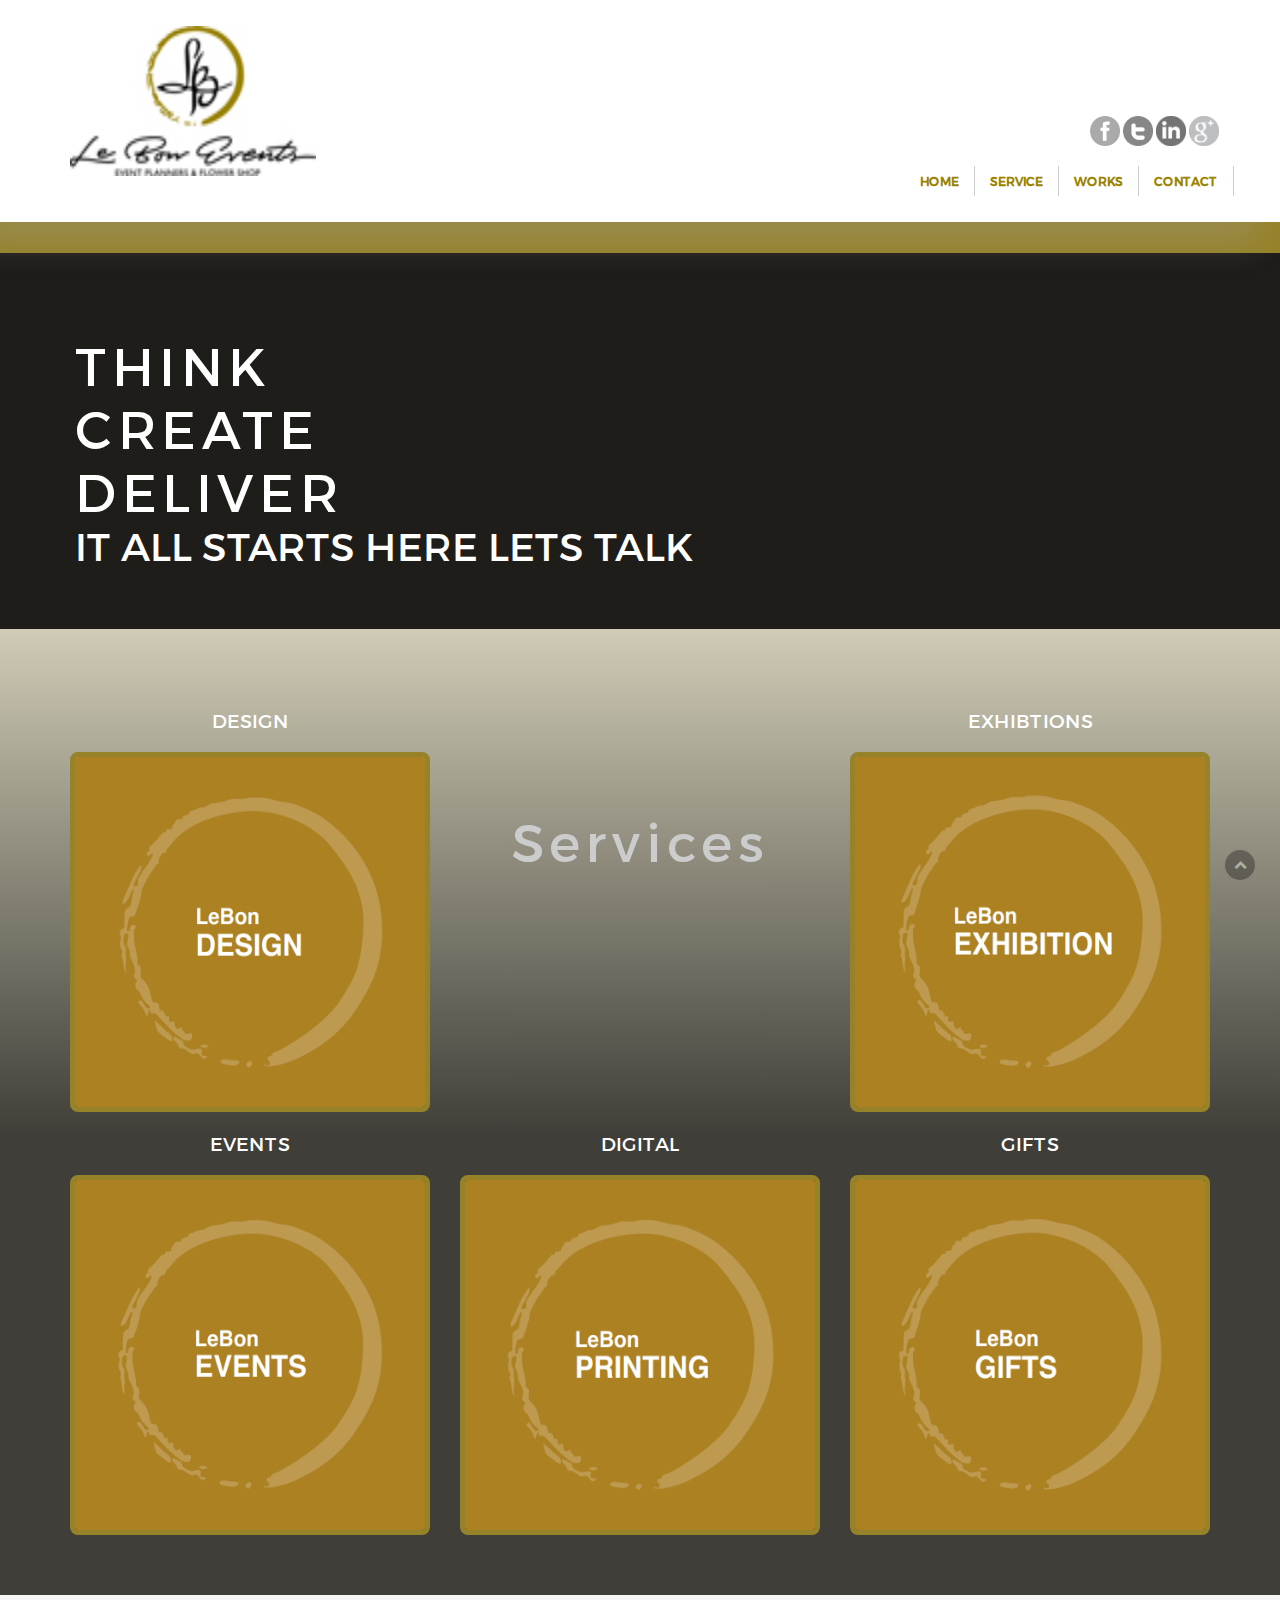
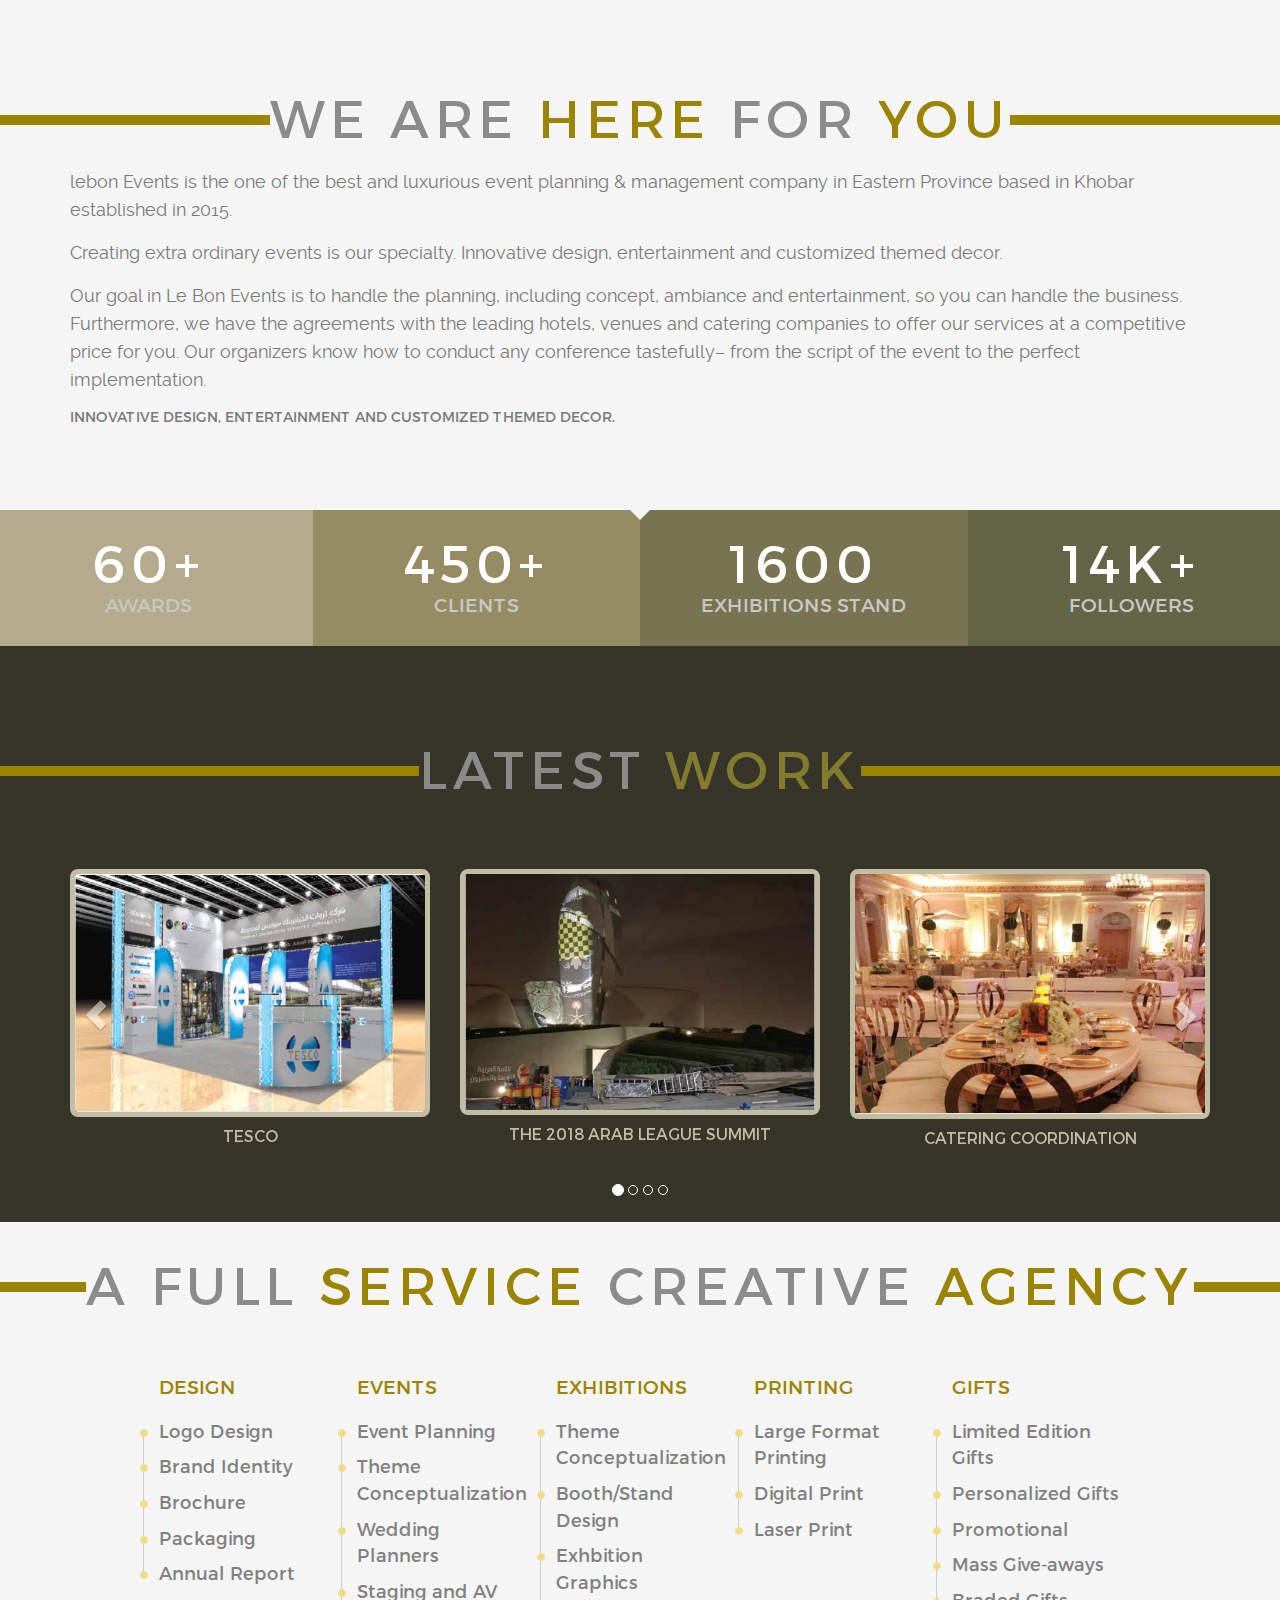
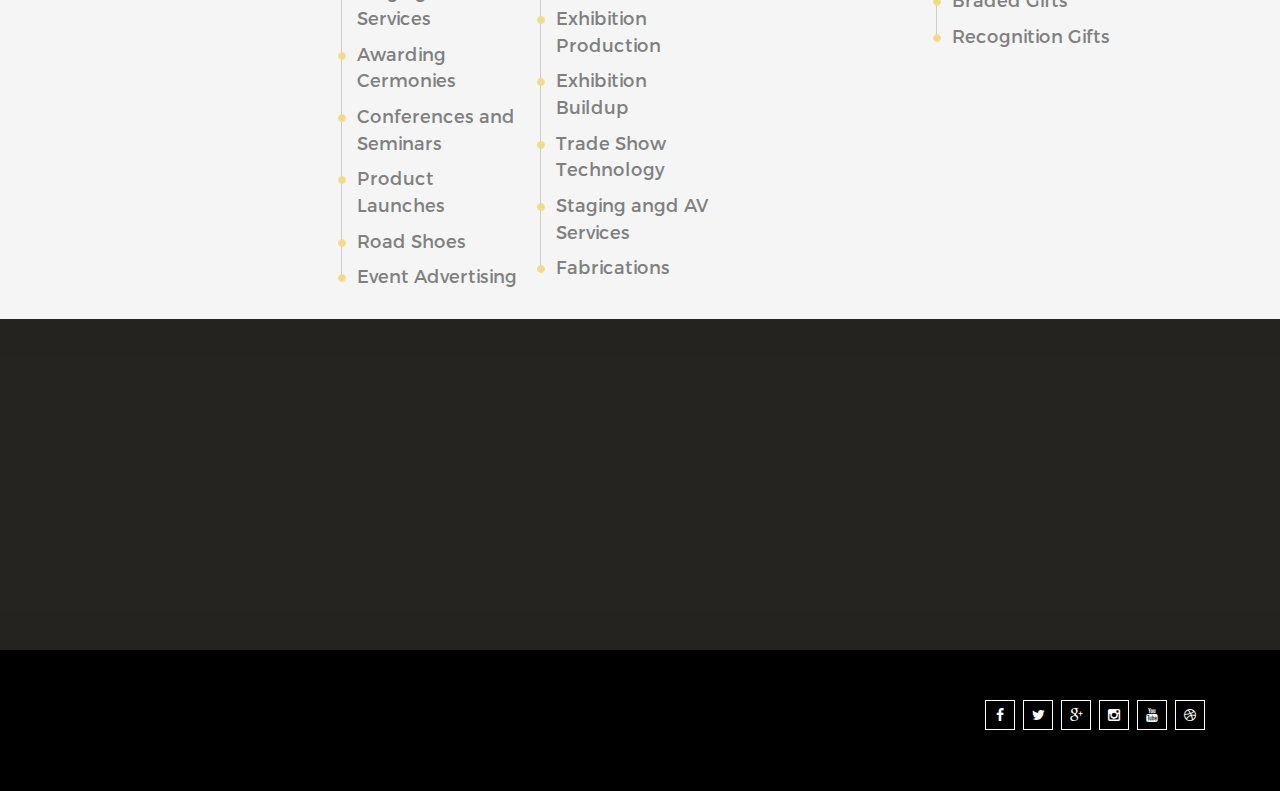
<file: index.html>
<!DOCTYPE html>
	<html lang="en" class="no-js">
	<head>


        <meta charset="utf-8">
        <meta http-equiv="X-UA-Compatible" content="IE=edge,chrome=1">
        <title>Lebon Events</title>
        <meta name="description" content="">
        <meta name="viewport" content="width=device-width, initial-scale=1">
        <link rel="apple-touch-icon" href="apple-touch-icon.png">








		<!-- Mobile Specific Meta -->

		<!-- Favicon-->
		<link rel="shortcut icon" href="img/fav.png">
		<!-- Author Meta -->
		<meta name="author" content="CodePixar">
		<!-- Meta Description -->
		<meta name="description" content="">
		<!-- Meta Keyword -->
		<meta name="keywords" content="">
		<!-- meta character set -->
		<meta charset="UTF-8">
		<!-- Site Title -->

		<link href="https://fonts.googleapis.com/css?family=Poppins:100,200,400,300,500,600,700" rel="stylesheet">
			<!--
			CSS
			============================================= -->
			<link rel="stylesheet" href="css/linearicons.css">
			<link rel="stylesheet" href="css/font-awesome.min.css">
			<link rel="stylesheet" href="css/jquery.DonutWidget.min.css">
			<link rel="stylesheet" href="css/owl.carousel.css">
			<link rel="stylesheet" href="css/main.css">

        <link rel="stylesheet" href="assets/css/iconfont.css">
        <link rel="stylesheet" href="assets/fonts/stylesheet.css">
        <link rel="stylesheet" href="assets/css/font-awesome.min.css">
        <link rel="stylesheet" href="assets/css/jquery.fancybox.css">
        <link rel="stylesheet" href="assets/css/bootstrap.min.css">
        <link rel="stylesheet" href="assets/css/magnific-popup.css">



         <link rel="stylesheet" href="assets/css/plugins.css" />
        <link rel="stylesheet" href="assets/css/style.css">
         <link rel="stylesheet" href="assets/css/responsive.css" />


                <script src="assets/js/vendor/modernizr-2.8.3-respond-1.4.2.min.js"></script>

								<script src="https://stackpath.bootstrapcdn.com/bootstrap/4.1.3/js/bootstrap.min.js" integrity="sha384-ChfqqxuZUCnJSK3+MXmPNIyE6ZbWh2IMqE241rYiqJxyMiZ6OW/JmZQ5stwEULTy" crossorigin="anonymous"></script>





		</head>
		<body id="home">

			<!-- Start Header Area -->
			<header class="default-header"  style="z-index: 1000;">
				<nav class="navbar navbar-expand-lg navbar-light bg-light">
					<div class="container">
						 <div class="navbar-header">
                <button type="button" class="navbar-toggle collapsed" data-toggle="collapse" data-target="#bs-example-navbar-collapse-1" aria-expanded="false">
                    <span class="sr-only">Toggle navigation</span>
                    <span class="icon-bar"></span>
                    <span class="icon-bar"></span>
                    <span class="icon-bar"></span>
                </button>
                <a class="navbar-brand" href="#home">
                    <img src="img/logo1.jpg" class="app-logo" id="logo"/>
                </a>
              </div>
							<div id="social_links">
								<a href="#"><img class="social_links" src="img/fb.png" alt=""></a>
								<a href="#"><img class="social_links" src="img/twitter.png" alt=""></a>
								<a href="#"><img class="social_links" src="img/linkedin.png" alt=""></a>
								<a href="#"><img class="social_links" src="img/google.png" alt=""></a>
							</div>
					    <div class="collapse navbar-collapse" id="bs-example-navbar-collapse-1">
                <ul class="nav navbar-nav navbar-right" id="nav">
                    <li><a href="#home">HOME</a></li>
                    <li><a href="#service">Service</a></li>
                    <li><a href="#portfolio">WORKS</a></li>
                    <li><a href="contact.html">CONTACT</a></li>
								</ul>
							</div>
          </div>
				</nav>
			</header>
				 <section id="counter" class="counter">
                <div class="video_overlay">
                    <div class="container">
                        <div class="row">
                            <div class="col-sm-12">
                                <div class="main_counter_area">

                                    <div class="row">
                                        <div class="single_counter border_right">
                                            <div class="">
                                                <div class="single_counter_item">
                                                    <h1 class="statistic-counter">THINK</h1>
                                                     <h1 class="statistic-counter">CREATE</h1>
                                                     <h1 class="statistic-counter">DELIVER</h1>
                                                    <h2 class="statistic-counter">IT ALL STARTS HERE LETS TALK</h2>

                                                </div>
                                            </div>
                                        </div>


                                            </div>
                                        </div>
                                    </div>
                                </div>
                            </div>
                        </div>

            </section>  <!-- End of counter section -->
<div class="container-body">
  <!-- Content here -->
	<section id="service">
		<div class="container">
			<div class="row">
				<div class="col-sm-4 col-sm-push-4 text-center" id="service_heading">
					<h1 class="big-header">Services</h1>
				</div>
				<div class="col-sm-4 col-sm-pull-4 text-center">
					<h3 style="color:white; padding:20px 0;">Design</h3>
					<a href="services.html#design"><img src="img/services/design.PNG" class="img-square service-img" alt=""></a>
				</div>
				<div class="col-sm-4 text-center">
					<h3 style="color:white; padding:20px 0;">Exhibtions</h3>
					<a href="services.html#ex"><img src="img/services/exhibition.PNG" class="img-square service-img" alt=""></a>
				</div>
				<div class="col-sm-4 text-center">
					<h3 style="color:white; padding:20px 0;">Events</h3>
					<a href="services.html#event"><img src="img/services/event.PNG" class="img-square service-img" alt=""></a>
				</div>
				<div class="col-sm-4 text-center">
					<h3 style="color:white; padding:20px 0;">Digital</h3>
					<a href="services.html#print"><img src="img/services/print.PNG" class="img-square service-img" alt=""></a>
				</div>
				<div class="col-sm-4 text-center">
					<h3 style="color:white; padding:20px 0;">Gifts</h3>
					<a href="services.html#gifts"><img src="img/services/gifts.PNG" class="img-square service-img" alt=""></a>
				</div>
			</div>
		</div>
	</section>
		<section id="team">
			<div class="green_line"></div>
			<div class="container mb-60">
					<div class="text-center">
						<h1 class="mb-10 saleh">WE ARE <span style="color: #9a8400"> HERE </span> FOR <span style="color: #9a8400"> YOU </span> </h1>
					</div>
					<p>
						lebon Events
is the one of the best and luxurious event planning & management company in Eastern Province based in Khobar established in 2015.
					</p>
					<p>
						Creating extra ordinary events is our specialty.
Innovative design, entertainment and customized themed decor.
					</p>
					<p>
						Our goal in Le Bon Events is to handle the planning, including concept, ambiance and entertainment, so you can handle the business. Furthermore, we have the agreements with the leading hotels, venues and catering companies to offer our services at a competitive price for you. Our organizers know how to conduct any conference tastefully– from the script of the event to the perfect implementation.

					</p>
					<h4>Innovative design, entertainment and customized themed decor.</h4>
			</div>
			<div class="row">
				<div class="triangle"></div>
				<div class="col-md-3 team">
					<h1>60+</h1>
					<h3>AWARDS</h3>
				</div>
				<div class="col-md-3 team">
					<h1>450+</h1>
					<h3>CLIENTS</h3>
				</div>
				<div class="col-md-3 team">
					<h1>1600</h1>
					<h3>EXHIBITIONS STAND</h3>
				</div>
				<div class="col-md-3 team">
					<h1>14K+</h1>
					<h3>FOLLOWERS</h3>
				</div>
			</div>
		</section>

		</div>
 			<section id="portfolio" class="portfolio">
				<div class="green_line"></div>
				<div class="text-center mb-70">
					<h1 class="mb-10 work saleh" style="background:rgb(55,52,41)">LATEST <span style="color:#837c2e">WORK</span></h1>
				</div>
				<div id="work" class="carousel slide" data-ride="carousel">
          <ol class="carousel-indicators" style="bottom:-50px;">
            <li data-target="#work" data-slide-to="0" class="active"></li>
            <li data-target="#work" data-slide-to="1"></li>
            <li data-target="#work" data-slide-to="2"></li>
            <li data-target="#work" data-slide-to="3"></li>
          </ol>
					<div class="container">
          <div class="carousel-inner">
            <div class="item active">
              <div class="row">
              <div class="col-xs-4">
                <a href="work.html">
                  <img class="projects" src="img/portfolio/p1.png" alt="Card image cap">
                  <h5 class="projects text-center mt-3">TESCO</h5>
                </a>
              </div>
              <div class="col-xs-4">
                <a href="work.html">
                  <img class="projects" src="img/portfolio/p2.png" alt="Card image cap">
                  <h5 class="projects text-center mt-3">The 2018 Arab League Summit</h5>
                </a>
              </div>
              <div class="col-xs-4">
                <a href="work.html">
                  <img class="projects" src="img/portfolio/p3.png" alt="Card image cap">
                  <h5 class="projects text-center mt-3">Catering coordination</h5>
                </a>
              </div>
              </div>
            </div>
            <div class="item">
              <div class="row">
              <div class="col-xs-4">
                <a href="work.html">
                  <img class="projects" src="img/portfolio/p13.png" alt="Card image cap">
                  <h5 class="projects text-center mt-3">Walt disney Theme Party</h5>
                </a>
							</div>
							<div class="col-xs-4">
                <a href="work.html">
                  <img class="projects" src="img/portfolio/p5.png" alt="Card image cap">
                  <h5 class="projects text-center mt-3">Al Ain</h5>
                </a>
							</div>
							<div class="col-xs-4">
                <a href="work.html">
                  <img class="projects" src="img/portfolio/p6.png" alt="Card image cap">
                  <h5 class="projects text-center mt-3">Luxuries</h5>
                </a>
							</div>
              </div>
            </div>
            <div class="item">
              <div class="row">
              <div class="col-xs-4">
                <a href="work.html">
                  <img class="projects" src="img/portfolio/p7.png" alt="Card image cap">
                  <h5 class="projects text-center mt-3">iktva SMEs Forum 2017 & Exhibition</h5>
                </a>
							</div>
							<div class="col-xs-4">
                <a href="work.html">
                  <img class="projects" src="img/portfolio/p8.png" alt="Card image cap">
                  <h5 class="projects text-center mt-3">SAOO</h5>
                </a>
              </div>
							<div class="col-xs-4">
                <a href="work.html">
                  <img class="projects" src="img/portfolio/p9.png" alt="Card image cap">
                  <h5 class="projects text-center mt-3">Ma'aden Alaminium</h5>
                </a>
              </div>
              </div>
            </div>
            <div class="item">
              <div class="row">
              <div class="col-xs-4">
                <a href="work.html">
                  <img class="projects" src="img/portfolio/p10.png" alt="Card image cap">
                  <h5 class="projects text-center mt-3">World Heart Day</h5>
                </a>
              </div>
							<div class="col-xs-4">
                <a href="work.html">
                  <img class="projects" src="img/portfolio/p11.png" alt="Card image cap">
                  <h5 class="projects text-center mt-3">Al Ain</h5>
                </a>
              </div>
							<div class="col-xs-4">
                <a href="work.html">
                  <img class="projects" src="img/portfolio/p12.png" alt="Card image cap">
                  <h5 class="projects text-center mt-3">Ma'aden Alaminium</h5>
                </a>
              </div>
              </div>
            </div>
          </div>
					</div>
          <a class="left carousel-control" href="#work" role="button" data-slide="prev">
            <span class="glyphicon glyphicon-chevron-left"></span>
            <span class="sr-only">Previous</span>
          </a>
          <a class="right carousel-control" href="#work" role="button" data-slide="next">
            <span class="glyphicon glyphicon-chevron-right"></span>
            <span class="sr-only">Next</span>
          </a>
        </div>
    </section>
			<!-- End team Area -->
		<section id="testimonial">
			<div class="green_line"></div>
			<div class="text-center">
				<h1 class="saleh">
					<h1 class="mb-10 saleh">A FULL <span style="color: #9a8400"> SERVICE </span> CREATIVE <span style="color: #9a8400"> AGENCY </span> </h1>
				</h1>
			</div>
			<div style="margin-top:50px;padding: 0 60px;">
			<div class="row">
				<div class="col-md-1 col-sm-12 col-xs-12"></div>
				<div class="col-md-2 col-sm-6 col-xs-12">
					<h3 class="experiences">DESIGN</h3>
					<ul class="experiences">
						<li><a href="#">Logo Design</a></li>
						<li><a href="#">Brand Identity</a></li>
						<li><a href="#">Brochure</a></li>
						<li><a href="#">Packaging</a></li>
						<li><a href="#">Annual Report</a></li>
					</ul>
				</div>
				<div class="col-md-2 col-sm-6 col-xs-12">
					<h3 class="experiences">EVENTS</h3>
					<ul class="experiences">
						<li><a href="#">Event Planning</a></li>
						<li><a href="#">Theme Conceptualization</a></li>
						<li><a href="#">Wedding Planners</a></li>
						<li><a href="#">Staging and AV Services</a></li>
						<li><a href="#">Awarding Cermonies</a></li>
						<li><a href="#">Conferences and Seminars</a></li>
						<li><a href="#">Product Launches</a></li>
						<li><a href="#">Road Shoes</a></li>
						<li><a href="#">Event Advertising</a></li>
					</ul>
				</div>
				<div class="col-md-2 col-sm-6 col-xs-12">
					<h3 class="experiences">EXHIBITIONS</h3>
					<ul class="experiences">
						<li><a href="#">Theme Conceptualization</a></li>
						<li><a href="#">Booth/Stand Design</a></li>
						<li><a href="#">Exhbition Graphics</a></li>
						<li><a href="#">Exhibition Production</a></li>
						<li><a href="#">Exhibition Buildup</a></li>
						<li><a href="#">Trade Show Technology</a></li>
						<li><a href="#">Staging angd AV Services</a></li>
						<li><a href="#">Fabrications</a></li>
					</ul>
				</div>
				<div class="col-md-2 col-sm-6 col-xs-12">
					<h3 class="experiences">PRINTING</h3>
					<ul class="experiences">
						<li><a href="#">Large Format Printing</a></li>
						<li><a href="#">Digital Print</a></li>
						<li><a href="#">Laser Print</a></li>
					</ul>
				</div>
				<div class="col-md-2 col-sm-6 col-xs-12">
					<h3 class="experiences">GIFTS</h3>
					<ul class="experiences">
						<li><a href="#">Limited Edition Gifts</a></li>
						<li><a href="#">Personalized Gifts</a></li>
						<li><a href="#">Promotional</a></li>
						<li><a href="#">Mass Give-aways</a></li>
						<li><a href="#">Braded Gifts</a></li>
						<li><a href="#">Recognition Gifts</a></li>
					</ul>
				</div>
				<div class="col-md-1 col-sm-12 col-xs-12"></div>
			</div>
			</div>
		</section>
            <section id="footer" class="footer_widget">
                <div class="video_overlay">
                    <div class="container">
                        <div class="row">
                            <div class="col-sm-12">
                                <div class="row">
                                    <div class="main_widget">
                                        <div class="col-sm-3 col-xs-12">
                                            <div class="single_widget wow fadeIn" data-wow-duration="800ms">
                                                <div class="footer_logo">
                                                    <img src="img/logo4.png" alt="" />
                                                </div>
                                                <p></p>

                                            </div>
                                        </div>

                                        <div class="col-sm-3  col-xs-12">
                                            <div class="single_widget wow fadeIn" data-wow-duration="800ms">

                                                <div class="footer_title">
                                                    <h4>SITEMAP</h4>
                                                    <div class="separator"></div>
                                                </div>
                                                <ul>
                                                    <li><a href="">Services</a></li>
                                                    <li><a href="">About Us</a></li>
                                                    <li><a href="">Our Team</a></li>
                                                    <li><a href="">Portfolio</a></li>
                                                </ul>
                                            </div>
                                        </div>

                                        <div class="col-sm-3  col-xs-12">
                                            <div class="single_widget wow fadeIn" data-wow-duration="800ms">

                                                <div class="footer_title">
                                                    <h4>ACHIVES</h4>
                                                    <div class="separator"></div>
                                                </div>
                                                <ul>
                                                    <li><a href="">January 2015</a></li>
                                                    <li><a href="">February 2015</a></li>
                                                    <li><a href="">March 2015</a></li>
                                                    <li><a href="">April 2015</a></li>
                                                </ul>
                                            </div>
                                        </div>

                                        <div class="col-sm-3 col-xs-12">
                                            <div class="single_widget wow fadeIn" data-wow-duration="800ms">

                                                <div class="footer_title">
                                                    <h4>NEWSLETTER</h4>
                                                    <div class="separator"></div>
                                                </div>

                                                <div class="footer_subcribs_area">
                                                    <p>Sign up for our mailing list to get latest updates and offers.</p>
                                                    <form class="navbar-form navbar-left" role="search">
                                                        <div class="form-group">
                                                            <input type="text" class="form-control" placeholder="Search">
                                                            <button type="submit" class="submit_btn"></button>
                                                        </div>

                                                    </form>

                                                </div>
                                            </div>
                                        </div>
                                    </div>
                                </div>

                            </div>
                        </div>
                    </div>
                </div>
            </section>


            <section class="footer">
                <div class="container">
                    <div class="row">
                        <div class="col-sm-12">
                            <div class="main_footer">
                                <div class="row">

                                    <div class="col-sm-6 col-xs-12">
                                        <div class="copyright_text">
                                            <p class=" wow fadeInRight" data-wow-duration="1s">Design with <i class="fa fa-heart"></i> by <a href="http://btit.com.sa">BTIT.COM.SA</a>2018. All Rights Reserved</p>
                                        </div>
                                    </div>

                                    <div class="col-sm-6 col-xs-12">
                                        <div class="flowus">
                                            <a href=""><i class="fa fa-facebook"></i></a>
                                            <a href=""><i class="fa fa-twitter"></i></a>
                                            <a href=""><i class="fa fa-google-plus"></i></a>
                                            <a href=""><i class="fa fa-instagram"></i></a>
                                            <a href=""><i class="fa fa-youtube"></i></a>
                                            <a href=""><i class="fa fa-dribbble"></i></a>
                                        </div>
                                    </div>

                                </div>
                            </div>
                        </div>
                    </div>
                </div>
            </section>










        <!-- START SCROLL TO TOP  -->

        <div class="scrollup">
            <a href="#"><i class="fa fa-chevron-up"></i></a>
        </div>

        <script src="assets/js/vendor/jquery-1.11.2.min.js"></script>
        <script src="assets/js/vendor/bootstrap.min.js"></script>

        <script src="assets/js/jquery.magnific-popup.js"></script>
        <script src="assets/js/jquery.mixitup.min.js"></script>
        <script src="assets/js/jquery.easing.1.3.js"></script>
        <script src="assets/js/jquery.masonry.min.js"></script>
        <script src="assets/js/jquery.fancybox.pack.js"></script>

        <script src="assets/js/plugins.js"></script>
        <script src="assets/js/main.js"></script>

			<!-- End footer Area -->

			<script src="js/vendor/jquery-2.2.4.min.js"></script>
			<script src="https://cdnjs.cloudflare.com/ajax/libs/popper.js/1.11.0/umd/popper.min.js" integrity="sha384-b/U6ypiBEHpOf/4+1nzFpr53nxSS+GLCkfwBdFNTxtclqqenISfwAzpKaMNFNmj4" crossorigin="anonymous"></script>
			<script src="js/vendor/bootstrap.min.js"></script>
			<script src="js/jquery.ajaxchimp.min.js"></script>
			<script src="js/parallax.min.js"></script>
			<script src="js/owl.carousel.min.js"></script>
			<script src="js/jquery.sticky.js"></script>
			<script src="js/jquery.DonutWidget.min.js"></script>
			<script src="js/jquery.magnific-popup.min.js"></script>
			<script src="js/main.js"></script>
		</body>
	</html>
</file>
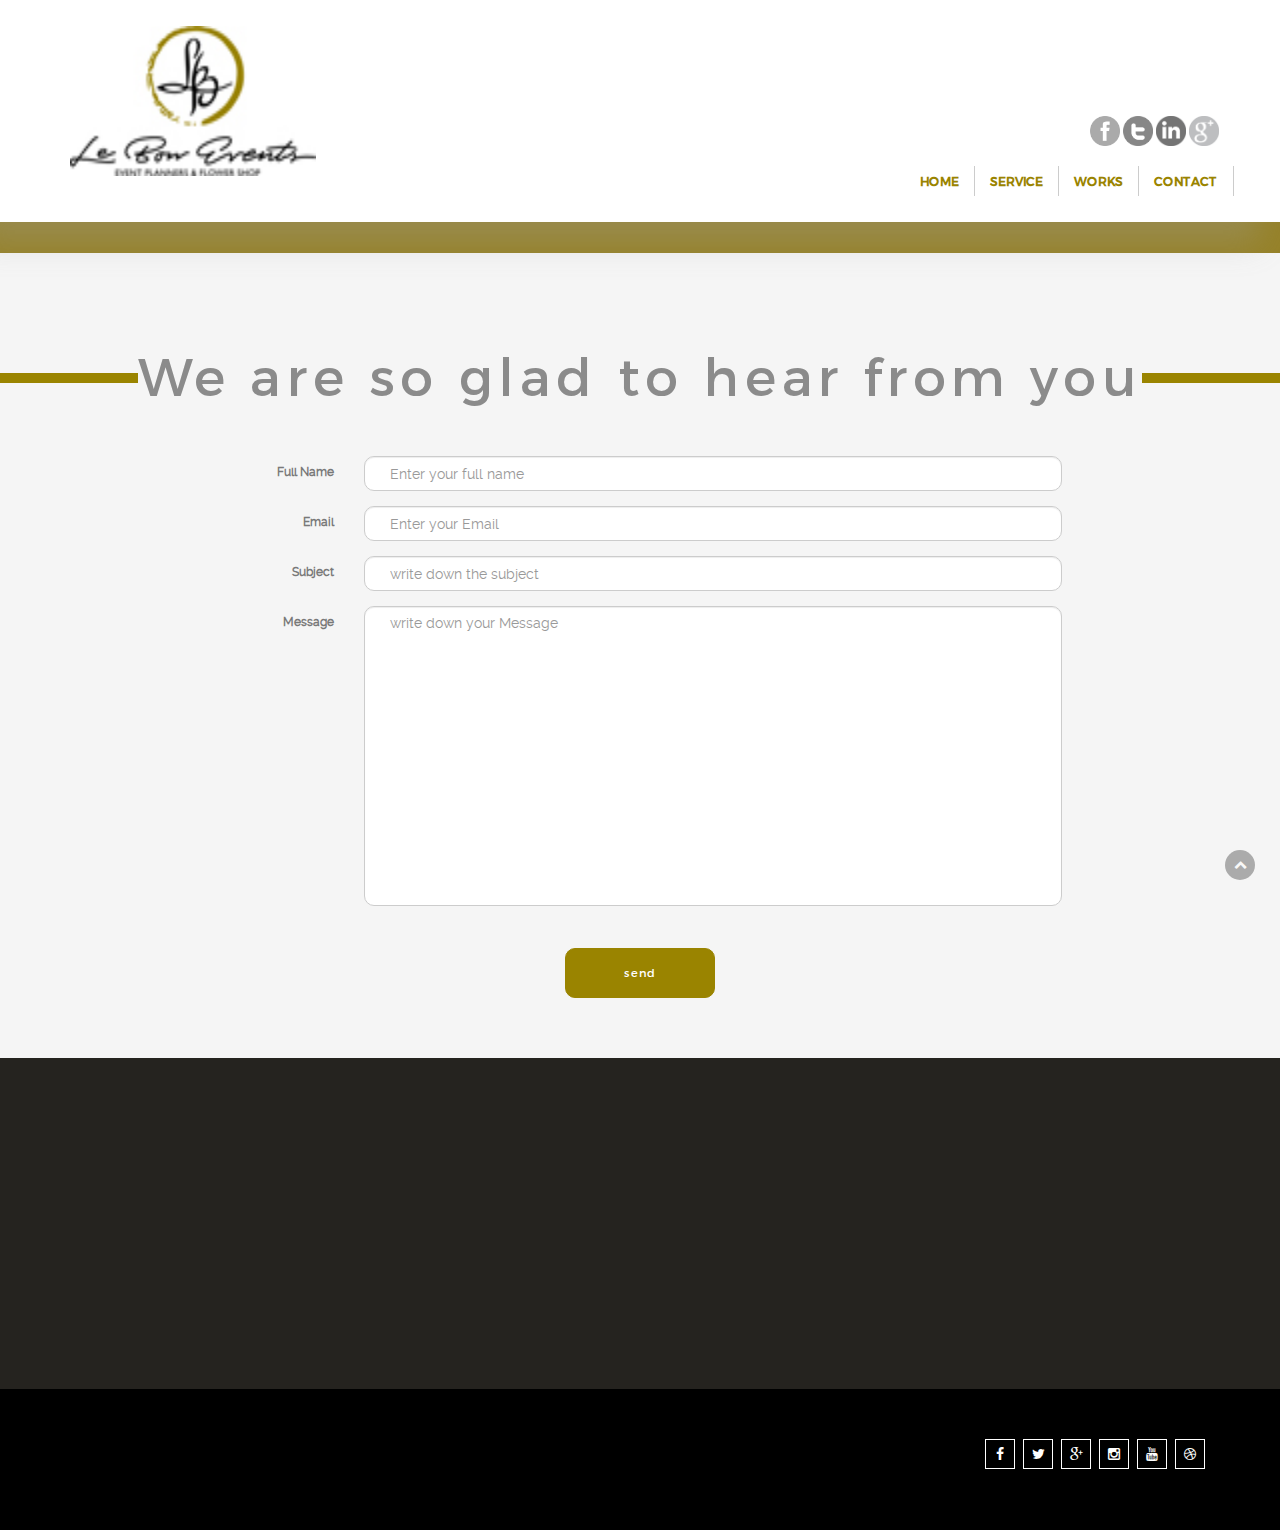
<file: contact.html>
<!DOCTYPE html>
<html lang="en" class="no-js">
<head>


      <meta charset="utf-8">
      <meta http-equiv="X-UA-Compatible" content="IE=edge,chrome=1">
      <title>Lebon Events</title>
      <meta name="description" content="">
      <meta name="viewport" content="width=device-width, initial-scale=1">
      <link rel="apple-touch-icon" href="apple-touch-icon.png">








  <!-- Mobile Specific Meta -->

  <!-- Favicon-->
  <link rel="shortcut icon" href="img/fav.png">
  <!-- Author Meta -->
  <meta name="author" content="CodePixar">
  <!-- Meta Description -->
  <meta name="description" content="">
  <!-- Meta Keyword -->
  <meta name="keywords" content="">
  <!-- meta character set -->
  <meta charset="UTF-8">
  <!-- Site Title -->

  <link href="https://fonts.googleapis.com/css?family=Poppins:100,200,400,300,500,600,700" rel="stylesheet">
    <!--
    CSS
    ============================================= -->
    <link rel="stylesheet" href="css/linearicons.css">
    <link rel="stylesheet" href="css/font-awesome.min.css">
    <link rel="stylesheet" href="css/jquery.DonutWidget.min.css">
    <link rel="stylesheet" href="css/owl.carousel.css">

      <link rel="stylesheet" href="assets/css/iconfont.css">
      <link rel="stylesheet" href="assets/fonts/stylesheet.css">
      <link rel="stylesheet" href="assets/css/font-awesome.min.css">
      <link rel="stylesheet" href="assets/css/jquery.fancybox.css">
      <link rel="stylesheet" href="assets/css/bootstrap.min.css">
      <link rel="stylesheet" href="assets/css/magnific-popup.css">
      <link rel="stylesheet" href="css/main.css">



       <link rel="stylesheet" href="assets/css/plugins.css" />
      <link rel="stylesheet" href="assets/css/style.css">
       <link rel="stylesheet" href="assets/css/responsive.css" />


              <script src="assets/js/vendor/modernizr-2.8.3-respond-1.4.2.min.js"></script>

              <script src="https://stackpath.bootstrapcdn.com/bootstrap/4.1.3/js/bootstrap.min.js" integrity="sha384-ChfqqxuZUCnJSK3+MXmPNIyE6ZbWh2IMqE241rYiqJxyMiZ6OW/JmZQ5stwEULTy" crossorigin="anonymous"></script>





  </head>
  <body>

    <!-- Start Header Area -->
    <header class="default-header" style="z-index: 1000;">
      <nav class="navbar navbar-expand-lg navbar-light bg-light">
        <div class="container">
           <div class="navbar-header">
              <button type="button" class="navbar-toggle collapsed" data-toggle="collapse" data-target="#bs-example-navbar-collapse-1" aria-expanded="false">
                  <span class="sr-only">Toggle navigation</span>
                  <span class="icon-bar"></span>
                  <span class="icon-bar"></span>
                  <span class="icon-bar"></span>
              </button>
              <a class="navbar-brand" href="#home">
                  <img src="img/logo1.jpg" class="app-logo" id="logo"/>
              </a>
            </div>
            <div id="social_links">
              <a href="#"><img class="social_links" src="img/fb.png" alt=""></a>
              <a href="#"><img class="social_links" src="img/twitter.png" alt=""></a>
              <a href="#"><img class="social_links" src="img/linkedin.png" alt=""></a>
              <a href="#"><img class="social_links" src="img/google.png" alt=""></a>
            </div>
            <div class="collapse navbar-collapse" id="bs-example-navbar-collapse-1">
              <ul class="nav navbar-nav navbar-right" id="nav">
                  <li><a href="index.html">HOME</a></li>
                  <li><a href="index.html#service">Service</a></li>
                  <li><a href="index.html#portfolio">WORKS</a></li>
                  <li><a href="contact.html">CONTACT</a></li>
              </ul>
            </div>
        </div>
      </nav>
    </header>
    <section id="counter" class="counter">
    </section>  <!-- End of counter section -->

    <section id="contact">
      <div class="green_line"></div>
      <div class="text-center">
        <h1 class="saleh mb-10" style="color:#8b8b8b;">We are so glad to hear from you</h1>
      </div>
      <div class="row">
        <div class="col-md-8 col-md-offset-2">
          <form class="form-horizontal mt-50" action="" method="post">
            <div class="form-group">
              <label for="full_name" class="col-sm-2 control-label">Full Name</label>
              <div class="col-sm-10">
                <input type="text" class="form-control" id="name" placeholder="Enter your full name">
              </div>
            </div>
            <div class="form-group">
              <label for="email" class="col-sm-2 control-label">Email</label>
              <div class="col-sm-10">
                <input type="email" class="form-control" id="email" placeholder="Enter your Email">
              </div>
            </div>
            <div class="form-group">
              <label for="subject" class="col-sm-2 control-label">Subject</label>
              <div class="col-sm-10">
                <input type="text" class="form-control" id="subject" placeholder="write down the subject">
              </div>
            </div>
            <div class="form-group">
              <label for="msg" class="col-sm-2 control-label">Message</label>
              <div class="col-sm-10">
                <textarea class="form-control" id="msg" placeholder="write down your Message"></textarea>
              </div>
            </div>
            <div class="text-center">
              <input type="submit" name="" value="send" class="btn btn-gold">
            </div>
          </form>
        </div>
      </div>
    </section>
    <section id="footer" class="footer_widget">
        <div class="video_overlay">
            <div class="container">
                <div class="row">
                    <div class="col-sm-12">
                        <div class="row">
                            <div class="main_widget">
                                <div class="col-sm-3 col-xs-12">
                                    <div class="single_widget wow fadeIn" data-wow-duration="800ms">
                                        <div class="footer_logo">
                                            <img src="img/logo4.png" alt="" />
                                        </div>
                                        <p></p>

                                    </div>
                                </div>

                                <div class="col-sm-3  col-xs-12">
                                    <div class="single_widget wow fadeIn" data-wow-duration="800ms">

                                        <div class="footer_title">
                                            <h4>SITEMAP</h4>
                                            <div class="separator"></div>
                                        </div>
                                        <ul>
                                            <li><a href="">Services</a></li>
                                            <li><a href="">About Us</a></li>
                                            <li><a href="">Our Team</a></li>
                                            <li><a href="">Portfolio</a></li>
                                        </ul>
                                    </div>
                                </div>

                                <div class="col-sm-3  col-xs-12">
                                    <div class="single_widget wow fadeIn" data-wow-duration="800ms">

                                        <div class="footer_title">
                                            <h4>ACHIVES</h4>
                                            <div class="separator"></div>
                                        </div>
                                        <ul>
                                            <li><a href="">January 2015</a></li>
                                            <li><a href="">February 2015</a></li>
                                            <li><a href="">March 2015</a></li>
                                            <li><a href="">April 2015</a></li>
                                        </ul>
                                    </div>
                                </div>

                                <div class="col-sm-3 col-xs-12">
                                    <div class="single_widget wow fadeIn" data-wow-duration="800ms">

                                        <div class="footer_title">
                                            <h4>NEWSLETTER</h4>
                                            <div class="separator"></div>
                                        </div>

                                        <div class="footer_subcribs_area">
                                            <p>Sign up for our mailing list to get latest updates and offers.</p>
                                            <form class="navbar-form navbar-left" role="search">
                                                <div class="form-group">
                                                    <input type="text" class="form-control" placeholder="Search">
                                                    <button type="submit" class="submit_btn"></button>
                                                </div>

                                            </form>

                                        </div>
                                    </div>
                                </div>
                            </div>
                        </div>

                    </div>
                </div>
            </div>
        </div>
    </section>


    <section class="footer">
        <div class="container">
            <div class="row">
                <div class="col-sm-12">
                    <div class="main_footer">
                        <div class="row">

                            <div class="col-sm-6 col-xs-12">
                                <div class="copyright_text">
                                    <p class=" wow fadeInRight" data-wow-duration="1s">Design with <i class="fa fa-heart"></i> by <a href="http://btit.com.sa">BTIT.COM.SA</a>2018. All Rights Reserved</p>
                                </div>
                            </div>

                            <div class="col-sm-6 col-xs-12">
                                <div class="flowus">
                                    <a href=""><i class="fa fa-facebook"></i></a>
                                    <a href=""><i class="fa fa-twitter"></i></a>
                                    <a href=""><i class="fa fa-google-plus"></i></a>
                                    <a href=""><i class="fa fa-instagram"></i></a>
                                    <a href=""><i class="fa fa-youtube"></i></a>
                                    <a href=""><i class="fa fa-dribbble"></i></a>
                                </div>
                            </div>

                        </div>
                    </div>
                </div>
            </div>
        </div>
    </section>
<!-- START SCROLL TO TOP  -->

<div class="scrollup">
    <a href="#"><i class="fa fa-chevron-up"></i></a>
</div>

<script src="assets/js/vendor/jquery-1.11.2.min.js"></script>
<script src="assets/js/vendor/bootstrap.min.js"></script>

<script src="assets/js/jquery.magnific-popup.js"></script>
<script src="assets/js/jquery.mixitup.min.js"></script>
<script src="assets/js/jquery.easing.1.3.js"></script>
<script src="assets/js/jquery.masonry.min.js"></script>
<script src="assets/js/jquery.fancybox.pack.js"></script>

<script src="assets/js/plugins.js"></script>
<script src="assets/js/main.js"></script>

<!-- End footer Area -->

<script src="js/vendor/jquery-2.2.4.min.js"></script>
<script src="https://cdnjs.cloudflare.com/ajax/libs/popper.js/1.11.0/umd/popper.min.js" integrity="sha384-b/U6ypiBEHpOf/4+1nzFpr53nxSS+GLCkfwBdFNTxtclqqenISfwAzpKaMNFNmj4" crossorigin="anonymous"></script>
<script src="js/vendor/bootstrap.min.js"></script>
<script src="js/jquery.ajaxchimp.min.js"></script>
<script src="js/parallax.min.js"></script>
<script src="js/owl.carousel.min.js"></script>
<script src="js/jquery.sticky.js"></script>
<script src="js/jquery.DonutWidget.min.js"></script>
<script src="js/jquery.magnific-popup.min.js"></script>
<script src="js/main.js"></script>
</body>
</html>
</file>
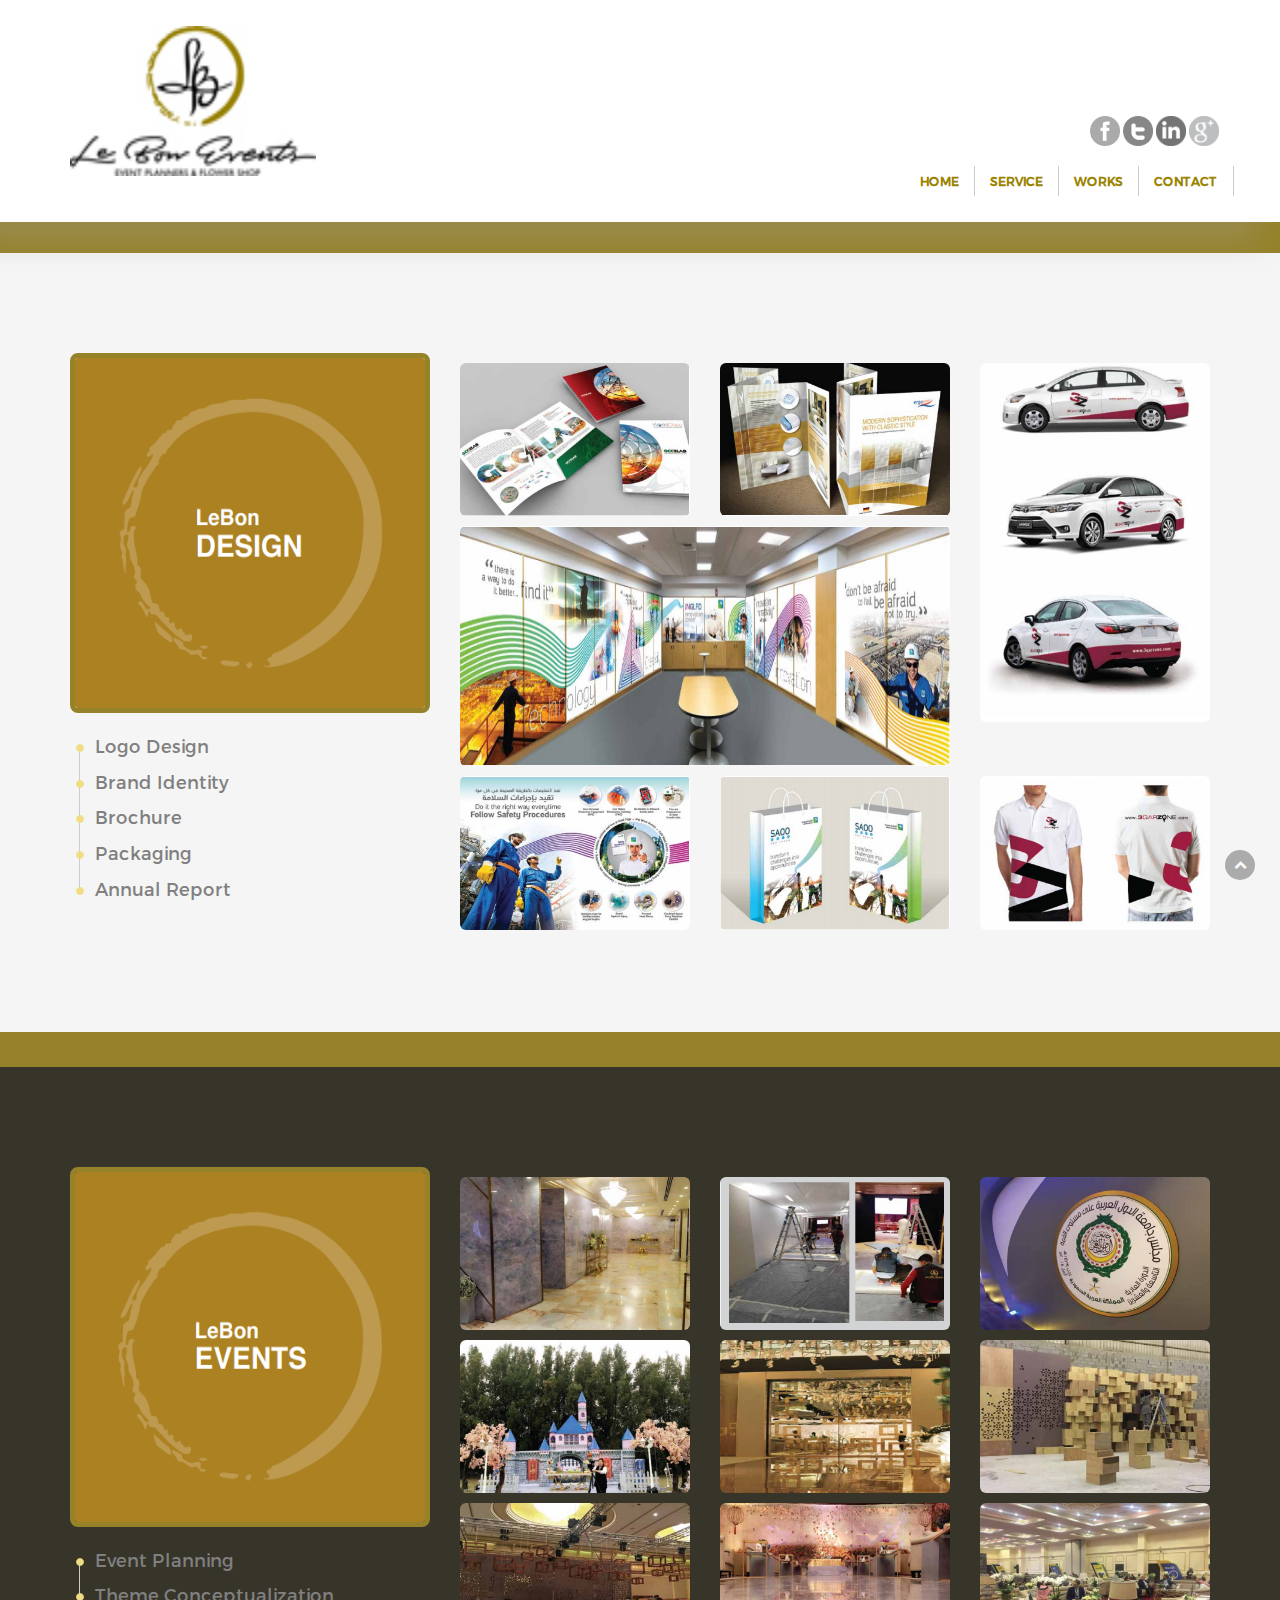
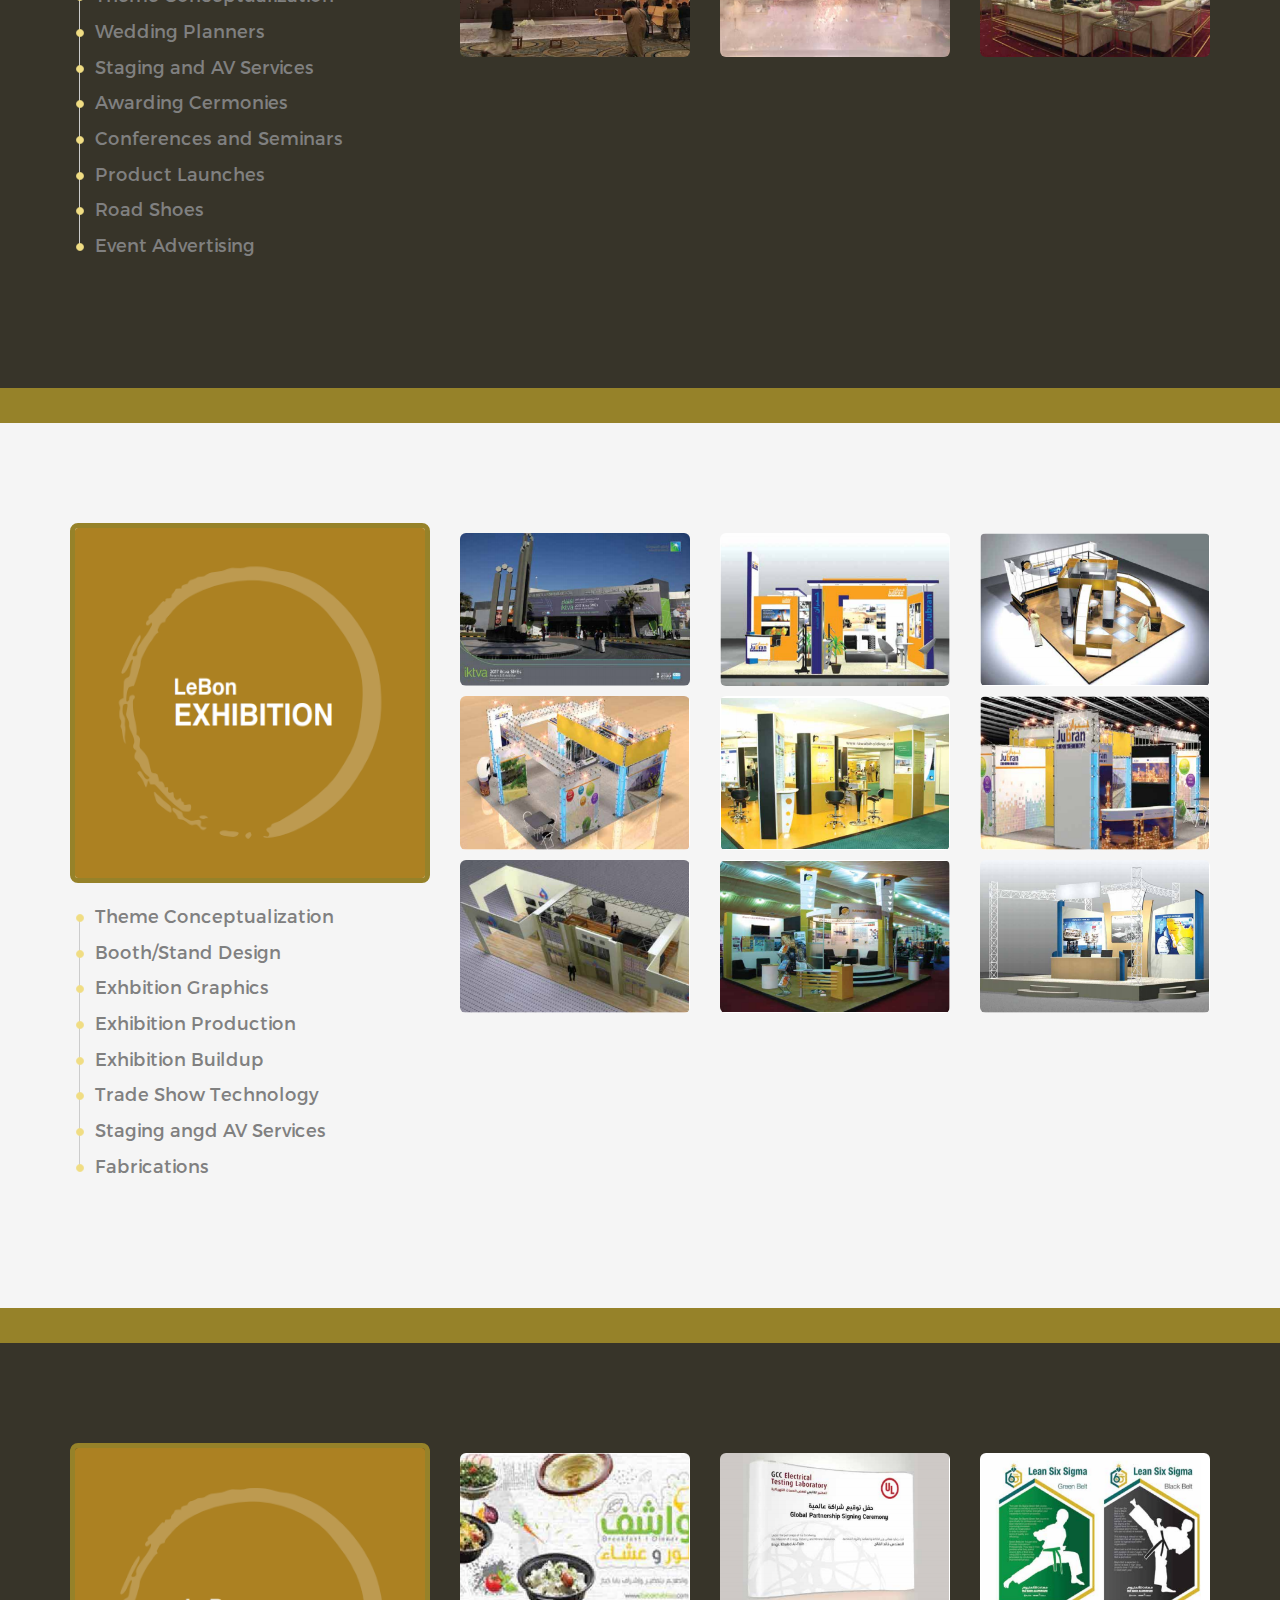
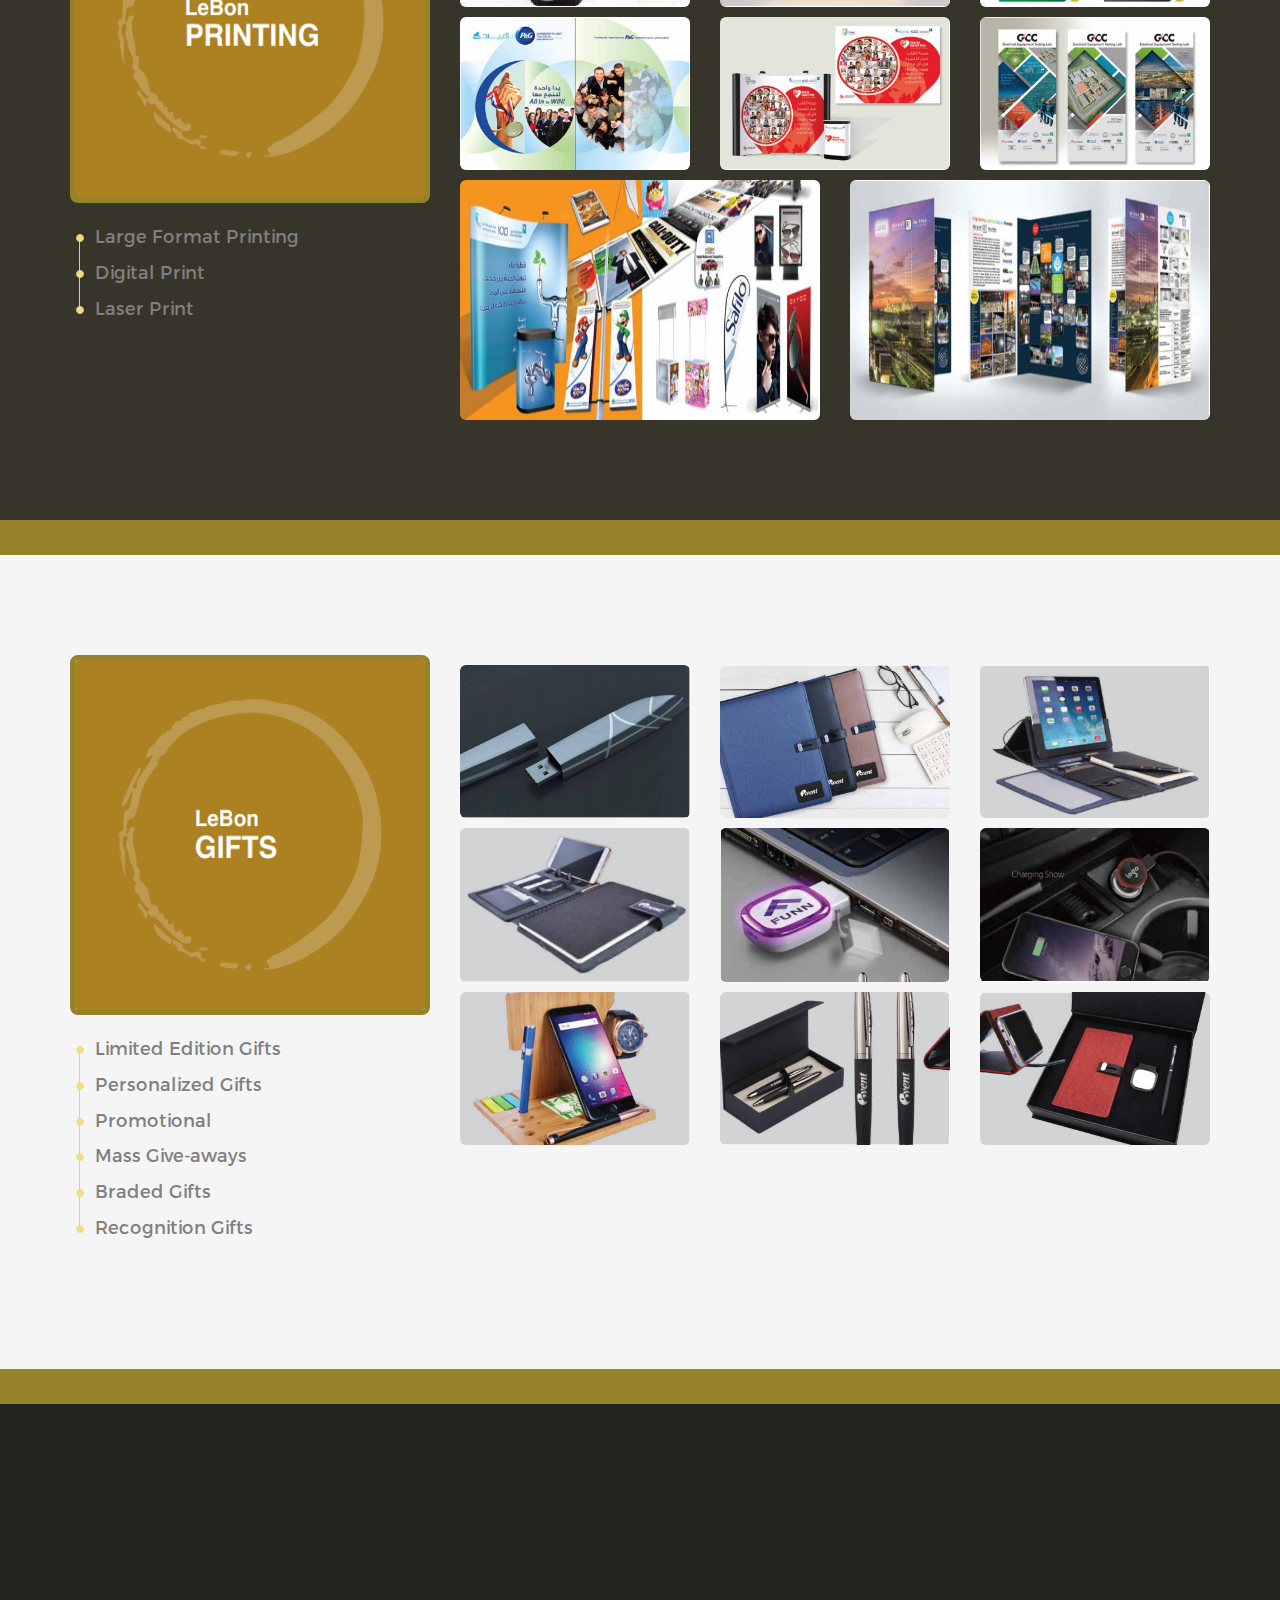
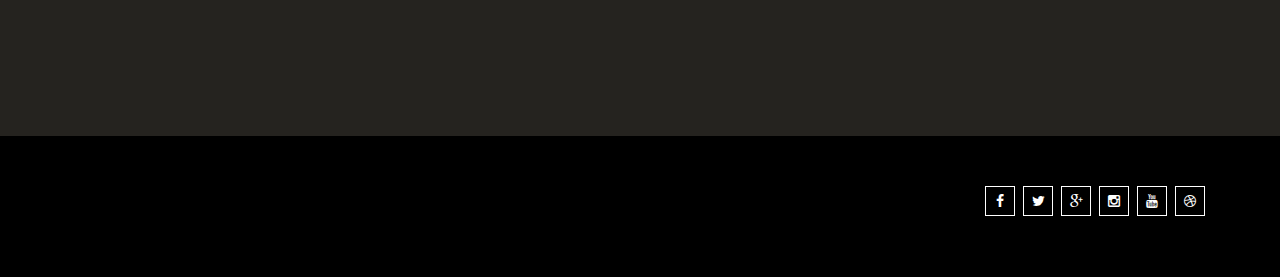
<file: services.html>
<!DOCTYPE html>
<html lang="en" class="no-js">
<head>


      <meta charset="utf-8">
      <meta http-equiv="X-UA-Compatible" content="IE=edge,chrome=1">
      <title>Lebon Events</title>
      <meta name="description" content="">
      <meta name="viewport" content="width=device-width, initial-scale=1">
      <link rel="apple-touch-icon" href="apple-touch-icon.png">








  <!-- Mobile Specific Meta -->

  <!-- Favicon-->
  <link rel="shortcut icon" href="img/fav.png">
  <!-- Author Meta -->
  <meta name="author" content="CodePixar">
  <!-- Meta Description -->
  <meta name="description" content="">
  <!-- Meta Keyword -->
  <meta name="keywords" content="">
  <!-- meta character set -->
  <meta charset="UTF-8">
  <!-- Site Title -->

  <link href="https://fonts.googleapis.com/css?family=Poppins:100,200,400,300,500,600,700" rel="stylesheet">
    <!--
    CSS
    ============================================= -->
    <link rel="stylesheet" href="css/linearicons.css">
    <link rel="stylesheet" href="css/font-awesome.min.css">
    <link rel="stylesheet" href="css/jquery.DonutWidget.min.css">
    <link rel="stylesheet" href="css/owl.carousel.css">
    <link rel="stylesheet" href="css/main.css">

      <link rel="stylesheet" href="assets/css/iconfont.css">
      <link rel="stylesheet" href="assets/fonts/stylesheet.css">
      <link rel="stylesheet" href="assets/css/font-awesome.min.css">
      <link rel="stylesheet" href="assets/css/jquery.fancybox.css">
      <link rel="stylesheet" href="assets/css/bootstrap.min.css">
      <link rel="stylesheet" href="assets/css/magnific-popup.css">



       <link rel="stylesheet" href="assets/css/plugins.css" />
      <link rel="stylesheet" href="assets/css/style.css">
       <link rel="stylesheet" href="assets/css/responsive.css" />


              <script src="assets/js/vendor/modernizr-2.8.3-respond-1.4.2.min.js"></script>

              <script src="https://stackpath.bootstrapcdn.com/bootstrap/4.1.3/js/bootstrap.min.js" integrity="sha384-ChfqqxuZUCnJSK3+MXmPNIyE6ZbWh2IMqE241rYiqJxyMiZ6OW/JmZQ5stwEULTy" crossorigin="anonymous"></script>





  </head>
  <body id="home">

    <!-- Start Header Area -->
    <header class="default-header"  style="z-index: 1000;">
      <nav class="navbar navbar-expand-lg navbar-light bg-light">
        <div class="container">
           <div class="navbar-header">
              <button type="button" class="navbar-toggle collapsed" data-toggle="collapse" data-target="#bs-example-navbar-collapse-1" aria-expanded="false">
                  <span class="sr-only">Toggle navigation</span>
                  <span class="icon-bar"></span>
                  <span class="icon-bar"></span>
                  <span class="icon-bar"></span>
              </button>
              <a class="navbar-brand" href="#home">
                  <img src="img/logo1.jpg" class="app-logo" id="logo"/>
              </a>
            </div>
            <div id="social_links">
              <a href="#"><img class="social_links" src="img/fb.png" alt=""></a>
              <a href="#"><img class="social_links" src="img/twitter.png" alt=""></a>
              <a href="#"><img class="social_links" src="img/linkedin.png" alt=""></a>
              <a href="#"><img class="social_links" src="img/google.png" alt=""></a>
            </div>
            <div class="collapse navbar-collapse" id="bs-example-navbar-collapse-1">
              <ul class="nav navbar-nav navbar-right" id="nav">
                <li><a href="index.html">HOME</a></li>
                <li><a href="index.html#service">Service</a></li>
                <li><a href="index.html#portfolio">WORKS</a></li>
                <li><a href="contact.html">CONTACT</a></li>
              </ul>
            </div>
        </div>
      </nav>
    </header>
    <section id="counter" class="counter">
    </section>

    <section id="design" class="service_item">
      <div class="container">
        <div class="row">
          <div class="col-md-4">
            <img src="img/services/design.PNG" alt="" class="service-img img-square">
            <ul class="experiences" style="margin-left:25px">
  						<li><a href="#">Logo Design</a></li>
  						<li><a href="#">Brand Identity</a></li>
  						<li><a href="#">Brochure</a></li>
  						<li><a href="#">Packaging</a></li>
  						<li><a href="#">Annual Report</a></li>
  					</ul>
          </div>
          <div class="col-md-8">
            <div class="row">
              <div class="col-md-8">
                <div class="row">
                  <div class="col-md-6">
                    <img src="img/services/d1.PNG" class="img-rectangle img-rounded mt-10" alt="">
                  </div>
                  <div class="col-md-6">
                    <img src="img/services/d2.PNG" class="img-rectangle img-rounded mt-10" alt="">
                  </div>
                </div>
                <div class="row">
                  <div class="col-md-12">
                    <img src="img/services/d4_wide.PNG" class="w-100 img-rounded mt-10" alt="">
                  </div>
                </div>
              </div>
              <div class="col-md-4">
                <img src="img/services/d3_long.PNG" class="img-rounded mt-10 w-100" alt="">
              </div>
            </div>
            <div class="row">
              <div class="col-md-4">
                <img src="img/services/d5.PNG" class="img-rectangle img-rounded mt-10" alt="">
              </div>
              <div class="col-md-4">
                <img src="img/services/d6.PNG" class="img-rectangle img-rounded mt-10" alt="">
              </div>
              <div class="col-md-4">
                <img src="img/services/d7.PNG" class="img-rectangle img-rounded mt-10" alt="">
              </div>
            </div>
          </div>
        </div>
      </div>
    </section>
    <section id="event" class="service_item">
      <div class="container">
        <div class="row">
          <div class="col-md-4">
            <img src="img/services/event.PNG" alt="" class="service-img img-square">
            <ul class="experiences" style="margin-left:25px">
              <li><a href="#">Event Planning</a></li>
  						<li><a href="#">Theme Conceptualization</a></li>
  						<li><a href="#">Wedding Planners</a></li>
  						<li><a href="#">Staging and AV Services</a></li>
  						<li><a href="#">Awarding Cermonies</a></li>
  						<li><a href="#">Conferences and Seminars</a></li>
  						<li><a href="#">Product Launches</a></li>
  						<li><a href="#">Road Shoes</a></li>
  						<li><a href="#">Event Advertising</a></li>
  					</ul>
          </div>
          <div class="col-md-8">
            <div class="row">
              <div class="col-md-4">
                <img src="img/services/e1.PNG" class="img-rectangle img-rounded mt-10" alt="">
              </div>
              <div class="col-md-4">
                <img src="img/services/e2.PNG" class="img-rectangle img-rounded mt-10" alt="">
              </div>
              <div class="col-md-4">
                <img src="img/services/e3.PNG" class="img-rectangle img-rounded mt-10" alt="">
              </div>
            </div>
            <div class="row">
              <div class="col-md-4">
                <img src="img/services/e4.PNG" class="img-rectangle img-rounded mt-10" alt="">
              </div>
              <div class="col-md-4">
                <img src="img/services/e5.PNG" class="img-rectangle img-rounded mt-10" alt="">
              </div>
              <div class="col-md-4">
                <img src="img/services/e6.PNG" class="img-rectangle img-rounded mt-10" alt="">
              </div>
            </div>
            <div class="row">
              <div class="col-md-4">
                <img src="img/services/e7.PNG" class="img-rectangle img-rounded mt-10" alt="">
              </div>
              <div class="col-md-4">
                <img src="img/services/e8.PNG" class="img-rectangle img-rounded mt-10" alt="">
              </div>
              <div class="col-md-4">
                <img src="img/services/e9.PNG" class="img-rectangle img-rounded mt-10" alt="">
              </div>
            </div>
          </div>
        </div>
      </div>
    </section>
    <section id="ex" class="service_item">
      <div class="container">
        <div class="row">
          <div class="col-md-4">
            <img src="img/services/exhibition.PNG" alt="" class="service-img img-square">
            <ul class="experiences" style="margin-left:25px">
              <li><a href="#">Theme Conceptualization</a></li>
  						<li><a href="#">Booth/Stand Design</a></li>
  						<li><a href="#">Exhbition Graphics</a></li>
  						<li><a href="#">Exhibition Production</a></li>
  						<li><a href="#">Exhibition Buildup</a></li>
  						<li><a href="#">Trade Show Technology</a></li>
  						<li><a href="#">Staging angd AV Services</a></li>
  						<li><a href="#">Fabrications</a></li>
  					</ul>
          </div>
          <div class="col-md-8">
            <div class="row">
              <div class="col-md-4">
                <img src="img/services/ex1.PNG" class="img-rectangle img-rounded mt-10" alt="">
              </div>
              <div class="col-md-4">
                <img src="img/services/ex2.PNG" class="img-rectangle img-rounded mt-10" alt="">
              </div>
              <div class="col-md-4">
                <img src="img/services/ex3.PNG" class="img-rectangle img-rounded mt-10" alt="">
              </div>
            </div>
            <div class="row">
              <div class="col-md-4">
                <img src="img/services/ex4.PNG" class="img-rectangle img-rounded mt-10" alt="">
              </div>
              <div class="col-md-4">
                <img src="img/services/ex5.PNG" class="img-rectangle img-rounded mt-10" alt="">
              </div>
              <div class="col-md-4">
                <img src="img/services/ex6.PNG" class="img-rectangle img-rounded mt-10" alt="">
              </div>
            </div>
            <div class="row">
              <div class="col-md-4">
                <img src="img/services/ex7.PNG" class="img-rectangle img-rounded mt-10" alt="">
              </div>
              <div class="col-md-4">
                <img src="img/services/ex8.PNG" class="img-rectangle img-rounded mt-10" alt="">
              </div>
              <div class="col-md-4">
                <img src="img/services/ex9.PNG" class="img-rectangle img-rounded mt-10" alt="">
              </div>
            </div>
          </div>
        </div>
      </div>
    </section>
    <section id="print" class="service_item">
      <div class="container">
        <div class="row">
          <div class="col-md-4">
            <img src="img/services/print.PNG" alt="" class="service-img img-square">
            <ul class="experiences" style="margin-left:25px">
              <li><a href="#">Large Format Printing</a></li>
  						<li><a href="#">Digital Print</a></li>
  						<li><a href="#">Laser Print</a></li>
  					</ul>
          </div>
          <div class="col-md-8">
            <div class="row">
              <div class="col-md-4">
                <img src="img/services/p1.PNG" class="img-rectangle img-rounded mt-10" alt="">
              </div>
              <div class="col-md-4">
                <img src="img/services/p2.PNG" class="img-rectangle img-rounded mt-10" alt="">
              </div>
              <div class="col-md-4">
                <img src="img/services/p3.PNG" class="img-rectangle img-rounded mt-10" alt="">
              </div>
            </div>
            <div class="row">
              <div class="col-md-4">
                <img src="img/services/p4.PNG" class="img-rectangle img-rounded mt-10" alt="">
              </div>
              <div class="col-md-4">
                <img src="img/services/p5.PNG" class="img-rectangle img-rounded mt-10" alt="">
              </div>
              <div class="col-md-4">
                <img src="img/services/p6.PNG" class="img-rectangle img-rounded mt-10" alt="">
              </div>
            </div>
            <div class="row">
              <div class="col-md-6">
                <img src="img/services/p7.PNG" class="img-rectangle img-rounded mt-10" alt="">
              </div>
              <div class="col-md-6">
                <img src="img/services/p8.PNG" class="img-rectangle img-rounded mt-10" alt="">
              </div>
            </div>
          </div>
        </div>
      </div>
    </section>
    <section id="gifts" class="service_item">
      <div class="container">
        <div class="row">
          <div class="col-md-4">
            <img src="img/services/gifts.PNG" alt="" class="service-img img-square">
            <ul class="experiences" style="margin-left:25px">
              <li><a href="#">Limited Edition Gifts</a></li>
  						<li><a href="#">Personalized Gifts</a></li>
  						<li><a href="#">Promotional</a></li>
  						<li><a href="#">Mass Give-aways</a></li>
  						<li><a href="#">Braded Gifts</a></li>
  						<li><a href="#">Recognition Gifts</a></li>
  					</ul>
          </div>
          <div class="col-md-8">
            <div class="row">
              <div class="col-md-4">
                <img src="img/services/g1.PNG" class="img-rectangle img-rounded mt-10" alt="">
              </div>
              <div class="col-md-4">
                <img src="img/services/g2.PNG" class="img-rectangle img-rounded mt-10" alt="">
              </div>
              <div class="col-md-4">
                <img src="img/services/g3.PNG" class="img-rectangle img-rounded mt-10" alt="">
              </div>
            </div>
            <div class="row">
              <div class="col-md-4">
                <img src="img/services/g4.PNG" class="img-rectangle img-rounded mt-10" alt="">
              </div>
              <div class="col-md-4">
                <img src="img/services/g5.PNG" class="img-rectangle img-rounded mt-10" alt="">
              </div>
              <div class="col-md-4">
                <img src="img/services/g6.PNG" class="img-rectangle img-rounded mt-10" alt="">
              </div>
            </div>
            <div class="row">
              <div class="col-md-4">
                <img src="img/services/g7.PNG" class="img-rectangle img-rounded mt-10" alt="">
              </div>
              <div class="col-md-4">
                <img src="img/services/g8.PNG" class="img-rectangle img-rounded mt-10" alt="">
              </div>
              <div class="col-md-4">
                <img src="img/services/g9.PNG" class="img-rectangle img-rounded mt-10" alt="">
              </div>
            </div>
          </div>
        </div>
      </div>
    </section>






    <section id="footer" class="footer_widget">
        <div class="video_overlay">
            <div class="container">
                <div class="row">
                    <div class="col-sm-12">
                        <div class="row">
                            <div class="main_widget">
                                <div class="col-sm-3 col-xs-12">
                                    <div class="single_widget wow fadeIn" data-wow-duration="800ms">
                                        <div class="footer_logo">
                                            <img src="img/logo4.png" alt="" />
                                        </div>
                                        <p></p>

                                    </div>
                                </div>

                                <div class="col-sm-3  col-xs-12">
                                    <div class="single_widget wow fadeIn" data-wow-duration="800ms">

                                        <div class="footer_title">
                                            <h4>SITEMAP</h4>
                                            <div class="separator"></div>
                                        </div>
                                        <ul>
                                            <li><a href="">Services</a></li>
                                            <li><a href="">About Us</a></li>
                                            <li><a href="">Our Team</a></li>
                                            <li><a href="">Portfolio</a></li>
                                        </ul>
                                    </div>
                                </div>

                                <div class="col-sm-3  col-xs-12">
                                    <div class="single_widget wow fadeIn" data-wow-duration="800ms">

                                        <div class="footer_title">
                                            <h4>ACHIVES</h4>
                                            <div class="separator"></div>
                                        </div>
                                        <ul>
                                            <li><a href="">January 2015</a></li>
                                            <li><a href="">February 2015</a></li>
                                            <li><a href="">March 2015</a></li>
                                            <li><a href="">April 2015</a></li>
                                        </ul>
                                    </div>
                                </div>

                                <div class="col-sm-3 col-xs-12">
                                    <div class="single_widget wow fadeIn" data-wow-duration="800ms">

                                        <div class="footer_title">
                                            <h4>NEWSLETTER</h4>
                                            <div class="separator"></div>
                                        </div>

                                        <div class="footer_subcribs_area">
                                            <p>Sign up for our mailing list to get latest updates and offers.</p>
                                            <form class="navbar-form navbar-left" role="search">
                                                <div class="form-group">
                                                    <input type="text" class="form-control" placeholder="Search">
                                                    <button type="submit" class="submit_btn"></button>
                                                </div>

                                            </form>

                                        </div>
                                    </div>
                                </div>
                            </div>
                        </div>

                    </div>
                </div>
            </div>
        </div>
    </section>


    <section class="footer">
        <div class="container">
            <div class="row">
                <div class="col-sm-12">
                    <div class="main_footer">
                        <div class="row">

                            <div class="col-sm-6 col-xs-12">
                                <div class="copyright_text">
                                    <p class=" wow fadeInRight" data-wow-duration="1s">Design with <i class="fa fa-heart"></i> by <a href="http://btit.com.sa">BTIT.COM.SA</a>2018. All Rights Reserved</p>
                                </div>
                            </div>

                            <div class="col-sm-6 col-xs-12">
                                <div class="flowus">
                                    <a href=""><i class="fa fa-facebook"></i></a>
                                    <a href=""><i class="fa fa-twitter"></i></a>
                                    <a href=""><i class="fa fa-google-plus"></i></a>
                                    <a href=""><i class="fa fa-instagram"></i></a>
                                    <a href=""><i class="fa fa-youtube"></i></a>
                                    <a href=""><i class="fa fa-dribbble"></i></a>
                                </div>
                            </div>

                        </div>
                    </div>
                </div>
            </div>
        </div>
    </section>
    <!-- START SCROLL TO TOP  -->
    <div class="scrollup">
    <a href="#"><i class="fa fa-chevron-up"></i></a>
    </div>

    <script src="assets/js/vendor/jquery-1.11.2.min.js"></script>
    <script src="assets/js/vendor/bootstrap.min.js"></script>

    <script src="assets/js/jquery.magnific-popup.js"></script>
    <script src="assets/js/jquery.mixitup.min.js"></script>
    <script src="assets/js/jquery.easing.1.3.js"></script>
    <script src="assets/js/jquery.masonry.min.js"></script>
    <script src="assets/js/jquery.fancybox.pack.js"></script>

    <script src="assets/js/plugins.js"></script>
    <script src="assets/js/main.js"></script>

    <!-- End footer Area -->

    <script src="js/vendor/jquery-2.2.4.min.js"></script>
    <script src="https://cdnjs.cloudflare.com/ajax/libs/popper.js/1.11.0/umd/popper.min.js" integrity="sha384-b/U6ypiBEHpOf/4+1nzFpr53nxSS+GLCkfwBdFNTxtclqqenISfwAzpKaMNFNmj4" crossorigin="anonymous"></script>
    <script src="js/vendor/bootstrap.min.js"></script>
    <script src="js/jquery.ajaxchimp.min.js"></script>
    <script src="js/parallax.min.js"></script>
    <script src="js/owl.carousel.min.js"></script>
    <script src="js/jquery.sticky.js"></script>
    <script src="js/jquery.DonutWidget.min.js"></script>
    <script src="js/jquery.magnific-popup.min.js"></script>
    <script src="js/main.js"></script>
  </body>
</html>
</file>
<file: css/linearicons.css>
@font-face {
	font-family: 'Linearicons-Free';
	src:url('../fonts/Linearicons-Free.eot?w118d');
	src:url('../fonts/Linearicons-Free.eot?#iefixw118d') format('embedded-opentype'),
		url('../fonts/Linearicons-Free.woff2?w118d') format('woff2'),
		url('../fonts/Linearicons-Free.woff?w118d') format('woff'),
		url('../fonts/Linearicons-Free.ttf?w118d') format('truetype'),
		url('../fonts/Linearicons-Free.svg?w118d#Linearicons-Free') format('svg');
	font-weight: normal;
	font-style: normal;
}

.lnr {
	font-family: 'Linearicons-Free';
	speak: none;
	font-style: normal;
	font-weight: normal;
	font-variant: normal;
	text-transform: none;
	line-height: 1;

	/* Better Font Rendering =========== */
	-webkit-font-smoothing: antialiased;
	-moz-osx-font-smoothing: grayscale;
}

.lnr-home:before {
	content: "\e800";
}
.lnr-apartment:before {
	content: "\e801";
}
.lnr-pencil:before {
	content: "\e802";
}
.lnr-magic-wand:before {
	content: "\e803";
}
.lnr-drop:before {
	content: "\e804";
}
.lnr-lighter:before {
	content: "\e805";
}
.lnr-poop:before {
	content: "\e806";
}
.lnr-sun:before {
	content: "\e807";
}
.lnr-moon:before {
	content: "\e808";
}
.lnr-cloud:before {
	content: "\e809";
}
.lnr-cloud-upload:before {
	content: "\e80a";
}
.lnr-cloud-download:before {
	content: "\e80b";
}
.lnr-cloud-sync:before {
	content: "\e80c";
}
.lnr-cloud-check:before {
	content: "\e80d";
}
.lnr-database:before {
	content: "\e80e";
}
.lnr-lock:before {
	content: "\e80f";
}
.lnr-cog:before {
	content: "\e810";
}
.lnr-trash:before {
	content: "\e811";
}
.lnr-dice:before {
	content: "\e812";
}
.lnr-heart:before {
	content: "\e813";
}
.lnr-star:before {
	content: "\e814";
}
.lnr-star-half:before {
	content: "\e815";
}
.lnr-star-empty:before {
	content: "\e816";
}
.lnr-flag:before {
	content: "\e817";
}
.lnr-envelope:before {
	content: "\e818";
}
.lnr-paperclip:before {
	content: "\e819";
}
.lnr-inbox:before {
	content: "\e81a";
}
.lnr-eye:before {
	content: "\e81b";
}
.lnr-printer:before {
	content: "\e81c";
}
.lnr-file-empty:before {
	content: "\e81d";
}
.lnr-file-add:before {
	content: "\e81e";
}
.lnr-enter:before {
	content: "\e81f";
}
.lnr-exit:before {
	content: "\e820";
}
.lnr-graduation-hat:before {
	content: "\e821";
}
.lnr-license:before {
	content: "\e822";
}
.lnr-music-note:before {
	content: "\e823";
}
.lnr-film-play:before {
	content: "\e824";
}
.lnr-camera-video:before {
	content: "\e825";
}
.lnr-camera:before {
	content: "\e826";
}
.lnr-picture:before {
	content: "\e827";
}
.lnr-book:before {
	content: "\e828";
}
.lnr-bookmark:before {
	content: "\e829";
}
.lnr-user:before {
	content: "\e82a";
}
.lnr-users:before {
	content: "\e82b";
}
.lnr-shirt:before {
	content: "\e82c";
}
.lnr-store:before {
	content: "\e82d";
}
.lnr-cart:before {
	content: "\e82e";
}
.lnr-tag:before {
	content: "\e82f";
}
.lnr-phone-handset:before {
	content: "\e830";
}
.lnr-phone:before {
	content: "\e831";
}
.lnr-pushpin:before {
	content: "\e832";
}
.lnr-map-marker:before {
	content: "\e833";
}
.lnr-map:before {
	content: "\e834";
}
.lnr-location:before {
	content: "\e835";
}
.lnr-calendar-full:before {
	content: "\e836";
}
.lnr-keyboard:before {
	content: "\e837";
}
.lnr-spell-check:before {
	content: "\e838";
}
.lnr-screen:before {
	content: "\e839";
}
.lnr-smartphone:before {
	content: "\e83a";
}
.lnr-tablet:before {
	content: "\e83b";
}
.lnr-laptop:before {
	content: "\e83c";
}
.lnr-laptop-phone:before {
	content: "\e83d";
}
.lnr-power-switch:before {
	content: "\e83e";
}
.lnr-bubble:before {
	content: "\e83f";
}
.lnr-heart-pulse:before {
	content: "\e840";
}
.lnr-construction:before {
	content: "\e841";
}
.lnr-pie-chart:before {
	content: "\e842";
}
.lnr-chart-bars:before {
	content: "\e843";
}
.lnr-gift:before {
	content: "\e844";
}
.lnr-diamond:before {
	content: "\e845";
}
.lnr-linearicons:before {
	content: "\e846";
}
.lnr-dinner:before {
	content: "\e847";
}
.lnr-coffee-cup:before {
	content: "\e848";
}
.lnr-leaf:before {
	content: "\e849";
}
.lnr-paw:before {
	content: "\e84a";
}
.lnr-rocket:before {
	content: "\e84b";
}
.lnr-briefcase:before {
	content: "\e84c";
}
.lnr-bus:before {
	content: "\e84d";
}
.lnr-car:before {
	content: "\e84e";
}
.lnr-train:before {
	content: "\e84f";
}
.lnr-bicycle:before {
	content: "\e850";
}
.lnr-wheelchair:before {
	content: "\e851";
}
.lnr-select:before {
	content: "\e852";
}
.lnr-earth:before {
	content: "\e853";
}
.lnr-smile:before {
	content: "\e854";
}
.lnr-sad:before {
	content: "\e855";
}
.lnr-neutral:before {
	content: "\e856";
}
.lnr-mustache:before {
	content: "\e857";
}
.lnr-alarm:before {
	content: "\e858";
}
.lnr-bullhorn:before {
	content: "\e859";
}
.lnr-volume-high:before {
	content: "\e85a";
}
.lnr-volume-medium:before {
	content: "\e85b";
}
.lnr-volume-low:before {
	content: "\e85c";
}
.lnr-volume:before {
	content: "\e85d";
}
.lnr-mic:before {
	content: "\e85e";
}
.lnr-hourglass:before {
	content: "\e85f";
}
.lnr-undo:before {
	content: "\e860";
}
.lnr-redo:before {
	content: "\e861";
}
.lnr-sync:before {
	content: "\e862";
}
.lnr-history:before {
	content: "\e863";
}
.lnr-clock:before {
	content: "\e864";
}
.lnr-download:before {
	content: "\e865";
}
.lnr-upload:before {
	content: "\e866";
}
.lnr-enter-down:before {
	content: "\e867";
}
.lnr-exit-up:before {
	content: "\e868";
}
.lnr-bug:before {
	content: "\e869";
}
.lnr-code:before {
	content: "\e86a";
}
.lnr-link:before {
	content: "\e86b";
}
.lnr-unlink:before {
	content: "\e86c";
}
.lnr-thumbs-up:before {
	content: "\e86d";
}
.lnr-thumbs-down:before {
	content: "\e86e";
}
.lnr-magnifier:before {
	content: "\e86f";
}
.lnr-cross:before {
	content: "\e870";
}
.lnr-menu:before {
	content: "\e871";
}
.lnr-list:before {
	content: "\e872";
}
.lnr-chevron-up:before {
	content: "\e873";
}
.lnr-chevron-down:before {
	content: "\e874";
}
.lnr-chevron-left:before {
	content: "\e875";
}
.lnr-chevron-right:before {
	content: "\e876";
}
.lnr-arrow-up:before {
	content: "\e877";
}
.lnr-arrow-down:before {
	content: "\e878";
}
.lnr-arrow-left:before {
	content: "\e879";
}
.lnr-arrow-right:before {
	content: "\e87a";
}
.lnr-move:before {
	content: "\e87b";
}
.lnr-warning:before {
	content: "\e87c";
}
.lnr-question-circle:before {
	content: "\e87d";
}
.lnr-menu-circle:before {
	content: "\e87e";
}
.lnr-checkmark-circle:before {
	content: "\e87f";
}
.lnr-cross-circle:before {
	content: "\e880";
}
.lnr-plus-circle:before {
	content: "\e881";
}
.lnr-circle-minus:before {
	content: "\e882";
}
.lnr-arrow-up-circle:before {
	content: "\e883";
}
.lnr-arrow-down-circle:before {
	content: "\e884";
}
.lnr-arrow-left-circle:before {
	content: "\e885";
}
.lnr-arrow-right-circle:before {
	content: "\e886";
}
.lnr-chevron-up-circle:before {
	content: "\e887";
}
.lnr-chevron-down-circle:before {
	content: "\e888";
}
.lnr-chevron-left-circle:before {
	content: "\e889";
}
.lnr-chevron-right-circle:before {
	content: "\e88a";
}
.lnr-crop:before {
	content: "\e88b";
}
.lnr-frame-expand:before {
	content: "\e88c";
}
.lnr-frame-contract:before {
	content: "\e88d";
}
.lnr-layers:before {
	content: "\e88e";
}
.lnr-funnel:before {
	content: "\e88f";
}
.lnr-text-format:before {
	content: "\e890";
}
.lnr-text-format-remove:before {
	content: "\e891";
}
.lnr-text-size:before {
	content: "\e892";
}
.lnr-bold:before {
	content: "\e893";
}
.lnr-italic:before {
	content: "\e894";
}
.lnr-underline:before {
	content: "\e895";
}
.lnr-strikethrough:before {
	content: "\e896";
}
.lnr-highlight:before {
	content: "\e897";
}
.lnr-text-align-left:before {
	content: "\e898";
}
.lnr-text-align-center:before {
	content: "\e899";
}
.lnr-text-align-right:before {
	content: "\e89a";
}
.lnr-text-align-justify:before {
	content: "\e89b";
}
.lnr-line-spacing:before {
	content: "\e89c";
}
.lnr-indent-increase:before {
	content: "\e89d";
}
.lnr-indent-decrease:before {
	content: "\e89e";
}
.lnr-pilcrow:before {
	content: "\e89f";
}
.lnr-direction-ltr:before {
	content: "\e8a0";
}
.lnr-direction-rtl:before {
	content: "\e8a1";
}
.lnr-page-break:before {
	content: "\e8a2";
}
.lnr-sort-alpha-asc:before {
	content: "\e8a3";
}
.lnr-sort-amount-asc:before {
	content: "\e8a4";
}
.lnr-hand:before {
	content: "\e8a5";
}
.lnr-pointer-up:before {
	content: "\e8a6";
}
.lnr-pointer-right:before {
	content: "\e8a7";
}
.lnr-pointer-down:before {
	content: "\e8a8";
}
.lnr-pointer-left:before {
	content: "\e8a9";
}
</file>
<file: css/main.css>
/*--------------------------- Color variations ----------------------*/
/* Medium Layout: 1280px */
/* Tablet Layout: 768px */
/* Mobile Layout: 320px */
/* Wide Mobile Layout: 480px */
/* =================================== */
/*  Basic Style
/* =================================== */
::-moz-selection {
  /* Code for Firefox */
  background-color: #8490ff;
  color: #fff;
}

::selection {
  background-color: #8490ff;
  color: #fff;
}

::-webkit-input-placeholder {
  /* WebKit, Blink, Edge */
  color: #777777;
  font-weight: 300;
}

:-moz-placeholder {
  /* Mozilla Firefox 4 to 18 */
  color: #777777;
  opacity: 1;
  font-weight: 300;
}

::-moz-placeholder {
  /* Mozilla Firefox 19+ */
  color: #777777;
  opacity: 1;
  font-weight: 300;
}

:-ms-input-placeholder {
  /* Internet Explorer 10-11 */
  color: #777777;
  font-weight: 300;
}

::-ms-input-placeholder {
  /* Microsoft Edge */
  color: #777777;
  font-weight: 300;
}



body {
  color: #777777;
  font-family: "Poppins", sans-serif;
  font-size: 14px;
  font-weight: 300;
  line-height: 1.625em;
  position: relative;
}

ol, ul {
  margin: 0;
  padding: 0;
  list-style: none;
}

select {
  display: block;
}

figure {
  margin: 0;
}

a {
  -webkit-transition: all 0.3s ease 0s;
  -moz-transition: all 0.3s ease 0s;
  -o-transition: all 0.3s ease 0s;
  transition: all 0.3s ease 0s;
}

iframe {
  border: 0;
}

a, a:focus, a:hover {
  text-decoration: none;
  outline: 0;
}

.btn.active.focus,
.btn.active:focus,
.btn.focus,
.btn.focus:active,
.btn:active:focus,
.btn:focus {
  text-decoration: none;
  outline: 0;
}

.card-panel {
  margin: 0;
  padding: 60px;
}

/**
 *  Typography
 *
 **/
.btn i, .btn-large i, .btn-floating i, .btn-large i, .btn-flat i {
  font-size: 1em;
  line-height: inherit;
}

.gray-bg {
  background: #f9f9ff;
}

h1, h2, h3,
h4, h5, h6 {
  font-family: "Poppins", sans-serif;
  color: #222222;
  line-height: 1.2em !important;
  margin-bottom: 0;
  margin-top: 0;
  font-weight: 600;
}

.h1, .h2, .h3,
.h4, .h5, .h6 {
  margin-bottom: 0;
  margin-top: 0;
  font-family: "Poppins", sans-serif;
  font-weight: 600;
  color: #222222;
}

h1, .h1 {
  font-size: 36px;
}

h2, .h2 {
  font-size: 30px;
}

h3, .h3 {
  font-size: 24px;
}

h4, .h4 {
  font-size: 18px;
}

h5, .h5 {
  font-size: 16px;
}

h6, .h6 {
  font-size: 14px;
  color: #222222;
}

td, th {
  border-radius: 0px;
}

/**
 * For modern browsers
 * 1. The space content is one way to avoid an Opera bug when the
 *    contenteditable attribute is included anywhere else in the document.
 *    Otherwise it causes space to appear at the top and bottom of elements
 *    that are clearfixed.
 * 2. The use of `table` rather than `block` is only necessary if using
 *    `:before` to contain the top-margins of child elements.
 */
.clear::before, .clear::after {
  content: " ";
  display: table;
}

.clear::after {
  clear: both;
}

.fz-11 {
  font-size: 11px;
}

.fz-12 {
  font-size: 12px;
}

.fz-13 {
  font-size: 13px;
}

.fz-14 {
  font-size: 14px;
}

.fz-15 {
  font-size: 15px;
}

.fz-16 {
  font-size: 16px;
}

.fz-18 {
  font-size: 18px;
}

.fz-30 {
  font-size: 30px;
}

.fz-48 {
  font-size: 48px !important;
}

.fw100 {
  font-weight: 100;
}

.fw300 {
  font-weight: 300;
}

.fw400 {
  font-weight: 400 !important;
}

.fw500 {
  font-weight: 500;
}

.f700 {
  font-weight: 700;
}

.fsi {
  font-style: italic;
}

.mt-10 {
  margin-top: 10px;
}

.mt-15 {
  margin-top: 15px;
}

.mt-20 {
  margin-top: 20px;
}

.mt-25 {
  margin-top: 25px;
}

.mt-30 {
  margin-top: 30px;
}

.mt-35 {
  margin-top: 35px;
}

.mt-40 {
  margin-top: 40px;
}

.mt-50 {
  margin-top: 50px;
}

.mt-60 {
  margin-top: 60px;
}

.mt-70 {
  margin-top: 70px;
}

.mt-80 {
  margin-top: 80px;
}

.mt-100 {
  margin-top: 100px;
}

.mt-120 {
  margin-top: 120px;
}

.mt-150 {
  margin-top: 150px;
}

.ml-0 {
  margin-left: 0 !important;
}

.ml-5 {
  margin-left: 5px !important;
}

.ml-10 {
  margin-left: 10px;
}

.ml-15 {
  margin-left: 15px;
}

.ml-20 {
  margin-left: 20px;
}

.ml-30 {
  margin-left: 30px;
}

.ml-50 {
  margin-left: 50px;
}

.mr-0 {
  margin-right: 0 !important;
}

.mr-5 {
  margin-right: 5px !important;
}

.mr-15 {
  margin-right: 15px;
}

.mr-10 {
  margin-right: 10px;
}

.mr-20 {
  margin-right: 20px;
}

.mr-30 {
  margin-right: 30px;
}

.mr-50 {
  margin-right: 50px;
}

.mb-0 {
  margin-bottom: 0px;
}

.mb-0-i {
  margin-bottom: 0px !important;
}

.mb-5 {
  margin-bottom: 5px;
}

.mb-10 {
  margin-bottom: 10px;
}

.mb-15 {
  margin-bottom: 15px;
}

.mb-20 {
  margin-bottom: 20px;
}

.mb-25 {
  margin-bottom: 25px;
}

.mb-30 {
  margin-bottom: 30px;
}

.mb-40 {
  margin-bottom: 40px;
}

.mb-50 {
  margin-bottom: 50px;
}

.mb-60 {
  margin-bottom: 60px;
}

.mb-70 {
  margin-bottom: 70px;
}

.mb-80 {
  margin-bottom: 80px;
}

.mb-90 {
  margin-bottom: 90px;
}

.mb-100 {
  margin-bottom: 100px;
}

.pt-0 {
  padding-top: 0px;
}

.pt-10 {
  padding-top: 10px;
}

.pt-15 {
  padding-top: 15px;
}

.pt-20 {
  padding-top: 20px;
}

.pt-25 {
  padding-top: 25px;
}

.pt-30 {
  padding-top: 30px;
}

.pt-40 {
  padding-top: 40px;
}

.pt-50 {
  padding-top: 50px;
}

.pt-60 {
  padding-top: 60px;
}

.pt-70 {
  padding-top: 70px;
}

.pt-80 {
  padding-top: 80px;
}

.pt-90 {
  padding-top: 90px;
}

.pt-100 {
  padding-top: 100px;
}

.pt-120 {
  padding-top: 120px;
}

.pt-150 {
  padding-top: 150px;
}

.pt-170 {
  padding-top: 170px;
}

.pb-0 {
  padding-bottom: 0px;
}

.pb-10 {
  padding-bottom: 10px;
}

.pb-15 {
  padding-bottom: 15px;
}

.pb-20 {
  padding-bottom: 20px;
}

.pb-25 {
  padding-bottom: 25px;
}

.pb-30 {
  padding-bottom: 30px;
}

.pb-40 {
  padding-bottom: 40px;
}

.pb-50 {
  padding-bottom: 50px;
}

.pb-60 {
  padding-bottom: 60px;
}

.pb-70 {
  padding-bottom: 70px;
}

.pb-80 {
  padding-bottom: 80px;
}

.pb-90 {
  padding-bottom: 90px;
}

.pb-100 {
  padding-bottom: 100px;
}

.pb-120 {
  padding-bottom: 120px;
}

.pb-150 {
  padding-bottom: 150px;
}

.pr-30 {
  padding-right: 30px;
}

.pl-30 {
  padding-left: 30px;
}

.pl-90 {
  padding-left: 90px;
}

.p-40 {
  padding: 40px;
}

.float-left {
  float: left;
}

.float-right {
  float: right;
}

.text-italic {
  font-style: italic;
}

.text-white {
  color: #fff;
}

.transition {
  -webkit-transition: all 0.3s ease 0s;
  -moz-transition: all 0.3s ease 0s;
  -o-transition: all 0.3s ease 0s;
  transition: all 0.3s ease 0s;
}

.section-full {
  padding: 100px 0;
}

.section-half {
  padding: 75px 0;
}

.text-center {
  text-align: center;
}

.text-left {
  text-align: left;
}

.text-rigth {
  text-align: right;
}

.flex {
  display: -webkit-box;
  display: -webkit-flex;
  display: -moz-flex;
  display: -ms-flexbox;
  display: flex;
}

.inline-flex {
  display: -webkit-inline-box;
  display: -webkit-inline-flex;
  display: -moz-inline-flex;
  display: -ms-inline-flexbox;
  display: inline-flex;
}

.flex-grow {
  -webkit-box-flex: 1;
  -webkit-flex-grow: 1;
  -moz-flex-grow: 1;
  -ms-flex-positive: 1;
  flex-grow: 1;
}

.flex-wrap {
  -webkit-flex-wrap: wrap;
  -moz-flex-wrap: wrap;
  -ms-flex-wrap: wrap;
  flex-wrap: wrap;
}

.flex-left {
  -webkit-box-pack: start;
  -ms-flex-pack: start;
  -webkit-justify-content: flex-start;
  -moz-justify-content: flex-start;
  justify-content: flex-start;
}

.flex-middle {
  -webkit-box-align: center;
  -ms-flex-align: center;
  -webkit-align-items: center;
  -moz-align-items: center;
  align-items: center;
}

.flex-right {
  -webkit-box-pack: end;
  -ms-flex-pack: end;
  -webkit-justify-content: flex-end;
  -moz-justify-content: flex-end;
  justify-content: flex-end;
}

.flex-top {
  -webkit-align-self: flex-start;
  -moz-align-self: flex-start;
  -ms-flex-item-align: start;
  align-self: flex-start;
}

.flex-center {
  -webkit-box-pack: center;
  -ms-flex-pack: center;
  -webkit-justify-content: center;
  -moz-justify-content: center;
  justify-content: center;
}

.flex-bottom {
  -webkit-align-self: flex-end;
  -moz-align-self: flex-end;
  -ms-flex-item-align: end;
  align-self: flex-end;
}

.space-between {
  -webkit-box-pack: justify;
  -ms-flex-pack: justify;
  -webkit-justify-content: space-between;
  -moz-justify-content: space-between;
  justify-content: space-between;
}

.space-around {
  -ms-flex-pack: distribute;
  -webkit-justify-content: space-around;
  -moz-justify-content: space-around;
  justify-content: space-around;
}

.flex-column {
  -webkit-box-direction: normal;
  -webkit-box-orient: vertical;
  -webkit-flex-direction: column;
  -moz-flex-direction: column;
  -ms-flex-direction: column;
  flex-direction: column;
}

.flex-cell {
  display: -webkit-box;
  display: -webkit-flex;
  display: -moz-flex;
  display: -ms-flexbox;
  display: flex;
  -webkit-box-flex: 1;
  -webkit-flex-grow: 1;
  -moz-flex-grow: 1;
  -ms-flex-positive: 1;
  flex-grow: 1;
}

.display-table {
  display: table;
}

.light {
  color: #fff;
}

.dark {
  color: #000;
}

.relative {
  position: relative;
}

.overflow-hidden {
  overflow: hidden;
}

.overlay {
  position: absolute;
  left: 0;
  right: 0;
  top: 0;
  bottom: 0;
}

.container.fullwidth {
  width: 100%;

}

.container-body{

    background: #7f7b6f;
    margin-top: -20px;
}

.container-bodys{

    background: #383428;


}




h1.mb-10.work{
    text-align: center;
    color: #868074;
    margin-top: 30px;
}







.column-end {
    text-align: center;
    margin: 50px auto;
}

.responsive {
    width: 100%;
    height: 20%;
    flex: 30%;
  max-width: 30%;
}

.column-tow{
    text-align: center;
    margin: 20px auto;
}



h1.mb-10.saleh{

    text-align: center;
    color: #8b8b8b;
    margin-top: 20px;
}

.table-eg{
    color: aqua;
}

.container.no-padding {
  padding-left: 0;
  padding-right: 0;
}

.no-padding {
  padding: 0;
}

.section-bg {
  background: #f9fafc;
}

@media (max-width: 767px) {
  .no-flex-xs {
    display: block !important;
  }
}

.row.no-margin {
  margin-left: 0;
  margin-right: 0;
}

.sample-text-area {
  background: #fff;
  padding: 100px 0 70px 0;
}

.text-heading {
  margin-bottom: 30px;
  font-size: 24px;
}

b, i, sup, sub, u, del {
  color: #726c20;
}

h1 {
  font-size: 36px;
}

h2 {
  font-size: 30px;
}

h3 {
  font-size: 24px;
}

h4 {
  font-size: 18px;
}

h5 {
  font-size: 16px;
}

h6 {
  font-size: 14px;
}

h1, h2, h3, h4, h5, h6 {
  line-height: 1.5em;
}

.typography h1, .typography h2, .typography h3, .typography h4, .typography h5, .typography h6 {
  color: #777777;
}

.button-area {
  background: #fff;
}

.button-area .border-top-generic {
  padding: 70px 15px;
  border-top: 1px dotted #eee;
}

.button-group-area .genric-btn {
  margin-right: 10px;
  margin-top: 10px;
}

.button-group-area .genric-btn:last-child {
  margin-right: 0;
}

.genric-btn {
  display: inline-block;
  outline: none;
  line-height: 40px;
  padding: 0 30px;
  font-size: .8em;
  text-align: center;
  text-decoration: none;
  font-weight: 500;
  cursor: pointer;
  -webkit-transition: all 0.3s ease 0s;
  -moz-transition: all 0.3s ease 0s;
  -o-transition: all 0.3s ease 0s;
  transition: all 0.3s ease 0s;
}

.genric-btn:focus {
  outline: none;
}

.genric-btn.e-large {
  padding: 0 40px;
  line-height: 50px;
}

.genric-btn.large {
  line-height: 45px;
}

.genric-btn.medium {
  line-height: 30px;
}

.genric-btn.small {
  line-height: 25px;
}

.genric-btn.radius {
  border-radius: 3px;
}

.genric-btn.circle {
  border-radius: 20px;
}

.genric-btn.arrow {
  display: -webkit-inline-box;
  display: -ms-inline-flexbox;
  display: inline-flex;
  -webkit-box-align: center;
  -ms-flex-align: center;
  align-items: center;
}

.genric-btn.arrow span {
  margin-left: 10px;
}

.genric-btn.default {
  color: #222222;
  background: #f9f9ff;
  border: 1px solid transparent;
}

.genric-btn.default:hover {
  border: 1px solid #f9f9ff;
  background: #fff;
}

.genric-btn.default-border {
  border: 1px solid #f9f9ff;
  background: #fff;
}

.genric-btn.default-border:hover {
  color: #222222;
  background: #f9f9ff;
  border: 1px solid transparent;
}

.genric-btn.primary {
  color: #fff;
  background: #8490ff;
  border: 1px solid transparent;
}

.genric-btn.primary:hover {
  color: #8490ff;
  border: 1px solid #8490ff;
  background: #fff;
}

.genric-btn.primary-border {
  color: #8490ff;
  border: 1px solid #8490ff;
  background: #fff;
}

.genric-btn.primary-border:hover {
  color: #fff;
  background: #8490ff;
  border: 1px solid transparent;
}

.genric-btn.success {
  color: #fff;
  background: #4cd3e3;
  border: 1px solid transparent;
}

.genric-btn.success:hover {
  color: #4cd3e3;
  border: 1px solid #4cd3e3;
  background: #fff;
}

.genric-btn.success-border {
  color: #4cd3e3;
  border: 1px solid #4cd3e3;
  background: #fff;
}

.genric-btn.success-border:hover {
  color: #fff;
  background: #4cd3e3;
  border: 1px solid transparent;
}

.genric-btn.info {
  color: #fff;
  background: #38a4ff;
  border: 1px solid transparent;
}

.genric-btn.info:hover {
  color: #38a4ff;
  border: 1px solid #38a4ff;
  background: #fff;
}

.genric-btn.info-border {
  color: #38a4ff;
  border: 1px solid #38a4ff;
  background: #fff;
}

.genric-btn.info-border:hover {
  color: #fff;
  background: #38a4ff;
  border: 1px solid transparent;
}

.genric-btn.warning {
  color: #fff;
  background: #f4e700;
  border: 1px solid transparent;
}

.genric-btn.warning:hover {
  color: #f4e700;
  border: 1px solid #f4e700;
  background: #fff;
}

.genric-btn.warning-border {
  color: #f4e700;
  border: 1px solid #f4e700;
  background: #fff;
}

.genric-btn.warning-border:hover {
  color: #fff;
  background: #f4e700;
  border: 1px solid transparent;
}

.genric-btn.danger {
  color: #fff;
  background: #f44a40;
  border: 1px solid transparent;
}

.genric-btn.danger:hover {
  color: #f44a40;
  border: 1px solid #f44a40;
  background: #fff;
}

.genric-btn.danger-border {
  color: #f44a40;
  border: 1px solid #f44a40;
  background: #fff;
}

.genric-btn.danger-border:hover {
  color: #fff;
  background: #f44a40;
  border: 1px solid transparent;
}

.genric-btn.link {
  color: #222222;
  background: #f9f9ff;
  text-decoration: underline;
  border: 1px solid transparent;
}

.genric-btn.link:hover {
  color: #222222;
  border: 1px solid #f9f9ff;
  background: #fff;
}

.genric-btn.link-border {
  color: #222222;
  border: 1px solid #f9f9ff;
  background: #fff;
  text-decoration: underline;
}

.genric-btn.link-border:hover {
  color: #222222;
  background: #f9f9ff;
  border: 1px solid transparent;
}

.genric-btn.disable {
  color: #222222, 0.3;
  background: #f9f9ff;
  border: 1px solid transparent;
  cursor: not-allowed;
}

.generic-blockquote {
  padding: 30px 50px 30px 30px;
  background: #f9f9ff;
  border-left: 2px solid #8490ff;
}

.progress-table-wrap {
  overflow-x: scroll;
}

.progress-table {
  background: #f9f9ff;
  padding: 15px 0px 30px 0px;
  min-width: 800px;
}

.progress-table .serial {
  width: 11.83%;
  padding-left: 30px;
}

.progress-table .country {
  width: 28.07%;
}

.progress-table .visit {
  width: 19.74%;
}

.progress-table .percentage {
  width: 40.36%;
  padding-right: 50px;
}

.progress-table .table-head {
  display: flex;
}

.progress-table .table-head .serial, .progress-table .table-head .country, .progress-table .table-head .visit, .progress-table .table-head .percentage {
  color: #222222;
  line-height: 40px;
  text-transform: uppercase;
  font-weight: 500;
}

.progress-table .table-row {
  padding: 15px 0;
  border-top: 1px solid #edf3fd;
  display: flex;
}

.progress-table .table-row .serial, .progress-table .table-row .country, .progress-table .table-row .visit, .progress-table .table-row .percentage {
  display: flex;
  align-items: center;
}

.progress-table .table-row .country img {
  margin-right: 15px;
}

.progress-table .table-row .percentage .progress {
  width: 80%;
  border-radius: 0px;
  background: transparent;
}

.progress-table .table-row .percentage .progress .progress-bar {
  height: 5px;
  line-height: 5px;
}

.progress-table .table-row .percentage .progress .progress-bar.color-1 {
  background-color: #6382e6;
}

.progress-table .table-row .percentage .progress .progress-bar.color-2 {
  background-color: #e66686;
}

.progress-table .table-row .percentage .progress .progress-bar.color-3 {
  background-color: #f09359;
}

.progress-table .table-row .percentage .progress .progress-bar.color-4 {
  background-color: #73fbaf;
}

.progress-table .table-row .percentage .progress .progress-bar.color-5 {
  background-color: #73fbaf;
}

.progress-table .table-row .percentage .progress .progress-bar.color-6 {
  background-color: #6382e6;
}

.progress-table .table-row .percentage .progress .progress-bar.color-7 {
  background-color: #a367e7;
}

.progress-table .table-row .percentage .progress .progress-bar.color-8 {
  background-color: #e66686;
}

.single-gallery-image {
  margin-top: 30px;
  background-repeat: no-repeat !important;
  background-position: center center !important;
  background-size: cover !important;
  height: 200px;
}

.list-style {
  width: 14px;
  height: 14px;
}

.unordered-list li {
  position: relative;
  padding-left: 30px;
  line-height: 1.82em !important;
}

.unordered-list li:before {
  content: "";
  position: absolute;
  width: 14px;
  height: 14px;
  border: 3px solid #8490ff;
  background: #fff;
  top: 4px;
  left: 0;
  border-radius: 50%;
}

.ordered-list {
  margin-left: 30px;
}

.ordered-list li {
  list-style-type: decimal-leading-zero;
  color: #8490ff;
  font-weight: 500;
  line-height: 1.82em !important;
}

.ordered-list li span {
  font-weight: 300;
  color: #777777;
}

.ordered-list-alpha li {
  margin-left: 30px;
  list-style-type: lower-alpha;
  color: #8490ff;
  font-weight: 500;
  line-height: 1.82em !important;
}

.ordered-list-alpha li span {
  font-weight: 300;
  color: #777777;
}

.ordered-list-roman li {
  margin-left: 30px;
  list-style-type: lower-roman;
  color: #8490ff;
  font-weight: 500;
  line-height: 1.82em !important;
}

.ordered-list-roman li span {
  font-weight: 300;
  color: #777777;
}

.single-input {
  display: block;
  width: 100%;
  line-height: 40px;
  border: none;
  outline: none;
  background: #f9f9ff;
  padding: 0 20px;
}

.single-input:focus {
  outline: none;
}

.input-group-icon {
  position: relative;
}

.input-group-icon .icon {
  position: absolute;
  left: 20px;
  top: 0;
  line-height: 40px;
  z-index: 3;
}

.input-group-icon .icon i {
  color: #797979;
}

.input-group-icon .single-input {
  padding-left: 45px;
}

.single-textarea {
  display: block;
  width: 100%;
  line-height: 40px;
  border: none;
  outline: none;
  background: #f9f9ff;
  padding: 0 20px;
  height: 100px;
  resize: none;
}

.single-textarea:focus {
  outline: none;
}

.single-input-primary {
  display: block;
  width: 100%;
  line-height: 40px;
  border: 1px solid transparent;
  outline: none;
  background: #f9f9ff;
  padding: 0 20px;
}

.single-input-primary:focus {
  outline: none;
  border: 1px solid #8490ff;
}

.single-input-accent {
  display: block;
  width: 100%;
  line-height: 40px;
  border: 1px solid transparent;
  outline: none;
  background: #f9f9ff;
  padding: 0 20px;
}

.single-input-accent:focus {
  outline: none;
  border: 1px solid #eb6b55;
}

.single-input-secondary {
  display: block;
  width: 100%;
  line-height: 40px;
  border: 1px solid transparent;
  outline: none;
  background: #f9f9ff;
  padding: 0 20px;
}

.single-input-secondary:focus {
  outline: none;
  border: 1px solid #f09359;
}

.default-switch {
  width: 35px;
  height: 17px;
  border-radius: 8.5px;
  background: #f9f9ff;
  position: relative;
  cursor: pointer;
}

.default-switch input {
  position: absolute;
  left: 0;
  top: 0;
  right: 0;
  bottom: 0;
  width: 100%;
  height: 100%;
  opacity: 0;
  cursor: pointer;
}

.default-switch input + label {
  position: absolute;
  top: 1px;
  left: 1px;
  width: 15px;
  height: 15px;
  border-radius: 50%;
  background: #8490ff;
  -webkit-transition: all 0.2s;
  -moz-transition: all 0.2s;
  -o-transition: all 0.2s;
  transition: all 0.2s;
  box-shadow: 0px 4px 5px 0px rgba(0, 0, 0, 0.2);
  cursor: pointer;
}

.default-switch input:checked + label {
  left: 19px;
}

.primary-switch {
  width: 35px;
  height: 17px;
  border-radius: 8.5px;
  background: #f9f9ff;
  position: relative;
  cursor: pointer;
}

.primary-switch input {
  position: absolute;
  left: 0;
  top: 0;
  right: 0;
  bottom: 0;
  width: 100%;
  height: 100%;
  opacity: 0;
}

.primary-switch input + label {
  position: absolute;
  left: 0;
  top: 0;
  right: 0;
  bottom: 0;
  width: 100%;
  height: 100%;
}

.primary-switch input + label:before {
  content: "";
  position: absolute;
  left: 0;
  top: 0;
  right: 0;
  bottom: 0;
  width: 100%;
  height: 100%;
  background: transparent;
  border-radius: 8.5px;
  cursor: pointer;
  -webkit-transition: all 0.2s;
  -moz-transition: all 0.2s;
  -o-transition: all 0.2s;
  transition: all 0.2s;
}

.primary-switch input + label:after {
  content: "";
  position: absolute;
  top: 1px;
  left: 1px;
  width: 15px;
  height: 15px;
  border-radius: 50%;
  background: #fff;
  -webkit-transition: all 0.2s;
  -moz-transition: all 0.2s;
  -o-transition: all 0.2s;
  transition: all 0.2s;
  box-shadow: 0px 4px 5px 0px rgba(0, 0, 0, 0.2);
  cursor: pointer;
}

.primary-switch input:checked + label:after {
  left: 19px;
}

.primary-switch input:checked + label:before {
  background: #8490ff;
}

.confirm-switch {
  width: 35px;
  height: 17px;
  border-radius: 8.5px;
  background: #f9f9ff;
  position: relative;
  cursor: pointer;
}

.confirm-switch input {
  position: absolute;
  left: 0;
  top: 0;
  right: 0;
  bottom: 0;
  width: 100%;
  height: 100%;
  opacity: 0;
}

.confirm-switch input + label {
  position: absolute;
  left: 0;
  top: 0;
  right: 0;
  bottom: 0;
  width: 100%;
  height: 100%;
}

.confirm-switch input + label:before {
  content: "";
  position: absolute;
  left: 0;
  top: 0;
  right: 0;
  bottom: 0;
  width: 100%;
  height: 100%;
  background: transparent;
  border-radius: 8.5px;
  -webkit-transition: all 0.2s;
  -moz-transition: all 0.2s;
  -o-transition: all 0.2s;
  transition: all 0.2s;
  cursor: pointer;
}

.confirm-switch input + label:after {
  content: "";
  position: absolute;
  top: 1px;
  left: 1px;
  width: 15px;
  height: 15px;
  border-radius: 50%;
  background: #fff;
  -webkit-transition: all 0.2s;
  -moz-transition: all 0.2s;
  -o-transition: all 0.2s;
  transition: all 0.2s;
  box-shadow: 0px 4px 5px 0px rgba(0, 0, 0, 0.2);
  cursor: pointer;
}

.confirm-switch input:checked + label:after {
  left: 19px;
}

.confirm-switch input:checked + label:before {
  background: #4cd3e3;
}

.primary-checkbox {
  width: 16px;
  height: 16px;
  border-radius: 3px;
  background: #f9f9ff;
  position: relative;
  cursor: pointer;
}

.primary-checkbox input {
  position: absolute;
  left: 0;
  top: 0;
  right: 0;
  bottom: 0;
  width: 100%;
  height: 100%;
  opacity: 0;
}

.primary-checkbox input + label {
  position: absolute;
  left: 0;
  top: 0;
  right: 0;
  bottom: 0;
  width: 100%;
  height: 100%;
  border-radius: 3px;
  cursor: pointer;
  border: 1px solid #f1f1f1;
}

.primary-checkbox input:checked + label {
  background: url(../img/elements/primary-check.png) no-repeat center center/cover;
  border: none;
}

.confirm-checkbox {
  width: 16px;
  height: 16px;
  border-radius: 3px;
  background: #f9f9ff;
  position: relative;
  cursor: pointer;
}

.confirm-checkbox input {
  position: absolute;
  left: 0;
  top: 0;
  right: 0;
  bottom: 0;
  width: 100%;
  height: 100%;
  opacity: 0;
}

.confirm-checkbox input + label {
  position: absolute;
  left: 0;
  top: 0;
  right: 0;
  bottom: 0;
  width: 100%;
  height: 100%;
  border-radius: 3px;
  cursor: pointer;
  border: 1px solid #f1f1f1;
}

.confirm-checkbox input:checked + label {
  background: url(../img/elements/success-check.png) no-repeat center center/cover;
  border: none;
}

.disabled-checkbox {
  width: 16px;
  height: 16px;
  border-radius: 3px;
  background: #f9f9ff;
  position: relative;
  cursor: pointer;
}

.disabled-checkbox input {
  position: absolute;
  left: 0;
  top: 0;
  right: 0;
  bottom: 0;
  width: 100%;
  height: 100%;
  opacity: 0;
}

.disabled-checkbox input + label {
  position: absolute;
  left: 0;
  top: 0;
  right: 0;
  bottom: 0;
  width: 100%;
  height: 100%;
  border-radius: 3px;
  cursor: pointer;
  border: 1px solid #f1f1f1;
}

.disabled-checkbox input:disabled {
  cursor: not-allowed;
  z-index: 3;
}

.disabled-checkbox input:checked + label {
  background: url(../img/elements/disabled-check.png) no-repeat center center/cover;
  border: none;
}

.primary-radio {
  width: 16px;
  height: 16px;
  border-radius: 8px;
  background: #f9f9ff;
  position: relative;
  cursor: pointer;
}

.primary-radio input {
  position: absolute;
  left: 0;
  top: 0;
  right: 0;
  bottom: 0;
  width: 100%;
  height: 100%;
  opacity: 0;
}

.primary-radio input + label {
  position: absolute;
  left: 0;
  top: 0;
  right: 0;
  bottom: 0;
  width: 100%;
  height: 100%;
  border-radius: 8px;
  cursor: pointer;
  border: 1px solid #f1f1f1;
}

.primary-radio input:checked + label {
  background: url(../img/elements/primary-radio.png) no-repeat center center/cover;
  border: none;
}

.confirm-radio {
  width: 16px;
  height: 16px;
  border-radius: 8px;
  background: #f9f9ff;
  position: relative;
  cursor: pointer;
}

.confirm-radio input {
  position: absolute;
  left: 0;
  top: 0;
  right: 0;
  bottom: 0;
  width: 100%;
  height: 100%;
  opacity: 0;
}

.confirm-radio input + label {
  position: absolute;
  left: 0;
  top: 0;
  right: 0;
  bottom: 0;
  width: 100%;
  height: 100%;
  border-radius: 8px;
  cursor: pointer;
  border: 1px solid #f1f1f1;
}

.confirm-radio input:checked + label {
  background: url(../img/elements/success-radio.png) no-repeat center center/cover;
  border: none;
}

.disabled-radio {
  width: 16px;
  height: 16px;
  border-radius: 8px;
  background: #f9f9ff;
  position: relative;
  cursor: pointer;
}

.disabled-radio input {
  position: absolute;
  left: 0;
  top: 0;
  right: 0;
  bottom: 0;
  width: 100%;
  height: 100%;
  opacity: 0;
}

.disabled-radio input + label {
  position: absolute;
  left: 0;
  top: 0;
  right: 0;
  bottom: 0;
  width: 100%;
  height: 100%;
  border-radius: 8px;
  cursor: pointer;
  border: 1px solid #f1f1f1;
}

.disabled-radio input:disabled {
  cursor: not-allowed;
  z-index: 3;
}

.disabled-radio input:checked + label {
  background: url(../img/elements/disabled-radio.png) no-repeat center center/cover;
  border: none;
}

.default-select {
  height: 40px;
}

.default-select .nice-select {
  border: none;
  border-radius: 0px;
  height: 40px;
  background: #f9f9ff;
  padding-left: 20px;
  padding-right: 40px;
}

.default-select .nice-select .list {
  margin-top: 0;
  border: none;
  border-radius: 0px;
  box-shadow: none;
  width: 100%;
  padding: 10px 0 10px 0px;
}

.default-select .nice-select .list .option {
  font-weight: 300;
  -webkit-transition: all 0.3s ease 0s;
  -moz-transition: all 0.3s ease 0s;
  -o-transition: all 0.3s ease 0s;
  transition: all 0.3s ease 0s;
  line-height: 28px;
  min-height: 28px;
  font-size: 12px;
  padding-left: 20px;
}

.default-select .nice-select .list .option.selected {
  color: #8490ff;
  background: transparent;
}

.default-select .nice-select .list .option:hover {
  color: #8490ff;
  background: transparent;
}

.default-select .current {
  margin-right: 50px;
  font-weight: 300;
}

.default-select .nice-select::after {
  right: 20px;
}

.form-select {
  height: 40px;
  width: 100%;
}

.form-select .nice-select {
  border: none;
  border-radius: 0px;
  height: 40px;
  background: #f9f9ff;
  padding-left: 45px;
  padding-right: 40px;
  width: 100%;
}

.form-select .nice-select .list {
  margin-top: 0;
  border: none;
  border-radius: 0px;
  box-shadow: none;
  width: 100%;
  padding: 10px 0 10px 0px;
}

.form-select .nice-select .list .option {
  font-weight: 300;
  -webkit-transition: all 0.3s ease 0s;
  -moz-transition: all 0.3s ease 0s;
  -o-transition: all 0.3s ease 0s;
  transition: all 0.3s ease 0s;
  line-height: 28px;
  min-height: 28px;
  font-size: 12px;
  padding-left: 45px;
}

.form-select .nice-select .list .option.selected {
  color: #8490ff;
  background: transparent;
}

.form-select .nice-select .list .option:hover {
  color: #8490ff;
  background: transparent;
}

.form-select .current {
  margin-right: 50px;
  font-weight: 300;
}

.form-select .nice-select::after {
  right: 20px;
}

@media (max-width: 992px) {
  .navbar-nav {
    height: auto;
    max-height: 400px;
    overflow-x: hidden;
  }
}

.default-header {
  position: absolute;
  top: 0;
  left: 0;
  width: 100%;
  z-index: 9;
}

.menu-bar {
  cursor: pointer;
}

.menu-bar span {
  color: #000;
  font-size: 24px;
}

.main-menubar {
  display: none !important;
}

@media (max-width: 991px) {
  .main-menubar {
    display: block !important;
  }
}

.navbar-nav a {
  text-transform: uppercase;
  font-weight: 600;
  color: #9a8400;
  padding: 20px;
}

.navbar-nav a:hover {
  color: #000;
}




@media (max-width: 992px) {
  .navbar-nav {
    margin-top: 10px;
  }
  .navbar-nav a {
    padding: 0;
  }
  .navbar-nav li {
    padding: 15px 0;
  }
}

.section-gap {
  padding: 120px 0;
}

.section-title {
  padding-bottom: 30px;
}

.section-title h2 {
  margin-bottom: 20px;
}

.section-title p {
  font-size: 16px;
  margin-bottom: 0;
}

@media (max-width: 991px) {
  .section-title p br {
    display: none;
  }
}

.p1-gradient-bg, .primary-btn, .primary-btn2:hover, .header-btn, .donut-widget[data-chart-instance="1"] .donut-bite[data-segment-index="0"].large::after, .donut-widget[data-chart-instance="2"] .donut-bite[data-segment-index="0"].large::after, .donut-widget[data-chart-instance="3"] .donut-bite[data-segment-index="0"].large::after, .testimonial-area .overlay-bg, .footer-social a:hover, .single-footer-widget .bb-btn, .generic-banner {
  background-image: -moz-linear-gradient(0deg, #908ced 0%, #b56fe8 100%);
  background-image: -webkit-linear-gradient(0deg, #908ced 0%, #b56fe8 100%);
  background-image: -ms-linear-gradient(0deg, #908ced 0%, #b56fe8 100%);
}

.p1-gradient-color, .sigle-service:hover .lnr, .single-blog h4:hover {
  background: -moz-linear-gradient(0deg, #908ced 0%, #b56fe8 100%);
  background: -webkit-linear-gradient(0deg, #908ced 0%, #b56fe8 100%);
  background: -ms-linear-gradient(0deg, #908ced 0%, #b56fe8 100%);
  -webkit-background-clip: text;
  -webkit-text-fill-color: transparent;
}

.primary-btn {
  line-height: 42px;
  padding-left: 30px;
  padding-right: 60px;
  border-radius: 25px;
  border: none;
  color: #fff;
  display: inline-block;
  font-weight: 500;
  position: relative;
  -webkit-transition: all 0.3s ease 0s;
  -moz-transition: all 0.3s ease 0s;
  -o-transition: all 0.3s ease 0s;
  transition: all 0.3s ease 0s;
  cursor: pointer;
  text-transform: uppercase;
  position: relative;
}

.primary-btn:focus {
  outline: none;
}

.primary-btn span {
  color: #fff;
  position: absolute;
  top: 50%;
  transform: translateY(-60%);
  right: 30px;
  -webkit-transition: all 0.3s ease 0s;
  -moz-transition: all 0.3s ease 0s;
  -o-transition: all 0.3s ease 0s;
  transition: all 0.3s ease 0s;
}

.primary-btn:hover {
  color: #fff;
}

.primary-btn:hover span {
  color: #fff;
  right: 20px;
}

.primary-btn.white {
  border: 1px solid #fff;
  color: #fff;
}

.primary-btn.white span {
  color: #fff;
}

.primary-btn.white:hover {
  background: #fff;
  color: #8490ff;
}

.primary-btn.white:hover span {
  color: #8490ff;
}

.primary-btn2 {
  color: #000;
  font-weight: 600;
  border: 1px solid #f4f4f4;
  padding: 8px 35px;
  border-radius: 20px;
}

.primary-btn2:hover {
  color: #fff;
}

.pbtn-2 {
  padding-left: 30px;
  padding-right: 30px;
}

.overlay {
  position: absolute;
  left: 0;
  right: 0;
  top: 0;
  bottom: 0;
}

.default-header {
  background-color: #fff;
  width: 100% !important;
  box-shadow: -21.213px 21.213px 30px 0px rgba(158, 158, 158, 0.3);
}

.sticky-wrapper {
  height: 48px !important;
}

.dropdown-item {
  font-size: 14px;
  width: auto !important;
  text-align: left;
}

@media (max-width: 767px) {
  .dropdown-item {
    text-align: left;
    padding: 0.25rem;
  }
}

@media (min-width: 768px) {
  .dropdown .dropdown-menu {
    display: block;
    opacity: 0;
    -webkit-transition: all 200ms ease-in;
    -moz-transition: all 200ms ease-in;
    -ms-transition: all 200ms ease-in;
    -o-transition: all 200ms ease-in;
    transition: all 200ms ease-in;
  }
  .dropdown:hover .dropdown-menu {
    display: block;
    opacity: 1;
  }
}

.dropdown-menu {
  border-radius: 0;
  margin-top: 15px;
  border: none;
}

.dropdown-menu a {
  padding: 5px 15px;
}

@media (max-width: 767px) {
  .dropdown-menu {
    margin-top: 0px;
  }
}

.dropdown-item:focus, .dropdown-item:hover {
  color: #16181b;
  text-decoration: none;
  background-color: transparent;
}

@media (max-width: 767px) {
  .banner-area .fullscreen {
    height: 700px !important;
  }
}

.banner-area .overlay {
  background: #000;
  opacity: .4;
}

@media (max-width: 991px) {
  .banner-content {
    text-align: left;
    margin-left: 10px;
  }
}

.banner-content h1 {
  color: #fff;
  font-size: 72px;
  font-weight: 100;
  line-height: 1em;
  margin-bottom: 40px;
  margin-left: 10px;
}

.banner-content h1 span {
  font-weight: 200;
}

.p-baner{

     color: #fff;
  font-size: 10px;
  font-weight: 100;
}

@media (max-width: 991px) {
  .banner-content h1 {
    font-size: 36px;
  }
}

@media (max-width: 991px) {
  .banner-content h1 br {
    display: none;
  }
}

@media (max-width: 1199px) {
  .banner-content h1 {
    font-size: 45px;
  }
}

@media (max-width: 414px) {
  .banner-content h1 {
    font-size: 40px;
  }
}

.header-btn {
  border: 1px solid transparent;
  color: #fff;
}

.header-btn:hover {
  border: 1px solid #fff;
  background: transparent;
  color: #fff;
}

table.table-end{

    background: #9a8400;
    border-color: #9a8400;
    margin-top: -2px;
}

table.table-hed{

    background: #9a8400;
    border-color: #9a8400;
    margin-top: auto;

}

table.table-serves{

    background: #000;
    border-color: #9a8400;
    margin-top: -20px;

}
@media (max-width: 800px) {
  .service-area, .pb-150 {
    padding-bottom: 0px !important;
  }
}

.sigle-service .lnr {
  font-size: 35px;
  color: #777777;
  -webkit-transition: all 0.3s ease 0s;
  -moz-transition: all 0.3s ease 0s;
  -o-transition: all 0.3s ease 0s;
  transition: all 0.3s ease 0s;
}

.sigle-service h4 {
  margin-top: 40px;
  margin-bottom: 20px;
}

.sigle-service p {
  margin-bottom: 35px;
}

@media (max-width: 991px) {
  .sigle-service {
    margin-bottom: 60px;
  }
}

@media (max-width: 798px) {
  .sigle-service {
    text-align: center;
  }
}





@media (max-width: 768px) {
  .about-left h1 br {
    display: none;
  }
}

@media (max-width: 1024px) and (min-width: 799px) {
  .about-left {
    margin-top: 30px !important;
  }
  .about-left h1 {
    font-size: 30px;
  }
}

.about-left p {
  margin-bottom: 30px;
}

@media (max-width: 768px) {
  .about-left p br {
    display: none;
  }
}

@media (max-width: 1280px) {
  .about-left {
    padding-left: 5%;
  }
}

@media (max-width: 800px) {
  .about-left {
    margin-top: 170px;
    text-align: center;
  }
}

@media (max-width: 480px) {
  .about-left .buttons {
    display: inline-grid;
  }
  .about-left .buttons a {
    margin-bottom: 10px;
  }
}

@media (max-width: 800px) {
  .about-right img {
    display: block;
    margin-right: auto !important;
    margin-left: auto !important;
    width: 60%;
    padding-top: 80px;
  }
}

.about-bg {
  position: absolute;
  top: 26.8%;
  right: 4%;
  height: auto;
  width: auto;
}

.about-btn {
  color: #fff;
  border: 1px solid #fff;
  padding: 5px 30px;
  border-radius: 20px;
  margin-right: 5px;
  font-weight: 600;
}

.about-btn:hover {
  background-color: #fff;
  color: #000;
}

.active-works-carousel .item .thumb {
  background-position: center center !important;
  background-size: cover !important;
  background-repeat: no-repeat !important;
  height: 460px;
}

.active-works-carousel .item .caption {
  padding: 30px 40px;
}

.active-works-carousel .item .caption h6 {
  margin-bottom: 10px;
  color: #000;
}

.active-works-carousel .item .caption p {
  margin-bottom: 0;
}

.active-works-carousel .center .caption {
  display: block;
}

.active-works-carousel .owl-dots {
  margin-top: 30px;
  display: -webkit-box;
  display: -webkit-flex;
  display: -moz-flex;
  display: -ms-flexbox;
  display: flex;
  -webkit-box-pack: center;
  -ms-flex-pack: center;
  -webkit-justify-content: center;
  -moz-justify-content: center;
  justify-content: center;
  position: relative;
}

.active-works-carousel .owl-dots:after {
  content: "";
  top: 50%;
  left: 50%;
  transform: translate(-50%, -50%);
  position: absolute;
  width: 60%;
  height: 1px;
  background: #eeeeee;
  z-index: -1;
}

.active-works-carousel .owl-dots .owl-dot {
  width: 11px;
  height: 11px;
  border-radius: 50%;
  background: #eeeeee;
  margin: 0 50px;
}

@media (max-width: 767px) {
  .active-works-carousel .owl-dots .owl-dot {
    margin: 0 15px;
  }
}

.active-works-carousel .owl-dots .owl-dot.active {
  background: #8490ff;
  box-shadow: 0px 10px 20px 0px rgba(0, 0, 0, 0.2);
}

.skill-area {
  background-color: #000;
}

.skill-left h1 {
  margin-top: 25px;
}

@media (max-width: 800px) {
  .skill-left {
    text-align: center;
  }
}

@media (max-width: 768px) {
  .skill-left br {
    display: none;
  }
}

@media (max-width: 800px) {
  .skill-right {
    margin-top: 30px;
  }
}

.skill-right h4 {
  margin-top: 30px;
  color: #fff;
  font-weight: 600;
  text-align: center;
}

@media (max-width: 1024px) {
  .skill-right h4 {
    font-size: 14px;
  }
}

@media (max-width: 768px) {
  .skill-right .single-skill {
    margin-bottom: 20px;
  }
}

.donut-widget[data-chart-instance="1"] .donut-bite[data-segment-index="1"]::before {
  background: #292929 !important;
}

.donut-widget[data-chart-instance="2"] .donut-bite[data-segment-index="1"]::before {
  background: #292929 !important;
}

.donut-widget[data-chart-instance="3"] .donut-bite[data-segment-index="1"]::before {
  background: #292929 !important;
}

.testimonial-area {
  background: url(../img/testimonial-bg.jpg) no-repeat center center;
  background-size: cover;
}

.testimonial-area .overlay-bg {
  opacity: .6;
}

.testimonial-area .owl-controls {
  position: absolute;
  left: 102%;
  top: 25%;
}

@media (max-width: 1024px) {
  .testimonial-area .owl-controls {
    position: relative;
    text-align: center;
    left: 0;
    top: 20px;
  }
  .testimonial-area .owl-controls .owl-prev, .testimonial-area .owl-controls .owl-next {
    display: inline-block;
  }
}

.testimonial-area .lnr-arrow-up, .testimonial-area .lnr-arrow-down {
  background-color: white;
  box-shadow: -14.142px 14.142px 20px 0px rgba(157, 157, 157, 0.2);
  padding: 14px;
  color: #000;
  font-weight: 500;
  border: 1px solid #f5f5f5;
  display: inline-flex;
}

.single-testimonial {
  background-color: #fff;
  padding: 25px 30px 12px 30px;
}

.single-testimonial .thumb {
  margin-right: 30px;
}

.single-testimonial h4 {
  -webkit-transition: all 0.3s ease 0s;
  -moz-transition: all 0.3s ease 0s;
  -o-transition: all 0.3s ease 0s;
  transition: all 0.3s ease 0s;
  margin-bottom: 5px;
}

.single-testimonial h4:hover {
  color: #726c20;
  cursor: pointer;
}

.team-area {
    margin-top: -30px;

}

h4-name{
    font-size: 20px;
    color: #fff;

}

.p-name{

    font-size: 14px;
}




.team-area .single-team {
  padding: 10px;
}

.team-area .thumb {
  position: relative;
}

.team-area .thumb div {
  position: absolute;
  width: 100%;
  height: 100%;
  top: 0;
  left: 0;
  background-color: rgba(115, 110, 33, 0.24);
  color: #fff;
  opacity: 0;
  transition: opacity 0.5s;

}

.team-area .thumb div i {
  color: #fff;
  font-size: 20px;
  padding: 10px;
  z-index: 9999;
}

.team-area .thumb img {
  display: block;
  width: 100%;
}

.team-area .thumb div span {
  display: block;
  position: absolute;
  bottom: 30px;
  left: 20px;
  text-transform: uppercase;
  font-size: 18px;
  font-weight: 600;
  letter-spacing: 3px;
}

.team-area .thumb div p {
  display: block;
  position: absolute;
  bottom: 10px;
  left: 20px;
  font-weight: 100;
}

@media (max-width: 768px) {
  .team-area .thumb div p {
    bottom: -15px;
  }
}

.team-area .thumb:hover div {
  opacity: 1;
  cursor: pointer;
}

.single-blog img {
  -webkit-transition: all 0.3s ease 0s;
  -moz-transition: all 0.3s ease 0s;
  -o-transition: all 0.3s ease 0s;
  transition: all 0.3s ease 0s;
  cursor: pointer;
}

.single-blog img:hover {
  transform: scale(0.9);
}

.single-blog h4 {
  margin-bottom: 12px;
  -webkit-transition: all 0.3s ease 0s;
  -moz-transition: all 0.3s ease 0s;
  -o-transition: all 0.3s ease 0s;
  transition: all 0.3s ease 0s;
}

.single-blog a {
  color: #000;
}

.single-blog .date {
  background-color: #000;
  color: #fff;
  font-weight: 100;
  padding: 2px 15px;
  width: 115px;
  text-align: center;
  margin-top: 20px;
}

@media (max-width: 800px) {
  .single-blog {
    margin-bottom: 30px;
  }
}

.footer-area {
  padding-top: 100px;
  background-color: #222222;
}

.footer-area .footer-nav li {
  margin-top: 8px;
}

.footer-area .footer-nav li a {
  color: #fff;
}

.footer-area .footer-nav li a:hover {
  color: #8490ff;
}

h6 {
  color: #fff;
  margin-bottom: 25px;
  font-size: 18px;
  font-weight: 600;
}

.copy-right-text i, .copy-right-text a {
  color: #8490ff;
}

.instafeed {
  margin: -5px;
}

.instafeed li {
  overflow: hidden;
  width: 25%;
}

.instafeed li img {
  margin: 5px;
}

.footer-social {
  text-align: right;
}

.footer-social a {
  background: #111111;
  width: 20px;
  width: 40px;
  display: inline-table;
  height: 40px;
  text-align: center;
  padding-top: 10px;
  -webkit-transition: all 0.3s ease 0s;
  -moz-transition: all 0.3s ease 0s;
  -o-transition: all 0.3s ease 0s;
  transition: all 0.3s ease 0s;
}

.footer-social a:hover i {
  color: #fff;
}

.footer-social i {
  color: #cccccc;
  -webkit-transition: all 0.3s ease 0s;
  -moz-transition: all 0.3s ease 0s;
  -o-transition: all 0.3s ease 0s;
  transition: all 0.3s ease 0s;
}

@media (max-width: 991px) {
  .footer-social {
    text-align: left;
    margin-top: 20px;
  }
}

.single-footer-widget {
  color: #fff;
}

.single-footer-widget input {
  line-height: 38px;
  border: none;
  background: #fff;
  font-weight: 300;
  border-radius: 20px;
  color: #777;
  padding-left: 20px;
  width: 100%;
}

.single-footer-widget .bb-btn {
  color: #fff;
  font-weight: 300;
  border-radius: 0;
  z-index: 9999;
  cursor: pointer;
}

@media (max-width: 800px) {
  .single-footer-widget .nw-btn {
    margin-top: 20px;
  }
  .single-footer-widget .newsletter {
    padding-bottom: 40px;
  }
}

.single-footer-widget .info {
  position: absolute;
  margin-top: 122px;
  color: #fff;
  font-size: 12px;
}

.single-footer-widget .info.valid {
  color: green;
}

.single-footer-widget .info.error {
  color: red;
}

.single-footer-widget ::-moz-selection {
  /* Code for Firefox */
  background-color: #8490ff;
  color: #777777;
}

.single-footer-widget ::selection {
  background-color: #8490ff;
  color: #777777;
}

.single-footer-widget ::-webkit-input-placeholder {
  /* WebKit, Blink, Edge */
  color: #777777;
  font-weight: 300;
}

.single-footer-widget :-moz-placeholder {
  /* Mozilla Firefox 4 to 18 */
  color: #777777;
  opacity: 1;
  font-weight: 300;
}

.single-footer-widget ::-moz-placeholder {
  /* Mozilla Firefox 19+ */
  color: #777777;
  opacity: 1;
  font-weight: 300;
}

.single-footer-widget :-ms-input-placeholder {
  /* Internet Explorer 10-11 */
  color: #777777;
  font-weight: 300;
}

.single-footer-widget ::-ms-input-placeholder {
  /* Microsoft Edge */
  color: #777777;
  font-weight: 300;
}

@media (max-width: 991px) {
  .single-footer-widget {
    margin-bottom: 30px;
  }
}

.footer-bottom {
  padding-top: 80px;
}

.footer-text a, .footer-text i {
  color: #8490ff;
}

.whole-wrap {
  background-color: #fff;
}

.generic-banner {
  text-align: center;
}

.generic-banner .height {
  height: 600px;
}

@media (max-width: 767px) {
  .generic-banner .height {
    height: 400px;
  }
}

.generic-banner .generic-banner-content h2 {
  line-height: 1.2em;
  margin-bottom: 20px;
}

@media (max-width: 991px) {
  .generic-banner .generic-banner-content h2 br {
    display: none;
  }
}

.generic-banner .generic-banner-content p {
  text-align: center;
  font-size: 16px;
}

@media (max-width: 991px) {
  .generic-banner .generic-banner-content p br {
    display: none;
  }
}

.generic-content h1 {
  font-weight: 600;
}

.about-generic-area {
  background: #fff;
}

.about-generic-area p {
  margin-bottom: 20px;
}

.white-bg {
  background: #fff;
}

.section-top-border {
  padding: 70px 0;
  border-top: 1px dotted #eee;
}

.switch-wrap {
  margin-bottom: 10px;
}

.switch-wrap p {
  margin: 0;
}



/**********************HEADER**********************/
html, body {
  overflow-x: hidden;
  background: whitesmoke !important;
}
body {
  position: relative;
}
.navbar-light .navbar-toggle .icon-bar {
    background-color: #9a8400 !important;
}
.navbar-header{
  height: 200px;
  transition: 1s all;

}
.navbar-header.scroll{
  height: 50px;
}
.app-logo{
  height:150px;
  margin-top:25px;
  transition: 1s all;
}
.app-logo-scroll{
  height:50px;
  margin-top:5px;
  transition: 1s all;
}
ul#nav{
  position: absolute;
  bottom: 5px;
  right: 60px;
}
ul#nav li a{
  padding: 5px 15px;
  border-right: 1px solid #ccc;
}
#counter{
  background: black !important;
  margin-top: 170px;
  border-top: 35px solid rgb(150,130,41);
}
#counter.scroll{
  margin-top: 50px;
}
.service-img{
  border-radius: 8px;
  border: 5px solid rgb(150,130,41);
}
#social_links{
  position: absolute;
  bottom: 55px;
  right: 60px;
}
img.social_links{
  width: 30px !important;
  height: 30px !important;
}
.hide{
  display: none;
}
@media (max-width:767px){
  #social_links{
    display: none;
  }
  .navbar-header{
    height: 50px;
  }
  .app-logo{
    height:50px;
    margin-top:4px;
  }
  ul#nav{
    position: relative;
    right: 0;
    bottom: 0;
  }
  #counter{
    margin-top: 0;
  }
  ul#nav li{
    margin: 0 !important;
    padding: 0 !important;
  }
  ul#nav li a{
    padding: 15px 15px;
    border-right: 0;
  }
}
p{
  font-size: 18px !important;
}
p:first-of-type{
  margin-top: 20px;
}
/**********************services**********************/
#service{
  background-image: linear-gradient(#cfcbb6, #403e38 52.52%);
  padding: 60px 0;
}
.big-header{
  margin: 120px 0 80px;
  color: #ccc;
}
/**********************team**********************/
#team{
  padding: 60px 0 0 0;
  background: whitesmoke;
}
.green_line{
  height: 10px;
  width: 100%;
  position: relative;
  top: 60px;
  background: #9a8400;
}
.saleh{
  position: relative;
  display: inline-block;
  max-width: 90%;
  margin: 0 auto;
  background: whitesmoke;
  z-index: 10;
}
.team{
  text-align: center;
  padding: 20px 20px 30px;
}
.team:nth-of-type(2){
  background: rgb(180,170,140);
}
.team:nth-of-type(3){
  background: rgb(150,140,100);
}
.team:nth-of-type(4){
  background: rgb(120,115,80);
}
.team:nth-of-type(5){
  background: rgb(100,100,70);
}
.team h3{
  color: rgb(200,200,200);
}
.triangle{
  position: relative;

  z-index: 1000;
  width: 0;
  height: 0;
  border-left: 20px solid transparent;
  border-right: 20px solid transparent;

  border-top: 20px solid whitesmoke;
  margin: 0 auto;
}

/**********************PORTFOLIO**********************/

#portfolio{
  padding: 60px 0;
  background: rgb(55,52,41);
}
.portfolio-img{
  border-radius: 8px;
  border:5px solid rgb(100,92,76);
}
img.projects{
  width: 100%;
  box-sizing: border-box;
  border-radius: 8px;
  border: 5px solid #c2bda3;
}
h5.projects{
  color: #c2bda3;
  margin-top: 10px;

}
.carousel-control.right,.carousel-control.left{
  background-image: none !important;
}
/**********************Testimonial**********************/
#testimonial{
  background: whitesmoke;
}
h3.experiences{
  margin-top: 10px;
  color: #9a8400;
}
ul.experiences{
  margin: 20px auto;
}
ul.experiences li {
    position:relative; /* so that pseudoelements are positioned relatively to their "li"s*/
    /* use padding-bottom instead of margin-bottom.*/
    margin-bottom: 0; /* This overrides previously specified margin-bottom */
    padding-bottom: 0.5em;
    font-size: 18px;
    text-align: left;
}
ul.experiences li:after {
    /* bullets */
    content: url('../img/gold.png');
    position: absolute;
    left: -19px; /*adjust manually*/
    top: 0px;
}

ul.experiences li:before {
    /* lines */
    content:"";
    position: absolute;
    left: -16px; /* adjust manually */
    border-left: 1px solid #ccc;
    height: 100%;
    width: 1px;
}

ul.experiences li:first-child:before {
   /* first li's line */
   top: 15px; /* moves the line down so that it disappears under the bullet. Adjust manually */
}

ul.experiences li:last-child:before {
    /* last li's line */
   height: 15px; /* shorten the line so it goes only up to the bullet. Is equal to first-child:before's top */
}
ul.experiences li a{
  color: grey !important;
}


/*****************************WORK*****************************/
.w-100{
  width: 100% !important;
  min-height: 240px !important;
}
section.work_gallery{
  padding-bottom: 60px !important;
}
section.work_gallery:nth-of-type(even),section.service_item:nth-of-type(odd){
  background: rgb(55,52,41);
}
section.work_gallery:nth-of-type(even) h1{
  background-color: rgb(55,52,41) !important;
}

/*****************************WORK*****************************/

#contact{
  padding: 60px 0;
}
.form-control{
  border-radius: 10px!important;
}
textarea{
  resize: none;
  height: 300px !important;
}
.btn-gold{
  background: #9a8400;
  border-radius: 10px !important;
}

/*******************************Services Page******************************/

.img-square{
  width: 100%;
}
.img-rectangle{
  width: 100%;
}
.service_item{
  padding :100px 0;
  border-bottom: 35px solid rgb(150,130,41);
}
</file>
<file: assets/css/iconfont.css>
/*********************************************************************

*  Icon pack: bootstrapThemesCo-icon
*  This Icon pack created by: http://bootstrapthemes.co
*
*  Please keep this disclaimer with my code if you use it. Thanks. :-)
*  Got feedback or questions, ask here:
*  https://github.com/bootstrapthemesco/bootstrapthemes.co/issues

*********************************************************************/

@font-face {
    font-family: 'bootstrapThemesCo-icon';
    src:    url('../fonts/bootstrapThemesCo-icon.eot?dcpptv');
    src:    url('../fonts/bootstrapThemesCo-icon.eot?dcpptv#iefix') format('embedded-opentype'),
        url('../fonts/bootstrapThemesCo-icon.ttf?dcpptv') format('truetype'),
        url('../fonts/bootstrapThemesCo-icon.woff?dcpptv') format('woff'),
        url('../fonts/bootstrapThemesCo-icon.svg?dcpptv#bootstrapThemesCo-icon') format('svg');
    font-weight: normal;
    font-style: normal;
}

.icon {
    /* use !important to prevent issues with browser extensions that change fonts */
    font-family: 'bootstrapThemesCo-icon' !important;
    speak: none;
    font-style: normal;
    font-weight: normal;
    font-variant: normal;
    text-transform: none;
    line-height: 1;

    /* Better Font Rendering =========== */
    -webkit-font-smoothing: antialiased;
    -moz-osx-font-smoothing: grayscale;
}

.icon-agenda:before {
    content: "\eaca";
}
.icon-art:before {
    content: "\eacb";
}
.icon-picture2:before {
    content: "\e827";
}
.icon-bag:before {
    content: "\eacc";
}
.icon-eccommerce:before {
    content: "\eacf";
}
.icon-clock3:before {
    content: "\ead0";
}
.icon-clothes:before {
    content: "\ead1";
}
.icon-commerce-1:before {
    content: "\ead2";
}
.icon-commerce2:before {
    content: "\ead3";
}
.icon-computer2:before {
    content: "\ead4";
}
.icon-crown:before {
    content: "\ead5";
}
.icon-cup:before {
    content: "\ead6";
}
.icon-resturent:before {
    content: "\ead7";
}
.icon-birthday:before {
    content: "\ead8";
}
.icon-drinks:before {
    content: "\ead9";
}
.icon-drinks1:before {
    content: "\eada";
}
.icon-cup1:before {
    content: "\eadb";
}
.icon-pizza1:before {
    content: "\eadc";
}
.icon-bear1:before {
    content: "\eadd";
}
.icon-burger:before {
    content: "\eade";
}
.icon-food-9:before {
    content: "\eadf";
}
.icon-food-10:before {
    content: "\eae0";
}
.icon-food-11:before {
    content: "\eae1";
}
.icon-food-12:before {
    content: "\eae2";
}
.icon-food:before {
    content: "\eae3";
}
.icon-home2:before {
    content: "\eae4";
}
.icon-justice:before {
    content: "\eae5";
}
.icon-light-1:before {
    content: "\eae6";
}
.icon-light:before {
    content: "\eae7";
}
.icon-medical-12:before {
    content: "\eae8";
}
.icon-medical-22:before {
    content: "\eae9";
}
.icon-medical2:before {
    content: "\eaea";
}
.icon-money2:before {
    content: "\eaeb";
}
.icon-mountain:before {
    content: "\eaec";
}
.icon-multimedia-12:before {
    content: "\eaed";
}
.icon-multimedia2:before {
    content: "\eaee";
}
.icon-music-1:before {
    content: "\eaef";
}
.icon-music-2:before {
    content: "\eaf0";
}
.icon-music:before {
    content: "\eaf1";
}
.icon-party-1:before {
    content: "\eaf2";
}
.icon-party:before {
    content: "\eaf3";
}
.icon-people-14:before {
    content: "\eaf4";
}
.icon-people-22:before {
    content: "\eaf5";
}
.icon-people-32:before {
    content: "\eaf6";
}
.icon-people-42:before {
    content: "\eaf7";
}
.icon-people:before {
    content: "\eaf8";
}
.icon-planet:before {
    content: "\eaf9";
}
.icon-present:before {
    content: "\eafa";
}
.icon-restaurant-1:before {
    content: "\eafb";
}
.icon-restaurant2:before {
    content: "\eafc";
}
.icon-science-1:before {
    content: "\eafd";
}
.icon-science:before {
    content: "\eafe";
}
.icon-shapes:before {
    content: "\eaff";
}
.icon-size:before {
    content: "\eb00";
}
.icon-technology-12:before {
    content: "\eb02";
}
.icon-technology-22:before {
    content: "\eb03";
}
.icon-technology:before {
    content: "\eb04";
}
.icon-tool-12:before {
    content: "\eb05";
}
.icon-tool-22:before {
    content: "\eb06";
}
.icon-tool-32:before {
    content: "\eb07";
}
.icon-tool:before {
    content: "\eb08";
}
.icon-typography:before {
    content: "\eb09";
}
.icon-vintage-1:before {
    content: "\eb0a";
}
.icon-vintage-2:before {
    content: "\eb0b";
}
.icon-vintage2:before {
    content: "\eb0c";
}
.icon-wrench:before {
    content: "\eb0d";
}
.icon-bank31:before {
    content: "\e902";
}
.icon-bank45:before {
    content: "\e903";
}
.icon-bank53:before {
    content: "\e904";
}
.icon-bank110:before {
    content: "\e905";
}
.icon-bank111:before {
    content: "\e906";
}
.icon-cards3:before {
    content: "\e907";
}
.icon-bank48:before {
    content: "\e908";
}
.icon-money-6:before {
    content: "\e909";
}
.icon-id19:before {
    content: "\e90a";
}
.icon-cellphone:before {
    content: "\e90b";
}
.icon-money-7:before {
    content: "\e90c";
}
.icon-id-card42:before {
    content: "\e90d";
}
.icon-business-20:before {
    content: "\e90e";
}
.icon-business-17:before {
    content: "\e90f";
}
.icon-money385:before {
    content: "\e910";
}
.icon-debit-card15:before {
    content: "\e911";
}
.icon-credit-card31:before {
    content: "\e912";
}
.icon-business-18:before {
    content: "\e913";
}
.icon-payment-method9:before {
    content: "\e914";
}
.icon-money383:before {
    content: "\e9a3";
}
.icon-cash3:before {
    content: "\e915";
}
.icon-currency43:before {
    content: "\e916";
}
.icon-money-14:before {
    content: "\e917";
}
.icon-money-1:before {
    content: "\e91a";
}
.icon-money389:before {
    content: "\e9a5";
}
.icon-currency31:before {
    content: "\e967";
}
.icon-currency33:before {
    content: "\e968";
}
.icon-dollar-symbol10:before {
    content: "\e972";
}
.icon-business-210:before {
    content: "\eace";
}
.icon-dollar-symbol17:before {
    content: "\e973";
}
.icon-archives:before {
    content: "\e91b";
}
.icon-light-bulb53:before {
    content: "\e991";
}
.icon-money:before {
    content: "\ea64";
}
.icon-paper:before {
    content: "\e91c";
}
.icon-id-card9:before {
    content: "\e91d";
}
.icon-business-5:before {
    content: "\e91e";
}
.icon-business-22:before {
    content: "\e91f";
}
.icon-license:before {
    content: "\e822";
}
.icon-beach:before {
    content: "\e920";
}
.icon-baggage29:before {
    content: "\e921";
}
.icon-bag73:before {
    content: "\e922";
}
.icon-bank24:before {
    content: "\e923";
}
.icon-bank106:before {
    content: "\e925";
}
.icon-business-110:before {
    content: "\eacd";
}
.icon-graphs4:before {
    content: "\e926";
}
.icon-graphic78:before {
    content: "\e929";
}
.icon-line-graphic9:before {
    content: "\e92a";
}
.icon-business-30:before {
    content: "\e92b";
}
.icon-graphic:before {
    content: "\e92c";
}
.icon-business-9:before {
    content: "\e92e";
}
.icon-business-26:before {
    content: "\e931";
}
.icon-stats47:before {
    content: "\e933";
}
.icon-stats42:before {
    content: "\e934";
}
.icon-data56:before {
    content: "\e935";
}
.icon-line-graphic8:before {
    content: "\e936";
}
.icon-business72:before {
    content: "\e937";
}
.icon-monitor:before {
    content: "\e938";
}
.icon-arrow-1:before {
    content: "\e939";
}
.icon-computer:before {
    content: "\e93a";
}
.icon-business-8:before {
    content: "\e93b";
}
.icon-basket36:before {
    content: "\e93f";
}
.icon-bill10:before {
    content: "\e940";
}
.icon-bill13:before {
    content: "\e941";
}
.icon-briefcase30:before {
    content: "\e942";
}
.icon-building112:before {
    content: "\e94a";
}
.icon-building134:before {
    content: "\e94b";
}
.icon-building143:before {
    content: "\e94c";
}
.icon-business15:before {
    content: "\e94d";
}
.icon-business70:before {
    content: "\e94e";
}
.icon-businessman30:before {
    content: "\e94f";
}
.icon-businessman285:before {
    content: "\e950";
}
.icon-butchery:before {
    content: "\e951";
}
.icon-case3:before {
    content: "\e952";
}
.icon-chart6:before {
    content: "\e953";
}
.icon-circular-arrows9:before {
    content: "\e954";
}
.icon-city39:before {
    content: "\e955";
}
.icon-closed3:before {
    content: "\e956";
}
.icon-cloud-storage9:before {
    content: "\e957";
}
.icon-coffee-cup5:before {
    content: "\e958";
}
.icon-cogwheel50:before {
    content: "\e959";
}
.icon-cogwheels16:before {
    content: "\e95a";
}
.icon-coin:before {
    content: "\e95b";
}
.icon-computer-screen50:before {
    content: "\e95c";
}
.icon-computer-screen19:before {
    content: "\e95d";
}
.icon-computer-screen20:before {
    content: "\e95e";
}
.icon-computer-screen22:before {
    content: "\e95f";
}
.icon-credit-card28:before {
    content: "\e960";
}
.icon-computer-screen21:before {
    content: "\e962";
}
.icon-computer-screen49:before {
    content: "\e965";
}
.icon-computering:before {
    content: "\e966";
}
.icon-curriculum4:before {
    content: "\e969";
}
.icon-customer-service8:before {
    content: "\e96a";
}
.icon-cute:before {
    content: "\e96b";
}
.icon-data63:before {
    content: "\e96c";
}
.icon-delivery48:before {
    content: "\e96d";
}
.icon-dessert45:before {
    content: "\e96e";
}
.icon-diamond6:before {
    content: "\e96f";
}
.icon-document286:before {
    content: "\e970";
}
.icon-file273:before {
    content: "\e977";
}
.icon-file294:before {
    content: "\e978";
}
.icon-file322:before {
    content: "\e979";
}
.icon-folder61:before {
    content: "\e97a";
}
.icon-game91:before {
    content: "\e97b";
}
.icon-garbage43:before {
    content: "\e97c";
}
.icon-golden4:before {
    content: "\e97d";
}
.icon-graph36:before {
    content: "\e97e";
}
.icon-graphic75:before {
    content: "\e97f";
}
.icon-group47:before {
    content: "\e980";
}
.icon-handshake5:before {
    content: "\e981";
}
.icon-handshake7:before {
    content: "\e982";
}
.icon-heart388:before {
    content: "\e983";
}
.icon-heart389:before {
    content: "\e984";
}
.icon-heater1:before {
    content: "\e985";
}
.icon-human57:before {
    content: "\e988";
}
.icon-industrial8:before {
    content: "\e989";
}
.icon-industrial20:before {
    content: "\e98a";
}
.icon-industry7:before {
    content: "\e98b";
}
.icon-insect31:before {
    content: "\e98c";
}
.icon-lamp43:before {
    content: "\e98d";
}
.icon-letter124:before {
    content: "\e98e";
}
.icon-money514:before {
    content: "\e9aa";
}
.icon-letters24:before {
    content: "\e98f";
}
.icon-envelope126:before {
    content: "\e975";
}
.icon-check-1:before {
    content: "\ea13";
}
.icon-mail113:before {
    content: "\e998";
}
.icon-levels5:before {
    content: "\e990";
}
.icon-lock133:before {
    content: "\e992";
}
.icon-logistics16:before {
    content: "\e993";
}
.icon-logistics51:before {
    content: "\e994";
}
.icon-loudspeaker30:before {
    content: "\e995";
}
.icon-magnifying-glass66:before {
    content: "\e996";
}
.icon-magnifying-glass86:before {
    content: "\e997";
}
.icon-man78:before {
    content: "\e999";
}
.icon-man523:before {
    content: "\e99a";
}
.icon-managers:before {
    content: "\e99b";
}
.icon-map12:before {
    content: "\e99c";
}
.icon-market13:before {
    content: "\e99d";
}
.icon-men24:before {
    content: "\e99f";
}
.icon-men56:before {
    content: "\e9a0";
}
.icon-milk6:before {
    content: "\e9a1";
}
.icon-money210:before {
    content: "\e9a2";
}
.icon-money409:before {
    content: "\e9a6";
}
.icon-money441:before {
    content: "\e9a8";
}
.icon-money502:before {
    content: "\e9a9";
}
.icon-money386:before {
    content: "\e9a4";
}
.icon-money570:before {
    content: "\e9ab";
}
.icon-multimedia-option25:before {
    content: "\e9ac";
}
.icon-news20:before {
    content: "\e9ad";
}
.icon-notepad23:before {
    content: "\e9ae";
}
.icon-package28:before {
    content: "\e9af";
}
.icon-paperclip1:before {
    content: "\e9b0";
}
.icon-payment-method8:before {
    content: "\e9b1";
}
.icon-pencil157:before {
    content: "\e9b2";
}
.icon-percentage3:before {
    content: "\e9b3";
}
.icon-person256:before {
    content: "\e9b4";
}
.icon-phone34:before {
    content: "\e9b5";
}
.icon-pin139:before {
    content: "\e9b6";
}
.icon-printed3:before {
    content: "\e9b7";
}
.icon-profession10:before {
    content: "\e9b9";
}
.icon-professional4:before {
    content: "\e9ba";
}
.icon-professional5:before {
    content: "\e9bb";
}
.icon-real-estate2:before {
    content: "\e9bc";
}
.icon-save13:before {
    content: "\e9bd";
}
.icon-scarecrow2:before {
    content: "\e9be";
}
.icon-settings18:before {
    content: "\e9bf";
}
.icon-supermarket39:before {
    content: "\e9cf";
}
.icon-supermarket41:before {
    content: "\e9d0";
}
.icon-shopper22:before {
    content: "\e9c2";
}
.icon-shopping-basket8:before {
    content: "\e9c3";
}
.icon-shopping-1:before {
    content: "\ea85";
}
.icon-shopping1:before {
    content: "\e9c4";
}
.icon-shopping2:before {
    content: "\e9c5";
}
.icon-smartphone260:before {
    content: "\e9c6";
}
.icon-spam:before {
    content: "\e9c7";
}
.icon-speech-bubble68:before {
    content: "\e9c8";
}
.icon-speech-bubble142:before {
    content: "\e9c9";
}
.icon-stats56:before {
    content: "\e9cb";
}
.icon-stick-man200:before {
    content: "\e9cc";
}
.icon-shop:before {
    content: "\e9c0";
}
.icon-store19:before {
    content: "\e9cd";
}
.icon-house85:before {
    content: "\e987";
}
.icon-business-10:before {
    content: "\ea02";
}
.icon-suitcase89:before {
    content: "\e9ce";
}
.icon-money421:before {
    content: "\e9a7";
}
.icon-tag20:before {
    content: "\e9d2";
}
.icon-targeting11:before {
    content: "\e9d3";
}
.icon-worker51:before {
    content: "\e9ea";
}
.icon-telemarketer6:before {
    content: "\e9d4";
}
.icon-telemarketer32:before {
    content: "\e9d5";
}
.icon-telephone197:before {
    content: "\e9d6";
}
.icon-telephone208:before {
    content: "\e9d7";
}
.icon-printer13:before {
    content: "\e9b8";
}
.icon-tool294:before {
    content: "\e9d8";
}
.icon-tool724:before {
    content: "\e9d9";
}
.icon-tool800:before {
    content: "\e9da";
}
.icon-tool1074:before {
    content: "\e9db";
}
.icon-transport224:before {
    content: "\e9dc";
}
.icon-transport796:before {
    content: "\e9dd";
}
.icon-transport1088:before {
    content: "\e9de";
}
.icon-transport1089:before {
    content: "\e9df";
}
.icon-triangle25:before {
    content: "\e9e0";
}
.icon-user216:before {
    content: "\e9e1";
}
.icon-vacations2:before {
    content: "\e9e2";
}
.icon-white79:before {
    content: "\e9e4";
}
.icon-winner64:before {
    content: "\e9e5";
}
.icon-woman243:before {
    content: "\e9e6";
}
.icon-worker:before {
    content: "\e9e7";
}
.icon-worker43:before {
    content: "\e9e8";
}
.icon-worker44:before {
    content: "\e9e9";
}
.icon-working15:before {
    content: "\e9eb";
}
.icon-world80:before {
    content: "\e9ec";
}
.icon-arrows-1:before {
    content: "\e9ed";
}
.icon-arrows-2:before {
    content: "\e9ee";
}
.icon-arrows-3:before {
    content: "\e9ef";
}
.icon-arrows:before {
    content: "\e9f0";
}
.icon-avatar:before {
    content: "\e9f1";
}
.icon-ball:before {
    content: "\e9f2";
}
.icon-box:before {
    content: "\e9f3";
}
.icon-boxes:before {
    content: "\e9f4";
}
.icon-building:before {
    content: "\e9f5";
}
.icon-buildings-1:before {
    content: "\e9f6";
}
.icon-buildings-2:before {
    content: "\e9f7";
}
.icon-buildings-3:before {
    content: "\e9f8";
}
.icon-buildings-4:before {
    content: "\e9f9";
}
.icon-buildings-5:before {
    content: "\e9fa";
}
.icon-buildings:before {
    content: "\e9fb";
}
.icon-business-1:before {
    content: "\e9fc";
}
.icon-business-2:before {
    content: "\e9fd";
}
.icon-business-3:before {
    content: "\e9fe";
}
.icon-business-4:before {
    content: "\e9ff";
}
.icon-business-6:before {
    content: "\ea00";
}
.icon-business-7:before {
    content: "\ea01";
}
.icon-business-11:before {
    content: "\ea03";
}
.icon-business-12:before {
    content: "\ea04";
}
.icon-business-13:before {
    content: "\ea05";
}
.icon-business-14:before {
    content: "\ea06";
}
.icon-business-15:before {
    content: "\ea07";
}
.icon-business-19:before {
    content: "\ea08";
}
.icon-business-21:before {
    content: "\ea09";
}
.icon-business-24:before {
    content: "\ea0b";
}
.icon-business-25:before {
    content: "\ea0c";
}
.icon-business-27:before {
    content: "\ea0d";
}
.icon-business-29:before {
    content: "\ea0f";
}
.icon-business-32:before {
    content: "\ea10";
}
.icon-business-33:before {
    content: "\ea11";
}
.icon-business:before {
    content: "\ea12";
}
.icon-check:before {
    content: "\ea14";
}
.icon-circle-4:before {
    content: "\ea15";
}
.icon-circle:before {
    content: "\ea16";
}
.icon-city:before {
    content: "\ea17";
}
.icon-clock-1:before {
    content: "\ea18";
}
.icon-clock:before {
    content: "\ea19";
}
.icon-coins-1:before {
    content: "\ea1a";
}
.icon-coins-2:before {
    content: "\ea1b";
}
.icon-coins-3:before {
    content: "\ea1c";
}
.icon-coins:before {
    content: "\ea1d";
}
.icon-commerce:before {
    content: "\ea1e";
}
.icon-computer-1:before {
    content: "\ea1f";
}
.icon-computer-2:before {
    content: "\ea20";
}
.icon-computer-3:before {
    content: "\ea21";
}
.icon-computer-4:before {
    content: "\ea22";
}
.icon-computer-5:before {
    content: "\ea23";
}
.icon-computer-6:before {
    content: "\ea24";
}
.icon-computer-7:before {
    content: "\ea25";
}
.icon-computer-8:before {
    content: "\ea26";
}
.icon-connection-1:before {
    content: "\ea27";
}
.icon-connection:before {
    content: "\ea29";
}
.icon-construction-1:before {
    content: "\ea2a";
}
.icon-construction-2:before {
    content: "\ea2b";
}
.icon-construction-3:before {
    content: "\ea2c";
}
.icon-construction-4:before {
    content: "\ea2d";
}
.icon-construction-5:before {
    content: "\ea2e";
}
.icon-construction-6:before {
    content: "\ea2f";
}
.icon-construction-7:before {
    content: "\ea30";
}
.icon-construction-8:before {
    content: "\ea31";
}
.icon-construction-9:before {
    content: "\ea32";
}
.icon-construction-10:before {
    content: "\ea33";
}
.icon-construction-11:before {
    content: "\ea34";
}
.icon-construction2:before {
    content: "\ea35";
}
.icon-cut-1:before {
    content: "\ea36";
}
.icon-cut:before {
    content: "\ea37";
}
.icon-database:before {
    content: "\ea38";
}
.icon-farm:before {
    content: "\ea39";
}
.icon-folder:before {
    content: "\ea3a";
}
.icon-game-1:before {
    content: "\ea3b";
}
.icon-game-2:before {
    content: "\ea3c";
}
.icon-game:before {
    content: "\ea3d";
}
.icon-gear:before {
    content: "\ea3e";
}
.icon-gym:before {
    content: "\ea3f";
}
.icon-health:before {
    content: "\ea40";
}
.icon-home-1:before {
    content: "\ea41";
}
.icon-home-2:before {
    content: "\ea42";
}
.icon-home:before {
    content: "\ea43";
}
.icon-interface-1:before {
    content: "\ea44";
}
.icon-interface-2:before {
    content: "\ea45";
}
.icon-interface-3:before {
    content: "\ea46";
}
.icon-interface-4:before {
    content: "\ea47";
}
.icon-interface:before {
    content: "\ea48";
}
.icon-internet:before {
    content: "\ea49";
}
.icon-man-1:before {
    content: "\ea4b";
}
.icon-man-2:before {
    content: "\ea4c";
}
.icon-man-3:before {
    content: "\ea4d";
}
.icon-man:before {
    content: "\ea4e";
}
.icon-market:before {
    content: "\ea4f";
}
.icon-medical-1:before {
    content: "\ea50";
}
.icon-medical-2:before {
    content: "\ea51";
}
.icon-medical-3:before {
    content: "\ea52";
}
.icon-medical-4:before {
    content: "\ea53";
}
.icon-medical-5:before {
    content: "\ea54";
}
.icon-medical-6:before {
    content: "\ea55";
}
.icon-medical-7:before {
    content: "\ea56";
}
.icon-medical-8:before {
    content: "\ea57";
}
.icon-medical-9:before {
    content: "\ea58";
}
.icon-medical:before {
    content: "\ea59";
}
.icon-money-2:before {
    content: "\ea5a";
}
.icon-money-3:before {
    content: "\ea5b";
}
.icon-money-4:before {
    content: "\ea5c";
}
.icon-money-5:before {
    content: "\ea5d";
}
.icon-money-8:before {
    content: "\ea5e";
}
.icon-money-9:before {
    content: "\ea5f";
}
.icon-money-10:before {
    content: "\ea60";
}
.icon-money-11:before {
    content: "\ea61";
}
.icon-money-12:before {
    content: "\ea62";
}
.icon-money-13:before {
    content: "\ea63";
}
.icon-monitor-1:before {
    content: "\ea65";
}
.icon-multimedia-1:before {
    content: "\ea66";
}
.icon-multimedia:before {
    content: "\ea67";
}
.icon-nature-1:before {
    content: "\ea68";
}
.icon-nature-2:before {
    content: "\ea69";
}
.icon-nature-3:before {
    content: "\ea6a";
}
.icon-nature:before {
    content: "\ea6b";
}
.icon-net:before {
    content: "\ea6c";
}
.icon-night:before {
    content: "\ea6d";
}
.icon-notebook:before {
    content: "\ea6e";
}
.icon-people-1:before {
    content: "\ea6f";
}
.icon-people-2:before {
    content: "\ea70";
}
.icon-people-3:before {
    content: "\ea71";
}
.icon-people-4:before {
    content: "\ea72";
}
.icon-people-5:before {
    content: "\ea73";
}
.icon-people-6:before {
    content: "\ea74";
}
.icon-people-7:before {
    content: "\ea75";
}
.icon-people-8:before {
    content: "\ea76";
}
.icon-people-9:before {
    content: "\ea77";
}
.icon-people-10:before {
    content: "\ea78";
}
.icon-people-11:before {
    content: "\ea79";
}
.icon-people-12:before {
    content: "\ea7a";
}
.icon-people-13:before {
    content: "\ea7b";
}
.icon-phone:before {
    content: "\ea7c";
}
.icon-player:before {
    content: "\ea7d";
}
.icon-restaurant:before {
    content: "\ea7e";
}
.icon-river:before {
    content: "\ea7f";
}
.icon-road:before {
    content: "\ea80";
}
.icon-school:before {
    content: "\ea81";
}
.icon-scissors:before {
    content: "\ea82";
}
.icon-shop2:before {
    content: "\ea84";
}
.icon-shopping:before {
    content: "\ea86";
}
.icon-shovel:before {
    content: "\ea87";
}
.icon-sign:before {
    content: "\ea88";
}
.icon-signature:before {
    content: "\ea89";
}
.icon-social-media-1:before {
    content: "\ea8a";
}
.icon-connection-2:before {
    content: "\ea28";
}
.icon-social-media-2:before {
    content: "\ea8b";
}
.icon-social-media-3:before {
    content: "\ea8c";
}
.icon-social-media-4:before {
    content: "\ea8d";
}
.icon-social-media-5:before {
    content: "\ea8e";
}
.icon-social-media-6:before {
    content: "\ea8f";
}
.icon-social-media-7:before {
    content: "\ea90";
}
.icon-social-media-8:before {
    content: "\ea91";
}
.icon-social-media-9:before {
    content: "\ea92";
}
.icon-social-media-10:before {
    content: "\ea93";
}
.icon-link2:before {
    content: "\ea4a";
}
.icon-social-media-11:before {
    content: "\ea94";
}
.icon-social-media-12:before {
    content: "\ea95";
}
.icon-social-media-13:before {
    content: "\ea96";
}
.icon-social-media-14:before {
    content: "\ea97";
}
.icon-social-media-15:before {
    content: "\ea98";
}
.icon-social-media-16:before {
    content: "\ea99";
}
.icon-social-media:before {
    content: "\ea9a";
}
.icon-social:before {
    content: "\ea9b";
}
.icon-sport:before {
    content: "\ea9c";
}
.icon-sports-1:before {
    content: "\ea9d";
}
.icon-sports-2:before {
    content: "\ea9e";
}
.icon-sports-3:before {
    content: "\ea9f";
}
.icon-sports:before {
    content: "\eaa0";
}
.icon-statistics:before {
    content: "\eaa2";
}
.icon-suitcase-1:before {
    content: "\eaa3";
}
.icon-suitcase:before {
    content: "\eaa4";
}
.icon-summer-1:before {
    content: "\eaa5";
}
.icon-summer:before {
    content: "\eaa6";
}
.icon-syringe:before {
    content: "\eaa7";
}
.icon-target:before {
    content: "\eaa8";
}
.icon-technology-1:before {
    content: "\eaa9";
}
.icon-technology-2:before {
    content: "\eaaa";
}
.icon-technology-3:before {
    content: "\eaab";
}
.icon-technology-4:before {
    content: "\eaac";
}
.icon-technology-5:before {
    content: "\eaad";
}
.icon-technology-6:before {
    content: "\eaae";
}
.icon-technology-7:before {
    content: "\eaaf";
}
.icon-technology-8:before {
    content: "\eab0";
}
.icon-technology-9:before {
    content: "\eab1";
}
.icon-technology-10:before {
    content: "\eab2";
}
.icon-technology-11:before {
    content: "\eab3";
}
.icon-tool-1:before {
    content: "\eab4";
}
.icon-tool-2:before {
    content: "\eab5";
}
.icon-tool-3:before {
    content: "\eab6";
}
.icon-tool-4:before {
    content: "\eab7";
}
.icon-tool-5:before {
    content: "\eab8";
}
.icon-tool-6:before {
    content: "\eab9";
}
.icon-tool-7:before {
    content: "\eaba";
}
.icon-tool-8:before {
    content: "\eabb";
}
.icon-transport-1:before {
    content: "\eabc";
}
.icon-transport-2:before {
    content: "\eabd";
}
.icon-transport-3:before {
    content: "\eabe";
}
.icon-transport-4:before {
    content: "\eabf";
}
.icon-transport-5:before {
    content: "\eac0";
}
.icon-construction:before {
    content: "\e841";
}
.icon-transport-6:before {
    content: "\eac1";
}
.icon-transport-7:before {
    content: "\eac2";
}
.icon-transport-8:before {
    content: "\eac3";
}
.icon-transport-9:before {
    content: "\eac4";
}
.icon-transport:before {
    content: "\eac5";
}
.icon-travel:before {
    content: "\eac6";
}
.icon-upload:before {
    content: "\eac7";
}
.icon-vintage:before {
    content: "\eac8";
}
.icon-web:before {
    content: "\eac9";
}
.icon-apartment:before {
    content: "\e801";
}
.icon-magic-wand:before {
    content: "\e803";
}
.icon-trash2:before {
    content: "\e811";
}
.icon-eye:before {
    content: "\e81b";
}
.icon-graduation-hat:before {
    content: "\e821";
}
.icon-shirt:before {
    content: "\e82c";
}
.icon-cart:before {
    content: "\e82e";
}
.icon-map-marker:before {
    content: "\e833";
}
.icon-gift:before {
    content: "\e844";
}
.icon-rocket:before {
    content: "\e84b";
}
.icon-bus2:before {
    content: "\e84d";
}
.icon-car2:before {
    content: "\e84e";
}
.icon-bicycle2:before {
    content: "\e850";
}
.icon-earth:before {
    content: "\e853";
}
.icon-smile:before {
    content: "\e854";
}
.icon-sad2:before {
    content: "\e855";
}
.icon-neutral:before {
    content: "\e856";
}
.icon-smile2:before {
    content: "\eb01";
}
.icon-mustache:before {
    content: "\e857";
}
.icon-link:before {
    content: "\e86b";
}
.icon-unlink:before {
    content: "\e86c";
}
.icon-cross:before {
    content: "\e870";
}
.icon-menu:before {
    content: "\e871";
}
.icon-list:before {
    content: "\e872";
}
.icon-chevron-up:before {
    content: "\e873";
}
.icon-chevron-down:before {
    content: "\e874";
}
.icon-chevron-left:before {
    content: "\e875";
}
.icon-chevron-right:before {
    content: "\e876";
}
.icon-menu-circle:before {
    content: "\e87e";
}
.icon-cross-circle:before {
    content: "\e880";
}
.icon-plus-circle:before {
    content: "\e881";
}
.icon-circle-minus:before {
    content: "\e882";
}
.icon-arrow-up-circle:before {
    content: "\e883";
}
.icon-arrow-down-circle:before {
    content: "\e884";
}
.icon-arrow-left-circle:before {
    content: "\e885";
}
.icon-arrow-right-circle:before {
    content: "\e886";
}
.icon-chevron-up-circle:before {
    content: "\e887";
}
.icon-chevron-down-circle:before {
    content: "\e888";
}
.icon-chevron-left-circle:before {
    content: "\e889";
}
.icon-chevron-right-circle:before {
    content: "\e88a";
}
.icon-vplay:before {
    content: "\e900";
}
.icon-newsletter:before {
    content: "\e901";
}
.icon-star2:before {
    content: "\e814";
}
.icon-star-half2:before {
    content: "\e815";
}
.icon-star-empty:before {
    content: "\e816";
}
.icon-flag3:before {
    content: "\e817";
}
.icon-enter:before {
    content: "\e81f";
}
.icon-exit:before {
    content: "\e820";
}
.icon-heart-pulse:before {
    content: "\e840";
}
.icon-wheelchair:before {
    content: "\e851";
}
.icon-select:before {
    content: "\e852";
}
.icon-alarm:before {
    content: "\e858";
}
.icon-bullhorn:before {
    content: "\e859";
}
.icon-volume-high:before {
    content: "\e85a";
}
.icon-volume-medium:before {
    content: "\e85b";
}
.icon-volume-low:before {
    content: "\e85c";
}
.icon-volume:before {
    content: "\e85d";
}
.icon-mic2:before {
    content: "\e85e";
}
.icon-hourglass:before {
    content: "\e85f";
}
.icon-undo:before {
    content: "\e860";
}
.icon-redo:before {
    content: "\e861";
}
.icon-sync:before {
    content: "\e862";
}
.icon-history:before {
    content: "\e863";
}
.icon-clock2:before {
    content: "\e864";
}
.icon-bug:before {
    content: "\e869";
}
.icon-magnifier:before {
    content: "\e86f";
}
.icon-move:before {
    content: "\e87b";
}
.icon-warning:before {
    content: "\e87c";
}
.icon-question-circle:before {
    content: "\e87d";
}
.icon-crop:before {
    content: "\e88b";
}
.icon-frame-expand:before {
    content: "\e88c";
}
.icon-frame-contract:before {
    content: "\e88d";
}
.icon-layers2:before {
    content: "\e88e";
}
.icon-text-format:before {
    content: "\e890";
}
.icon-text-size:before {
    content: "\e892";
}
.icon-italic:before {
    content: "\e894";
}
.icon-underline:before {
    content: "\e895";
}
.icon-strikethrough:before {
    content: "\e896";
}
.icon-highlight:before {
    content: "\e897";
}
.icon-text-align-left:before {
    content: "\e898";
}
.icon-text-align-center:before {
    content: "\e899";
}
.icon-text-align-right:before {
    content: "\e89a";
}
.icon-text-align-justify:before {
    content: "\e89b";
}
.icon-line-spacing:before {
    content: "\e89c";
}
.icon-indent-increase:before {
    content: "\e89d";
}
.icon-indent-decrease:before {
    content: "\e89e";
}
.icon-page-break:before {
    content: "\e8a2";
}
.icon-hand:before {
    content: "\e8a5";
}
.icon-pointer-up:before {
    content: "\e8a6";
}
.icon-pointer-right:before {
    content: "\e8a7";
}
.icon-pointer-down:before {
    content: "\e8a8";
}
.icon-pointer-left:before {
    content: "\e8a9";
}
.icon-thumbs-up:before {
    content: "\e86d";
}
.icon-thumbs-down:before {
    content: "\e86e";
}
.icon-wine:before {
    content: "\e043";
}
.icon-mobile2:before {
    content: "\e000";
}
.icon-laptop2:before {
    content: "\e001";
}
.icon-desktop2:before {
    content: "\e002";
}
.icon-tablet2:before {
    content: "\e003";
}
.icon-phone2:before {
    content: "\e004";
}
.icon-adjustments:before {
    content: "\e01d";
}
.icon-map2:before {
    content: "\e025";
}
.icon-telescope:before {
    content: "\e02a";
}
.icon-tools:before {
    content: "\e033";
}
.icon-tools-2:before {
    content: "\e034";
}
.icon-scissors2:before {
    content: "\e035";
}
.icon-genius:before {
    content: "\e046";
}
.icon-chat:before {
    content: "\e049";
}
.icon-heart2:before {
    content: "\e04a";
}
</file>
<file: assets/fonts/stylesheet.css>
/*bootstrapthemes.co fonts*/


@font-face {
    font-family: 'montserratregular';
    src: url('montserrat-regular.eot');
    src: url('montserrat-regular.eot?#iefix') format('embedded-opentype'),
         url('montserrat-regular.woff2') format('woff2'),
         url('montserrat-regular.woff') format('woff'),
         url('montserrat-regular.ttf') format('truetype'),
         url('montserrat-regular.svg#montserratregular') format('svg');
    font-weight: normal;
    font-style: normal;

}


@font-face {
    font-family: 'ralewayregular';
    src: url('raleway-regular-webfont.eot');
    src: url('raleway-regular-webfont.eot?#iefix') format('embedded-opentype'),
         url('raleway-regular-webfont.woff2') format('woff2'),
         url('raleway-regular-webfont.woff') format('woff'),
         url('raleway-regular-webfont.ttf') format('truetype'),
         url('raleway-regular-webfont.svg#ralewayregular') format('svg');
    font-weight: normal;
    font-style: normal;

}
</file>
<file: assets/css/style.css>
/*
Author: Bootstrapthemes
Author URI: http://bootstrapthemes.co
*/
/* ==========================================================================
   Author's custom styles
   ========================================================================== */
html,
body {
    background-color: #fff;
    font-size: 0.875rem;
    color: #797979;
    width: 100%;
    padding: 0;
    margin-left: 0;
    margin-right: 0;
    font-weight: 300;
    width:100%;
    font-family: 'ralewayregular';
}
.preloader {
    position: fixed;
    top: 0;
    left: 0;
    right: 0;
    bottom: 0;
    background-color: #fefefe;
    z-index: 99999;
    height: 100%;
    width: 100%;
    overflow: hidden !important;
}

.loaded {
    width: 60px;
    height: 60px;
    position: absolute;
    left: 50%;
    top: 50%;
    background-image: url(../images/loading.gif);
    background-repeat: no-repeat;
    background-position: center;
    -moz-background-size: cover;
    background-size: cover;
    margin: -20px 0 0 -20px;
}
img {
    -moz-user-select: none;
    -webkit-user-select: none;
    -ms-user-select: none;
    user-select: none;
    -webkit-user-drag: none;
    user-drag: none;
}
a,
a:hover,
a:active,
a:focus {
    text-decoration: none;
    outline: none;
}
a,
button,
a span {
    -webkit-transition: 0.2s ease-in-out;
    -o-transition: 0.2s ease-in-out;
    transition: 0.2s ease-in-out;
}
a{
    font-family: 'montserratregular';
}
.btn.extra-width {
    padding: 13px 40px;
}
.btn:focus,
.btn:active {
    outline: inherit;
}
*,
*:before,
*:after {
    -webkit-box-sizing: border-box;
    -moz-box-sizing: border-box;
    box-sizing: border-box;
    /*    direction: rtl;*/
}
p {
    margin: 0 0 15px;

}

.clear {
    clear: both;
}

img {
    max-width: 100%;
}
textarea,
input[type="text"],
input[type="password"],
input[type="datetime"],
input[type="datetime-local"],
input[type="date"],
input[type="month"],
input[type="time"],
input[type="week"],
input[type="number"],
input[type="email"],
input[type="url"],
input[type="search"],
input[type="tel"],
input[type="color"],
.uneditable-input {
    outline: none;
}
/*.form-control {
    border: 1px solid rgba(0, 0, 0, 0.08);
    font-size: 16px;
    height: 45px;
}*/
.form-control {
    display: inline-block;
    height: 35px;
    padding: 6px 25px;
    font-size: 14px;
    line-height: 1.42857143;
    color: #000;
    background-color: #fff;
    background-image: none;
    border: 1px solid #ccc;
    border-radius: 0px;
    -webkit-box-shadow: inset 0 1px 1px rgba(0,0,0,.075);
    box-shadow: inset 0 1px 1px rgba(0,0,0,.075);
    -webkit-transition: border-color ease-in-out .15s,-webkit-box-shadow ease-in-out .15s;
    -o-transition: border-color ease-in-out .15s,box-shadow ease-in-out .15s;
    transition: border-color ease-in-out .15s,box-shadow ease-in-out .15s;
}
.form-control:focus {
    border-color: #bcefeb;
}

h1,
h2,
h3 {
    font-weight: 300;
    margin: 0;
    font-family: 'montserratregular';
}
h4,
h5 {
    font-weight: 300;
    margin: 0;
    line-height: 2rem;
    font-family: 'montserratregular';
}
h1 {
    font-size: 3.75rem;
    line-height: 5.5rem;
    color:#fff;
    letter-spacing: .4rem;
}
h2 {
    font-size:1.875rem;
    line-height: 3rem;
    text-transform: uppercase;

}
h3 {
    font-size:1.375rem;
    line-height: 2.5rem;  
    text-transform: uppercase;
}
h4 {
    font-size: 1rem;
    line-height: 2rem;
    margin-bottom: 1rem;
    text-transform: uppercase;
}
h5 {
    font-size: 1.125rem;
    margin-bottom: 1rem;
    color:#223d61;
    text-transform: uppercase;
}
h6 {
    font-size: 1rem;
    margin-bottom: .9rem;
}
p {
    line-height: 2rem;
    font-size: 0.875rem;
}
p:last-child {
    margin-bottom: 0px;
}
/*.home-wrap h1,*/
.home-wrap h2,
.home-wrap h3,
.home-wrap h4,
.home-wrap h5,
.home-wrap p {
    color: #ffffff;
    /*font-family: 'roboto', sans-serif;*/
}
.text {
    color: #333333;
}
.colorstext {
    color: #5e9a28;
}
.coloricon i {
    color: #5e9a28;
}
.colorsbg {
    background: #5e9a28;
    color: #ffffff;
}

.lightbg {
    background-color: #f9f9f9;
}
.transition {
    -webkit-transition: all 300ms linear;
    -moz-transition: all 300ms linear;
    -o-transition: all 300ms linear;
    -ms-transition: all 300ms linear;
    transition: all 300ms linear;
}

.outofsectiontext{
    margin-top: 40px;
}

/*
Section
*/
.sections {
    padding-top:85px;
    padding-bottom: 105px;
    overflow: hidden;
}
.sections.footer {
    padding-bottom: 80px;
}
section .subtitle h5 {
    margin-top: 10px;
    font-size: 1.3rem;
}
.parallax-section {
    max-width: 100%;
    color: #ffffff;
}
section .title-half h2 {
    font-size: 3rem;
    line-height: 4rem;
    font-weight: 300;
    margin-bottom: 1.4rem;
}
section .subtitle-half h5 {
    font-weight: 100;
    font-size: 17px;
}
ul{
    margin:0;
    padding:0;
    list-style:none;
}

.heading {
    margin-bottom: 4rem;
}
.overlay {
    background-color: rgba(41, 39, 34, 0.75);
    width: 100%;
    height: 670px;
}
.map-overlay {
    background-color: rgba(115, 110, 33, 0.56);
    width: 100%;
    height:auto;
}
.video_overlay {
    background-color: rgba(41, 39, 34, 0.75);
    width: 100%;
    height: auto;
}

.no-padding {
    padding: 0 !important;
    margin:0 !important;
}
.fluid-blocks-col {
    padding: 70px 40px 0 80px;
}
.fluid-blocks-col-right {
    padding: 70px 80px 0 40px;
}
/*
Separator
*/
.separator {
    height: 1px;
    width: 170px;
    margin: 20px 0px;
    background: #eeeeee;
    position: relative;
}
.separator:after {
    position: absolute;
    left:0;
    bottom:0;
    height: 2px;
    width: 50px;
    background: #9a8400;
    content:"";

}
.separator2 {
    height: 1px;
    width:93%;
    margin: 20px 0px;
    background: #eeeeee;
    position: relative;
}
.separator2:after {
    position: absolute;
    left:0;
    bottom:0;
    height: 2px;
    width: 70px;
    background: #9a8400;
    content:"";
}


.separator3 {
    height: 2px;
    width: 30px;
    margin:20px auto;
    background: #5e9a28;
}
.separator4 {
    height: 2px;
    width: 30px;
    margin:20px 0px;
    background: #f38181;
}
/*section:nth-of-type(odd) {
    background-color: #F9F9F9;
}*/
/*
Button
*/
.btn-primary.active.focus,
.btn-primary.active:focus,
.btn-primary.active:hover,
.btn-primary:active.focus,
.btn-primary:active:focus,
.btn-primary:active:hover,
.open > .dropdown-toggle.btn-primary.focus,
.open > .dropdown-toggle.btn-primary:focus,
.open > .dropdown-toggle.btn-primary:hover,
.btn-primary.focus,
.btn-primary:focus,
.btn-primary.disabled,
.btn-primary.disabled:hover {
    color: #ffffff;
    background-color: #5e9a28;
    border-color: #5e9a28;
}



.btn {
    display: inline-block;
    min-width: 150px;
    line-height: 30px;
    height: 50px;
    text-align: center;
    color: #fff;
    letter-spacing: 1px;
    margin: 0;
    font-size:0.8125rem;
    border-radius: 0px;
    margin-top: 20px;
    background-color: #9a8400;
    transition: .5s;
    border: 1px solid #9a8400;
    font-family: 'montserratregular';

}
.btn:hover {
    background-color:#c3a700;
    color: #fff;
    text-decoration: none;
    border: 1px solid #c3a700;
}

.btn-primary {
    background-color: #9a8400;
    transition: .5s;
    padding: 9px 30px;
}

.btn_news_color{
    color:#5e9a28;
    border-color: #5e9a28;
}

.btn-md{
    border:1px solid #5e9a28;
    color:#5e9a28;
    padding: 10px 45px 10px 0px;
}


.btn-larg{
    border: 1px solid #fff;
    color:#fff;
    padding: 6px 30px;
}




/*.btn-default:active, .btn-default:hover  {
    background: transparent;
}*/


/*
Extra height css
*/
.margin-top-20 {
    margin-top: 20px;
}
.margin-bottom-20 {
    margin-bottom: 20px;
}
.margin-top-40 {
    margin-top: 40px;
}
.margin-bottom-40 {
    margin-bottom: 40px;
}
.margin-top-60 {
    margin-top: 60px;
}
.margin-80 {
    margin-top: 80px;
    margin-bottom: 80px;
}
.margin-bottom-60 {
    margin-bottom: 60px;
}
.margin-top-80 {
    margin-top: 80px;
}
.margin-bottom-80 {
    margin-bottom: 80px;
}
.padding-top-20 {
    padding-top: 1.33rem;
}
.padding-bottom-20 {
    padding-bottom: 1.33rem;
}
.padding-top-40 {
    padding-top: 2.66rem;
}
.padding-bottom-40 {
    padding-bottom: 2.66rem;
}
.padding-top-60 {
    padding-top: 5rem;
}
.padding-bottom-60 {
    padding-bottom: 5rem;
}
.padding-bottom-0 {
    padding-bottom: 0;
}
/*padding*/
.padding-twenty {
    padding: 10px 0;
}
.padding-fourty {
    padding: 20px 0;
}
.padding-sixty {
    padding: 30px 0;
}
.padding-eighty {
    padding: 40px 0;
}
h1 span {
    color: #5e9a28;
    font-weight: 400;
}

/*for placeholder changes*/

input::-webkit-input-placeholder {
    color: #ddd;
}
input::-moz-placeholder {
    color: #ddd;
}
input::-ms-input-placeholder {
    color: #ddd;
}

/*for image bg*/


/*.img-bg{
  background: url(../images/home-msg.jpg) no-repeat center top fixed;
  background-size
  -moz-background-size: cover;
  -webkit-background-size: cover;
  -o-background-size: cover;
  background-size: cover;
  width: 100%;
  overflow: hidden;
}*/
/* navbar section */
.menu-scroll {
    padding-top: 0px;
    padding-bottom: 0px;
    position: fixed;
    top: 0; 
    left: 0; 
    right: 0; 
    z-index: 300;
    box-shadow: 0 6px 12px rgba(0, 0, 0, .175);
    -webkit-box-shadow: 0 6px 12px rgba(0, 0, 0, .175);
    background-color:rgba(34, 61, 97, 0.64);
    -webkit-transition:all .3s;
    -moz-transition:all .3s;
    transition:all .3s;
    height: 75px;

}


.main_menu_bg{
    margin-top: 0px;
    background-color: transparent;
}
.main_menu_bg .navbar-default {
    background-color: transparent; 
    border-color: transparent; 
    transition: all .6s;
    margin: 15px auto;
}
.navbar-default .navbar-nav>li>a:hover, .navbar-default .navbar-nav>li>a:focus{
    color:#9a8400;
    background: transparent;
}
.main_menu_bg .navbar {}

.main_menu_bg .navbar-default .navbar-nav>.active>a, .navbar-default .navbar-nav>.active>a:hover, .navbar-default .navbar-nav>.active>a:focus{
    color: #9a8400;
    padding-bottom: 22px;
    border-bottom: 1px solid #9a8400;
    background: transparent;

}

.main_menu_bg .navbar-nav>li>a {
    padding-top: 15px;
    padding-bottom: 20px;
    text-transform: uppercase;
    font-size: 0.875rem;
    color: #fff;
    font-family: 'montserratregular';
}
.navbar-brand {
    padding: 0px 15px;
}
.navbar-brand>img {
    max-width: 80%;
}
.navbar-default .navbar-nav>.open>a, .navbar-default .navbar-nav>.open>a:hover, .navbar-default .navbar-nav>.open>a:focus{
    background-color:transparent;
    color:#f5c239;

}

.dropdown-menu {
    min-width: 160px;
    padding: 0px;
    margin: 2px 0 0;
    font-size: 14px;
    text-align: left;
    list-style: none;
    background-color: transparent;
    -webkit-background-clip: padding-box;
    background-clip: padding-box; 
    border: 0px solid #ccc; 
    border: 0px solid rgba(0,0,0,.15); 
    border-radius: 0px; 
    -webkit-box-shadow: 0 0px 0px rgba(0,0,0,.175); 
    box-shadow: 0 0px 0px 
}

.dropdown-menu .navbar-form .form-group input[type="text"]{
    background-color:rgba(34, 61, 97, 0.68);
    border: 1px solid #726c20;
    color:#9a8400;
    width: 300px;
}
.dropdown-menu .navbar-form .form-group .form-control::-webkit-input-placeholder{
    color: #9a8400;
    opacity: 1; 
}
.dropdown-menu .navbar-form {
    margin-right: -30px;
}


.culmn{
    width:100%;
    overflow: hidden;
}
/*heading title all area*/
.head_title{
    margin-bottom:90px;
}
.head_title h3{
    color:#fff;
}
.head_title p{
    font-family: 'playfair_displayregular';
}

/*home section*/
.home{
    background-size: cover;
}

.home .main_home{
    padding-top: 250px;
}


.home .main_home h1{
    color: #fff;
    margin-bottom:20px;
}
.home .main_home p{
    color: #fff;
    max-width: 60%;
    margin: 0 auto;
    padding-bottom: 30px;
    font-size:1.125rem;
        
}



.home .owl-theme .owl-nav {
    margin-top: 80px;
    text-align: center;
    -webkit-tap-highlight-color: transparent;
}
.owl-theme .owl-dots .owl-dot span {
    background: #fff;
}

.owl-theme .owl-dots .owl-dot.active span, .owl-theme .owl-dots .owl-dot:hover span {
    background: #9a8400;
}
.owl-theme .owl-dots .owl-dot span {
    -webkit-border-radius: 0px;
    -moz-border-radius: 0px;
    border-radius: 0px;
    transform: rotate(45deg);
}


/*service section css*/

.service_tabe_menu{}

.nav-tabs>li.active>a, .nav-tabs>li.active>a:hover, .nav-tabs>li.active>a:focus{
    border:0px;
}
.nav-tabs {
    border-bottom: 0px solid transparent;
}
.nav-tabs>li>a:hover{
    border-color:transparent;
}

/*.service_tabe .nav {
    padding-left: 30px;
    margin-bottom: 0;
    list-style: none;
    margin: top;
}*/

.service .nav-tabs>li>a{
    text-align: center;
    color: #444444;
    width: 250px;
    height: 180px;
    margin-left:20px;
    background: url(../images/stabmenubg.png) no-repeat top center;
    border:0px;
    transition: all 0.6s;
}
.service_tabe_menu.nav-tabs>li.active>a:hover, .nav-tabs>li.active>a:focus{
    background: url(../images/stabmenubghv.png) no-repeat top center;
    width:250px;
    height: 180px;
    color:#fff;

}
.service_tabe ul li a:hover{
   background: url(../images/stabmenubghv.png) no-repeat top center;
   color:#fff;
}
.service_tabe ul li a i{
    font-size:2rem;
    margin-top:40px;
    margin-bottom:25px;
}

.service .tab-content{
    margin-top:100px;
}


/*features section css*/

.single_features_text{}
.single_features_text h4{}
.single_features_text p{
    margin-bottom: 40px;
    display: inline-block;
    margin-top: 10px;
}
.single_features_text ul li{
    font-size:0.875rem;
    margin-bottom:15px;
}
.single_features_text ul li span{
    font-family: 'montserratregular';
}

.single_features_text a{
    margin-top:35px;
    background: transparent;
    color:#444444;
    border:1px solid #ddd;
    font-size:0.8125rem;
    padding-top: 0.8em;
}


/*video section css*/

.video{
    background: url(../images/videobg.jpg) no-repeat top center;
    background-size:cover;
}
.video .main_video{
    padding: 220px 0px 160px 0px;
    overflow: hidden;
}
.video .icon{}
.video .icon h3{
    color:#fff;
    margin-top:30px;
    margin-bottom: 0px;
}


/*about section css*/
.about{}
.about .main_about_area{}
.about .main_about_content{}
.about .main_about_content .single_about{
    transition: all 0.6s;
    margin-bottom: 65px;
    overflow: hidden;
}

.about .main_about_content .single_about .single_about_img img{
    width:100%;
    height: 100%;
}

.about .single_about .single_ab_icon {
    width: 15%;
    float:left;
    position: relative;
}
.about .single_about .single_ab_icon i{
    width: 100px;
    height: 105px;
    background: url(../images/iconbg1.png) no-repeat center center;
    line-height: 100px;
    text-align: center;
    color: #444;
    font-size: 2rem;
    transition: all 0.6s;

}

.about .single_about:hover .single_ab_icon i {
    background: url(../images/iconbg1h.png) no-repeat center center;
    color: #fff;

}

.about .single_about:hover .single_ab_icon:before{
    opacity: 1;
}

.about .single_about .single_ab_icon:before {}

.about .single_about .single_ab_text{
    width:70%;
    float:left;
    margin-left:20px;
}
.about .single_ab_mision li{
    margin-bottom:10px;
}

/*about_skill_area*/ 
.about_skill_area{
    margin-top:75px;
}

.about_skill_area .about_tabe .about_tabe_menu li a{
    background: url(../images/skmenubg.png) no-repeat top center;
    width:175px;
    height: 60px;
    line-height: 50px;
    text-align: center;
    color:#444444;
    display: inline-block;
    float: left;
    margin-right: 10px;
    margin-bottom: 20px;
}

.about_skill_area .about_tabe .about_tabe_menu li.active a:hover, .about_tabe_menu li.active a:focus {
    color: #fff;
    cursor: pointer;
    background: url(../images/skmenubgh.png) no-repeat top center;
}
.about_skill_area .about_tabe .about_tabe_menu li a:hover{
    color: #fff;
    background: url(../images/skmenubgh.png) no-repeat top center;
}
/*.about_skill_area .nav-tabs>li>a:hover{
    background: url(../images/skmenubgh.png) no-repeat;  
}*/

.about_skill_area .tab-content{
    margin-top:50px;
    display: inline-block;

}

.about_skill{
    margin-top:-38px;
}

.skillbar {
    background: transparent;
    display: block;
    height: 7px;
    margin-bottom: 64px;
    top: 65px;
    position: relative;
    transition-delay: 0s;
    transition-duration: .4s;
    transition-property: width, background-color;
    transition-timing-function: linear;
    width: 100%;
    border:1px solid #dddddd;
}
.skillbar-title {
    color: #323232;
    font-size: 14px;
    left: 0;
    position: absolute;
    top: -40px;
    width:100%;
}

.skillbar-title span {
    display: block;
    float: right;
    margin-left: 75px;
    margin-top: -30px;
    font-size: 13px;
}

.skillbar-bar.blue {
    background-color: #9a8400;
    height: 5px;
    width: 0;
}


/*counter section css*/
/*counter section css*/
.counter{
    background: url(../images/counterbg.jpg) no-repeat top center;
    background-size: cover;
}
.counter .main_counter_area{}
.counter .main_counter_area{
    padding:80px 20px;
}
.counter .main_counter_area .single_counter{}
.counter .main_counter_area .single_counter .single_counter_item{

}

.counter .main_counter_area .single_counter h2{
    color:#fff;
    font-size:2.8125rem;
}
.counter .main_counter_area .single_counter i{
    color:#9a8400;
    font-size:1.875rem;
    display: inline-block;
    margin-top:20px;
}
.counter .main_counter_area .single_counter p{
    color:#fff;
    font-size:0.8125rem;
}



/*Features section css*/
.features .owl-theme .owl-dots .owl-dot span {
    -webkit-border-radius: 0px;
    -moz-border-radius: 0px;
    border-radius: 0px;
    transform: rotate(0deg);
    border: 1px solid #ddd;
}


/*others service section css*/
.othersservice{
    background: #ffffff;
}
.main_othersservice_area{}
.othersservice .single_othersservice {
    margin-bottom:30px;
    margin-top:20px;
    display: inline-block;
    width:100%;

}

.othersservice .single_othersservice .single_othersservice_icon{}
.othersservice .single_othersservice .single_othersservice_icon h4 i{
    color:#444;
    font-size:3rem;
    background: url(../images/iconbg2.png) no-repeat center center;
    width:64px;
    height:65px;
    line-height: 65px;
    text-align: center;  
    margin-right: 10px;
    transition: 0.6s; 
}
.othersservice .single_othersservice:hover .single_othersservice_icon h4 i{
    background: url(../images/iconbgh2.png) no-repeat center center; 
    color:#fff;
}
.othersservice .single_othersservice .single_othersservice_content{

}


/* Team section css */
.team{
    color:#fff;
    margin-top: -10px;
}

.team .single_team_content{
    margin-top:-10px;
    transition: all .6s;
}


.team .single_team_content .single_team_img img{
    width:100%;
    transition: 0.6s;

}
.team .single_team_content .single_team_img{
    position: relative;

}
.team .single_team_content:hover .single_team_img img{
    transform: scale(1.05);


}
.team .single_team_content:hover .single_team_text_overlay{
    opacity: 1;
}
.team .single_team_content .single_team_text_overlay{
    position: absolute;
    left: auto;
    top: 30%;
    background: rgba(115, 110, 33, 0.56);
    padding: 10px 20px;
    width:90%;
    opacity:0;
    transition: all 0.6s;
    
}
.team .single_team_content .single_team_text_overlay h4{
    margin-bottom: .0rem;
    display: inline-block;
}
.team .single_team_text_overlay .team_overlay_socail{
    margin-top:40px;
}
.team .single_team_content .single_team_text_overlay .team_overlay_socail a i{
    border:1px solid #fff;
    color:#fff;
    width:30px;
    height: 30px;
    text-align: center;
    line-height: 30px;
    display: inline-block;
    transition: all .6s;
}
.team .single_team_content .single_team_text_overlay .team_overlay_socail a:hover i{
    background: #fff;
    color:#9a8400;
}



/*why choose us section css*/

/*choose section css*/
.choose{}
.choose .main_choose{}
.choose .main_choose .single_choose{}
.choose .main_choose .single_choose .single_choose_img img{
    width:100%;
    height: 100%;
}
.choose .main_choose .single_choose .single_choose_acording{}
.choose .main_choose .single_choose .single_choose_acording .panel-default>.panel-heading {
    color: #333;
    background-color: transparent;
    border-color: #ddd;
}

.panel-heading{
    border-top-left-radius: 0px;
    border-top-right-radius: 0px;
    padding: 0;
}
.panel-group .panel {
    border-radius: 0px;
    margin-bottom: 20px;
}
.choose .main_choose .single_choose .single_choose_acording .panel-title>a {
    color: #333333;
    display:block;
    text-transform: uppercase;

}
.choose .main_choose .single_choose .single_choose_acording .panel-title a i{
    color: #444444;
    font-size: 1.575rem;
    display: inline-block;
    margin-right: 15px;
    background: url(../images/ch_col_icn.png) no-repeat left center;
    width:49px;
    height: 48px;
    line-height: 48px;
    text-align: center;
    transition: 0.6s;
}
.choose .main_choose .single_choose .single_choose_acording .panel-title:hover a i{
    color: #fff;
    background: url(../images/ch_col_icn_h.png) no-repeat left center;
}
.choose .main_choose .single_choose .single_choose_acording .panel-title a i.fa-chevron-down{
    float:right;
    margin-right: 0px;
}

/*portfolio2 section css*/
.btn-md:active, .btn-md.active {
    background-image: none;
    outline: 0;
    -webkit-box-shadow: inset 0 0px 0px rgba(0,0,0,.125);
    box-shadow: inset 0 0px 0px rgba(0,0,0,.125);
}
button.btn-md:focus, .btn:active:focus, .btn.active:focus, .btn.focus, .btn:active.focus, .btn.active.focus{
    outline:none;
    color:#9a8400;
}
button.btn-md {
    text-align: center;
    color: #fff;
    letter-spacing: 1px;
    margin: 0;
    font-size: 0.8125rem;
    border-radius: 0px;
    margin-top: 0px;
    background-color: transparent;
    transition: .5s;
    border: 0px solid #9a8400;
    font-family: 'montserratregular';
}
button.btn-md:hover {
    background-color: transparent;
    color: #9a8400;
    text-decoration: none;
    border: 0px solid #bfa405;
}
.portfolio .toolbar{
    margin-bottom:50px;
}
#portfoliowork {  
    margin: 1rem 0;
    -webkit-column-count: 3; 
    -moz-column-count: 3;
    column-count: 3;
    -webkit-column-gap: 1rem;
    -moz-column-gap: 1rem;
    column-gap: 1rem;
    -webkit-column-width: 33.33333333333333%;
    -moz-column-width: 33.33333333333333%;
    column-width: 33.33333333333333%;
}
.tile { 
    display: none;

}


.scale-anm {
    margin: 0 0 1.125rem;
    width: 100%; 
}


.tile img {
    height: auto;
    display: block; 
    width: 100%;
}

.single_portfolio{
    position: relative;

}
.single_portfolio:hover .grid_item_overlay{
    opacity: 1;
}

.grid_item_overlay{
    position: absolute;
    left:10%;
    top:10%;
    width:80%;
    height: 80%;
    background: rgba(115, 110, 33, 0.56);
    color:#fff;
    padding: 20px;
    opacity: 0;
    transition: 0.6s;
    text-align: center;
    padding-top:35%;
    z-index: 99;
}
.g_overlay_1{
    padding-top:16%;
}
.g_overlay_2{
    padding-top: 85%;
}
/*.grid_item_overlay h4{
    margin-bottom:0;
    margin-top:40px;  
}
.grid_item_overlay p{

}
.grid_item_overlay .overlay_icon_area{
    overflow: hidden;
    display: block
}*/
.grid_item_overlay a i{
    width:30px;
    height: 30px;
    line-height: 30px;
    text-align: center;
    border:1px solid #fff;
    color:#fff;
    display: inline-block;
    background: transparent;
}
.grid_item_overlay a:hover i{
    color:#9a8400;
    background: #fff;
}

/*.btn {
    font-family: Lato;
    font-size: 1rem;
    font-weight: normal;
    text-decoration: none;
    cursor: pointer;
    display: inline-block;
    line-height: normal;
    padding: .5rem 1rem;
    margin: 0; 
    height: auto;
    border: 1px solid #ccc; 
    vertical-align: middle;
    -webkit-appearance: none;
    color: #555;
    background-color: rgba(0, 0, 0, 0);
}*/


/*portfolio section css*/
/*.portfolio{
    overflow: hidden;
    width:100%;
}
.heading_filter_menu{
    overflow: hidden;
    height: 150px;
}
.main_portfolio .head_title h4{
    float:left;
    font-size:1.375rem;
}
.main_portfolio .head_title a{
    display: inline-block;
    float:right;
    color:#413d4b;
}

.main_portfolio_content{}

.grid{}

.grid-item { 
    width: 23%; 
}
.grid-item--width2{
    width:45%;
    height: 300px;
}
.grid-item img{
    width:100%;
    height: 100%;
}

.portfolio .grid-item{
    position: relative;
}

.portfolio .grid-item:hover .grid_item_overlay{
    opacity: 1;
}
.portfolio .grid_item_overlay{
    position: absolute;
    left: 0;
    top: 0;
    width: 100%;
    height: 100%;
    padding-top: 33%;
    color: #fff;
    transition: all 0.6s;
    opacity: 0;
    background-color: rgba(76, 61, 114, 0.55)
}
.portfolio .grid_item_overlay p{
    color:#fff;
    margin-bottom:5px;
}
.portfolio .grid_item_overlay i{
    margin-bottom:10px;
    font-size:2rem;
    color:#FFF;
}*/




/* Carousel */
.testimonial{
    background: url(../images/testbg.jpg) no-repeat center center;
    background-size: cover;
}
.main_testimonial {
    color:#fff;
}
.main_testimonial .single_testimonial i{
    color:#fff;
    margin-bottom:30px;
    font-size:2rem;
    padding: 2px;
}
.main_testimonial .single_testimonial p{
    color:#fff;
    letter-spacing: .03rem;
}
.main_testimonial .single_testimonial .single_test_author{
    margin-bottom:40px;
    display: inline-block;
}
.main_testimonial .single_testimonial .single_test_author h4{
    color:#fff;
    margin-bottom:0px;
    font-size:1rem;
}
.main_testimonial .single_testimonial .single_test_author h4 span{
    font-family: 'ralewayregular'; 
}
.main_testimonial .single_testimonial .single_test_author p{
    color:#fff;
}

.main_testimonial .owl-theme .owl-dots .owl-dot span {
    -webkit-border-radius: 0px;
    -moz-border-radius: 0px;
    border-radius: 0px;
    transform: rotate(0deg);
}

/*clogo section css*/
.clogo{
    background: #eeeeee;
}




}


/*contact section css*/
.contact{
    background: url(../images/contactbg.png) no-repeat center center;
    background-size: cover;
}

.contact .single_contact_info{
    margin-bottom:45px;
    overflow: hidden;
}

.contact .single_info_icon {
    width:15%;
    float: left;
    margin-right: 5%;
}
.contact .single_info_icon i{
    width:60px;
    height: 56px;
    line-height: 56px;
    color:#444;
    background: url(../images/info_iconbg.png) no-repeat;
    font-size: 1.5rem;
    padding-left: 15px;
}
.contact .single_info_text {
    float:left;
    width:80%;
}




/*maps section css*/

.maps{
    background: url(../images/mapbg.jpg) no-repeat top center;
    overflow: hidden;
    background-size: cover;
    position:relative;
}

.main_maps{
    width:100%;
    height: 100%;
}
.main_maps .map_canvas_icon{
    position:absolute;
    left:35%;
    top:25%;
    cursor:pointer;
}

.main_maps i{
    color:#fff;
    font-size:2rem;
}
.main_maps h2{
    color:#fff;
}

#map_canvas{
    height: 160px; 
    width: 100%;
}





/*footer widget*/

.footer_widget{
    background: #1a1a1a;
    color:#fff;
    background-size: cover;
}
.footer_widget .main_widget{
    padding: 55px 15px 80px 15px; 
    overflow: hidden;
}
.single_widget{
    margin-bottom:30px;
}
.single_widget ul li{
    margin-bottom:10px;
}
.single_widget ul li a{
    width:100%;
    display:block;
    overflow: hidden;
    font-size:0.875rem;
    color:#fff;
    line-height: 1.4rem;
}
.single_widget ul li a:hover{
    color:#9a8400;
}

.footer_logo{
    margin-bottom: 20px;
}

.single_widget li.single_latest_news{
    margin-bottom: 20px;
}
.footer_subcribs_area .navbar-form {
    padding: 0;
}
.footer_subcribs_area .form-control {
    font-size: 14px;
    border: 1px solid #9a8400;
    color:#9a8400;
    border-radius:0px;
    width: 100%;
    display: inline-block;
    height: 45px;
    background-color:transparent;
    line-height: 20px;
}
.footer_subcribs_area .form-group{
    position:relative;
}

.footer_subcribs_area .submit_btn{
    background: transparent;
    border: 0px solid #ccc;
    color: #ededed;
    padding: 5px 10px;
    border-radius: 0px;
    height: 45px;
    outline: none;
    width: 25%;
    transition: all .6s;
    margin-left: 5px;
    position: absolute;
    right: 0;
    top: 0;
}

.footer_subcribs_area .submit_btn:hover{
    color: #fff;
}
.footer_subcribs_area .submit_btn:before {
    content: "\f178";
    font-family: 'Fontawesome';
    text-align: center;
    font-size:1rem;
}


/*footer section*/
.footer{
    background: #000000;
}
.footer .main_footer{
    overflow: hidden;
    padding: 40px 0px;
}
.footer .flowus{
    text-align: right;
}
.footer .flowus a i{
    color:#fff;
    font-size:1rem;
    padding: 5px;
    border:1px solid #fff;
    border-radius: 0;
    width:30px;
    height:30px;
    text-align: center;
    line-height: 18px;
    margin-right:5px;
    margin-top:10px;
}
.footer .flowus a i:hover{
    color:#9a8400;
    border:1px solid #9a8400;
}

.copyright_text{
    text-align: left;
}
.copyright_text p{
    color:#fff;
    line-height: 25px;
    max-width: 100%;
    padding-top: 15px;
}
.copyright_text p i{
    padding:0px 10px;
    color:#ff0000;
}
.copyright_text p a{
    padding:0px 10px;
    color:#4891c4;
}



/* scrollup */

.scrollup{
    width: 30px;
    height: 30px;
    border-radius: 15px;
    opacity: .3;
    position: fixed;
    bottom: 20px;
    right: 25px;
    color: #fff;
    cursor: pointer;
    background-color: #000;
    z-index: 1000;
    transition: opacity .5s, background-color .5s;
    -moz-transition: opacity .5s, background-color .5s;
    -webkit-transition: opacity .5s, background-color .5s;
}

.scrollup:hover {
    background: #9a8400;
    opacity: 1;
}

.scrollup i {
    font-size: 13px;
    position: absolute;
    opacity: 1;
    color: #fff;
    left: 50%;
    top: 50%;
    margin-top: -7px;
    margin-left: -6px;
    text-decoration: none;

}
</file>
<file: assets/css/responsive.css>
/*
Author: Bootstrapthemes
Author URI: http://www.bootstrapthemes.co
*/

/* Portrait tablets and medium desktops */
@media (max-width: 1199px) {
    body {
        font-size: 1rem;
    }

    .service .nav-tabs>li>a{
        width:195px;
        font-size: 95%;
    }   
    .service_tabe_menu.nav-tabs>li.active>a:hover, .nav-tabs>li.active>a:focus{
        width:195px;
    }

    .about .single_about .single_ab_text {
        margin-left: 50px;
    }

    .team .single_team_content .single_team_text_overlay .team_overlay_socail a i { 
        width: 22px;
        height: 22px;
        line-height: 22px;
    }
    .btn-md {
        padding: 10px 20px 10px 0px;
    }
    .about_skill_area .about_tabe .about_tabe_menu li a {
        width: 140px;
        line-height: 50px;
    }

}

/* Portrait tablets and small desktops */
@media (max-width: 991px) {
    html {
        font-size: 90%;
    }

    h3 {
        font-size: 1.575rem;
        line-height: 2rem;
        margin-bottom: 15px;
    }
    h5 {
        font-size: 1.1rem;
        margin-bottom: .5rem;
        color: #696f7c;
        line-height: 1.475rem;
    }
    .single_othersservice_icon h4 {
        font-size: .675rem;
        line-height: 2rem;
    }
    .service .nav-tabs>li>a{
        width:158px;
        font-size: 95%;
    }   
    .service_tabe_menu.nav-tabs>li.active>a:hover, .nav-tabs>li.active>a:focus{
        width:158px;
    }

    .about_skill_area .about_tabe .about_tabe_menu li a {
        width: 95px;
        line-height: 60px;
        font-size: 0.775rem;
    }
    .single_team_text_overlay h4{
        font-size:0.675rem;
    }
    .single_team_text_overlay p{
        font-size:0.675rem;
    }
    .team .single_team_content .single_team_text_overlay .team_overlay_socail a i {
        width: 14px;
        height: 14px;
        line-height: 14px;
        font-size: .675rem;
    }
    .team .single_team_content .single_team_text_overlay{
        top:25%;
    }
    .choose .main_choose .single_choose{
        margin-top:80px;
    }
    .btn-md {
        padding: 10px 5px 10px 0px;
    }
    button.btn-md{
        font-size:0.675rem;
    }


}
/* Landscape phones and portrait tablets */
@media  (max-width: 768px) {
    html {
        font-size: 80%;
    }
    .navbar-default .navbar-collapse, .navbar-default .navbar-form {
        border-color: transparent;
        background-color: rgba(67, 52, 108, 0.5);
        text-align: center;
    }
    .main_menu_bg .navbar-default .navbar-nav>.active>a, .navbar-default .navbar-nav>.active>a:hover, .navbar-default .navbar-nav>.active>a:focus{
        border-bottom: 0px solid;
    }
    .service .nav-tabs>li>a{
        margin-bottom:10px;
    }

    .single_features_text{
        margin-top:30px;
    }
    .about_tabe{
        padding: 0px 10px;
    }
    .about_skill_area .about_tabe .about_tabe_menu{
        margin-left:0;
    }
    .about_skill_area .about_tabe .about_tabe_menu li a {
        width: 100px;
        line-height: 50px;
    }

    .about_skill {
        margin-top: 30px;
        padding: 0px 10px;
    }
    .single_othersservice_icon h4 {
        font-size: .875rem;
        line-height: 2rem;
    }
    .main_clinetslogo{
        margin-top:30px;
    } 
    .single_counter{
        text-align: center;
        padding-bottom:30px;
        overflow: hidden;
    }
    /*    .grid-item {
            width: 49.93%;
        }
        .portfolio .grid_item_overlay {
            padding-top: 37%;
        }*/
    .team .single_team_content .single_team_text_overlay .team_overlay_socail a i {
        width: 30px;
        height: 30px;
        line-height: 30px;
        font-size:0.875rem;
    }
    .team .single_team_content .single_team_text_overlay h4{
        font-size:0.875rem;
    }
    .team .single_team_content .single_team_text_overlay p{
        font-size:0.875rem;
    }
    .portfolio .head_title{
        text-align: center;
    }
    .portfolio .separator{
        margin:20px auto;
    }
    .btn-md {
        padding: 10px 20px 10px 0px;
    }
    button.btn-md{
        font-size:0.875rem;
    }
    .toolbar{
        text-align: center;
    }


    .copyright_text{
        text-align: center;
    }
    .footer_socail{ 
        text-align: center;
    }
    .footer_subcribs_area .navbar-form {
        padding: 10px;
    }

    .single_widget ul li a i{
        width:3%;
        margin-right:2%;
    }
    .contact .single_info_icon {
        width:15%;
        float: left;
        margin-right: 10%;
    }
    .contact .single_info_text {
        float:left;
        width:75%;
    }
    .navbar-form {
        border-top: 0px solid transparent;
        border-bottom: 0px solid transparent;
        -webkit-box-shadow: inset 0 0px 0 rgba(255,255,255,.1),0 0px 0 rgba(255,255,255,.1);
        box-shadow: inset 0 0px 0 rgba(255,255,255,.1),0 0px 0 rgba(255,255,255,.1);
    }


    .footer .flowus{
        text-align: center;
    }
    .copyright_text{
        text-align: center;
    }


}



/* Landscape phones and smaller */
@media (max-width: 479px) {
    html {
        font-size: 65%;
    }
    .btn-md {
        padding: 10px 10px 10px 0px;
    }
    .about_skill_area .about_tabe .about_tabe_menu li a {
        width: 75px;
    }


}





@media (max-width: 320px) {


    html {
        font-size: 60.5%;
    }
    .about_skill_area .about_tabe .about_tabe_menu li a {
        width: 60px;
    }










}
</file>
